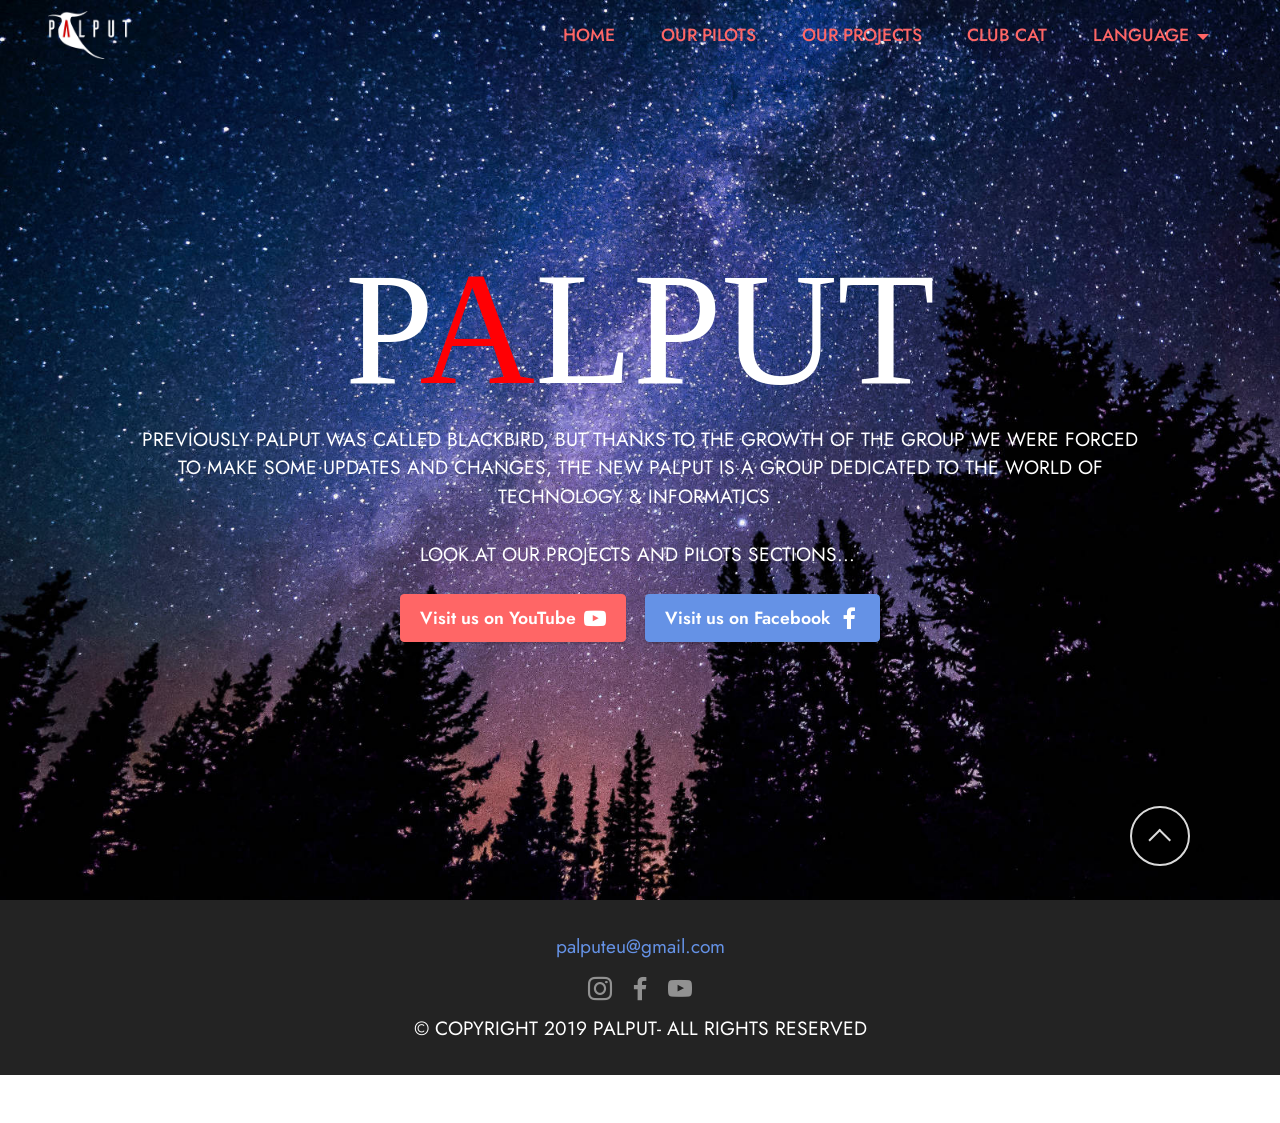
<file: index.html>
<!DOCTYPE html>
<html  >
<head>
  <!-- Site made with Mobirise Website Builder v5.3.10, https://mobirise.com -->
  <meta charset="UTF-8">
  <meta http-equiv="X-UA-Compatible" content="IE=edge">
  <meta name="generator" content="Mobirise v5.3.10, mobirise.com">
  <meta name="twitter:card" content="summary_large_image"/>
  <meta name="twitter:image:src" content="assets/images/index-meta.png">
  <meta property="og:image" content="assets/images/index-meta.png">
  <meta name="twitter:title" content="Home Page">
  <meta name="viewport" content="width=device-width, initial-scale=1, minimum-scale=1">
  <link rel="shortcut icon" href="assets/images/logo-192x163-128x109.png" type="image/x-icon">
  <meta name="description" content="Palput team home/mainpage Previously PALPUT was called BlackBird, but thanks to the growth of the group we were forced to make some updates and changes ... Email: palput@palput.ga
">
  
  
  <title>Home Page</title>
  <link rel="stylesheet" href="assets/tether/tether.min.css">
  <link rel="stylesheet" href="assets/bootstrap/css/bootstrap.min.css">
  <link rel="stylesheet" href="assets/bootstrap/css/bootstrap-grid.min.css">
  <link rel="stylesheet" href="assets/bootstrap/css/bootstrap-reboot.min.css">
  <link rel="stylesheet" href="assets/animatecss/animate.css">
  <link rel="stylesheet" href="assets/dropdown/css/style.css">
  <link rel="stylesheet" href="assets/socicon/css/styles.css">
  <link rel="stylesheet" href="assets/theme/css/style.css">
  <link rel="preload" href="https://fonts.googleapis.com/css?family=Jost:100,200,300,400,500,600,700,800,900,100i,200i,300i,400i,500i,600i,700i,800i,900i&display=swap" as="style" onload="this.onload=null;this.rel='stylesheet'">
  <noscript><link rel="stylesheet" href="https://fonts.googleapis.com/css?family=Jost:100,200,300,400,500,600,700,800,900,100i,200i,300i,400i,500i,600i,700i,800i,900i&display=swap"></noscript>
  <link rel="preload" as="style" href="assets/mobirise/css/mbr-additional.css"><link rel="stylesheet" href="assets/mobirise/css/mbr-additional.css" type="text/css">
  
  
  
  
</head>
<body>
  
  <section class="menu menu2 cid-sFNOXb0Ywc" once="menu" id="menu2-26">
    
    <nav class="navbar navbar-dropdown navbar-fixed-top navbar-expand-lg">
        <div class="container-fluid">
            <div class="navbar-brand">
                <span class="navbar-logo">
                    
                        <img src="assets/images/path44-96x56.png" alt="PAP" style="height: 3rem;">
                    
                </span>
                
            </div>
            <button class="navbar-toggler" type="button" data-toggle="collapse" data-target="#navbarSupportedContent" aria-controls="navbarNavAltMarkup" aria-expanded="false" aria-label="Toggle navigation">
                <div class="hamburger">
                    <span></span>
                    <span></span>
                    <span></span>
                    <span></span>
                </div>
            </button>
            <div class="collapse navbar-collapse" id="navbarSupportedContent">
                <ul class="navbar-nav nav-dropdown nav-right" data-app-modern-menu="true"><li class="nav-item"><a class="nav-link link text-secondary text-primary display-4" href="http://palput.ga">HOME</a></li>
                    <li class="nav-item"><a class="nav-link link text-secondary text-primary display-4" href="http://palput.ga/ourpilots">OUR PILOTS</a></li><li class="nav-item"><a class="nav-link link text-secondary text-primary display-4" href="http://palput.ga/ourprojects">OUR PROJECTS</a></li>
                    <li class="nav-item"><a class="nav-link link text-secondary text-primary display-4" href="http://palput.ga/cat">CLUB CAT</a>
                    </li><li class="nav-item dropdown"><a class="nav-link link text-secondary dropdown-toggle display-4" href="#" data-toggle="dropdown-submenu" aria-expanded="false">LANGUAGE</a><div class="dropdown-menu"><a class="text-secondary dropdown-item text-primary display-4" href="http://palput.ga/inicio">Español</a><a class="text-secondary dropdown-item text-primary display-4" href="http://palput.ga/">English</a></div></li></ul>
                
                
            </div>
        </div>
    </nav>
</section>

<link rel="import" href="Ailerons-Typeface.otf" class="cid-sEPGDJ7H18" id="header6-x" data-rv-view="1089"><section class="header6 cid-sEPGDJ7H18 mbr-fullscreen mbr-parallax-background" id="header6-x">

    

    <div class="mbr-overlay" style="opacity: 0; background-color: rgb(0, 0, 0);"></div>

    <div class="align-center container-fluid">
        <div class="row justify-content-center">
            <div class="col-12 col-lg-10">
                <h1 class="mbr-section-title mbr-fonts-style mbr-white mb-3 display-1"><strong><span class="aca" style="font-family: Ailerons; ">P</span><span class="aca" style="color: #FF0004; font-family: Ailerons;">A</span><span class="aca" style="font-family: Ailerons;">LPUT</span></strong></h1>
                
                <p class="mbr-text mbr-white mbr-fonts-style display-7">PREVIOUSLY PALPUT WAS CALLED BLACKBIRD, BUT THANKS TO THE GROWTH OF THE GROUP WE WERE FORCED TO MAKE SOME UPDATES AND CHANGES, THE NEW PALPUT IS A GROUP DEDICATED TO THE WORLD OF TECHNOLOGY &amp; INFORMATICS .
<br>
<br>LOOK AT OUR PROJECTS AND PILOTS SECTIONS...&nbsp;</p>
                <div class="mbr-section-btn mt-3"><a class="btn btn-secondary display-4" href="https://www.youtube.com/channel/UCWTOqolziVhyv3XW1Wxsvtg" target="_blank"><span class="socicon socicon-youtube mbr-iconfont mbr-iconfont-btn"></span>Visit us on YouTube</a> <a class="btn btn-primary display-4" href="https://www.facebook.com/palput.eu.3/" target="_blank"><span class="socicon socicon-facebook mbr-iconfont mbr-iconfont-btn"></span>Visit us on Facebook</a></div>
            </div>
        </div>
    </div>
</section>

<section class="footer3 cid-s48P1Icc8J" once="footers" id="footer3-i">

    

    

    <div class="container">
        <div class="media-container-row align-center mbr-white">
            <div class="row row-links">
                <ul class="foot-menu">
                    
                    
                    
                    
                    
                <li class="foot-menu-item mbr-fonts-style display-7"><a href="mailto:palputeu@gmail.com" class="text-primary">palputeu@gmail.com</a></li></ul>
            </div>
            <div class="row social-row">
                <div class="social-list align-right pb-2">
                    
                    
                    
                    
                    
                    
                <div class="soc-item">
                        <a href="https://www.instagram.com/palput_eu/" target="_blank">
                            <span class="mbr-iconfont mbr-iconfont-social socicon-instagram socicon"></span>
                        </a>
                    </div><div class="soc-item">
                        <a href="https://www.facebook.com/palput.eu.3/" target="_blank">
                            <span class="mbr-iconfont mbr-iconfont-social socicon-facebook socicon"></span>
                        </a>
                    </div><div class="soc-item">
                        <a href="https://www.youtube.com/channel/UCWTOqolziVhyv3XW1Wxsvtg">
                            <span class="mbr-iconfont mbr-iconfont-social socicon-youtube socicon"></span>
                        </a>
                    </div></div>
            </div>
            <div class="row row-copirayt">
                <p class="mbr-text mb-0 mbr-fonts-style mbr-white align-center display-7">© COPYRIGHT 2019 PALPUT- ALL RIGHTS RESERVED</p>
            </div>
        </div>
    </div>
</section><section style="background-color: #fff; font-family: -apple-system, BlinkMacSystemFont, 'Segoe UI', 'Roboto', 'Helvetica Neue', Arial, sans-serif; color:#aaa; font-size:12px; padding: 0; align-items: center; display: flex;"><a href="https://mobirise.site/x" style="flex: 1 1; height: 3rem; padding-left: 1rem;"></a><p style="flex: 0 0 auto; margin:0; padding-right:1rem;"></section><script src="assets/web/assets/jquery/jquery.min.js"></script>  <script src="assets/popper/popper.min.js"></script>  <script src="assets/tether/tether.min.js"></script>  <script src="assets/bootstrap/js/bootstrap.min.js"></script>  <script src="assets/smoothscroll/smooth-scroll.js"></script>  <script src="assets/viewportchecker/jquery.viewportchecker.js"></script>  <script src="assets/dropdown/js/nav-dropdown.js"></script>  <script src="assets/dropdown/js/navbar-dropdown.js"></script>  <script src="assets/touchswipe/jquery.touch-swipe.min.js"></script>  <script src="assets/parallax/jarallax.min.js"></script>  <script src="assets/theme/js/script.js"></script>  
  
  
 <div id="scrollToTop" class="scrollToTop mbr-arrow-up"><a style="text-align: center;"><i class="mbr-arrow-up-icon mbr-arrow-up-icon-cm cm-icon cm-icon-smallarrow-up"></i></a></div>
    <input name="animation" type="hidden">
  </body>
</html>
</file>
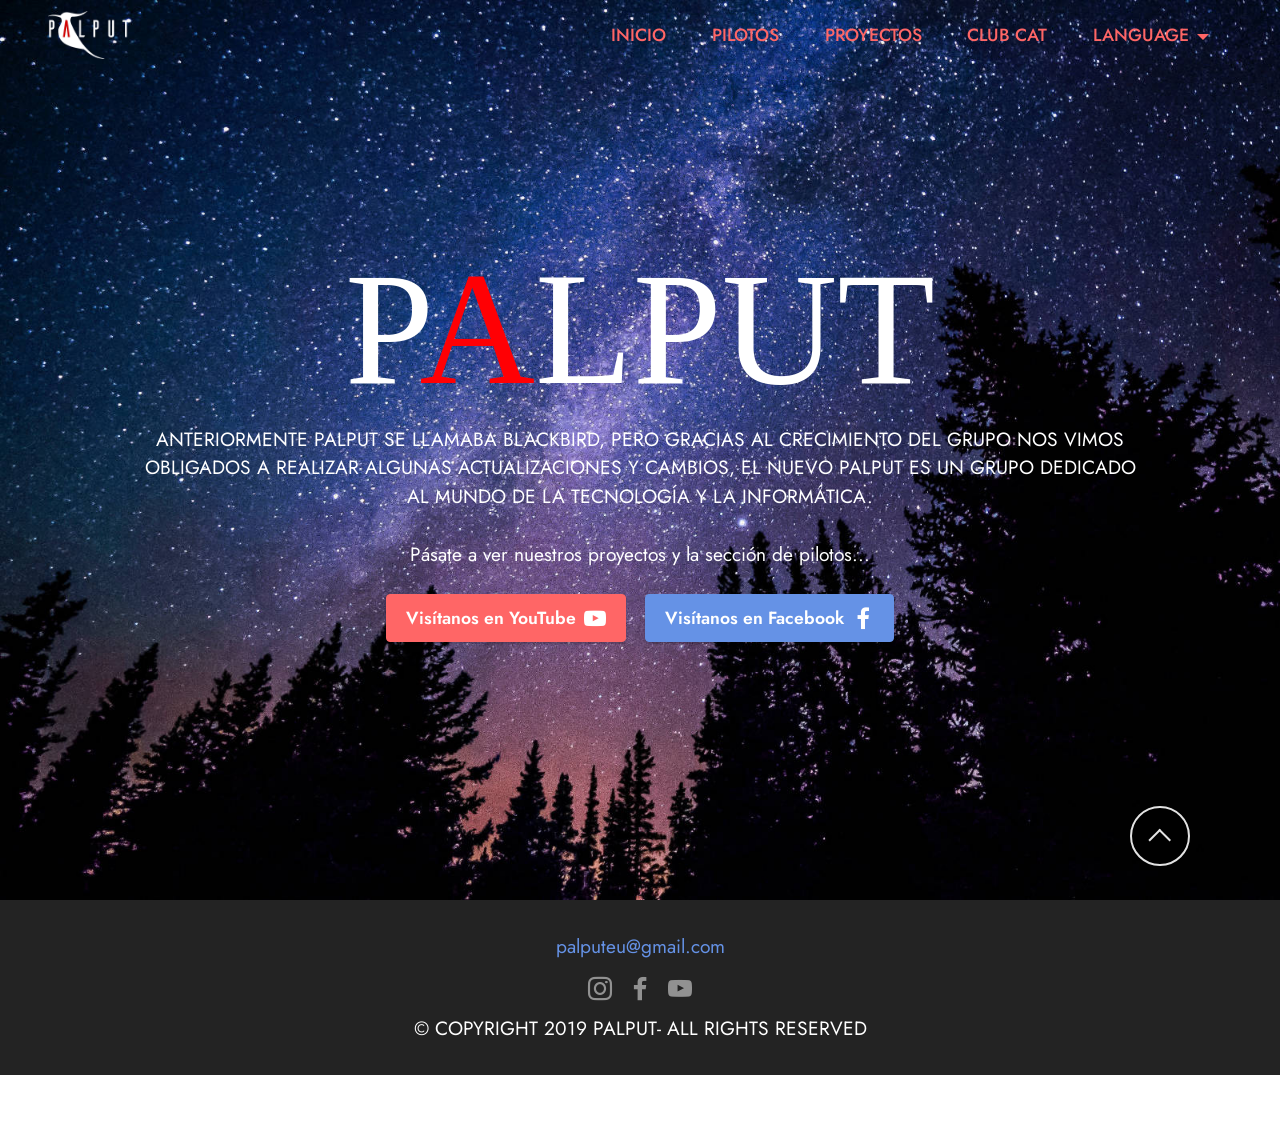
<file: inicio.html>
<!DOCTYPE html>
<html  >
<head>
  <!-- Site made with Mobirise Website Builder v5.3.10, https://mobirise.com -->
  <meta charset="UTF-8">
  <meta http-equiv="X-UA-Compatible" content="IE=edge">
  <meta name="generator" content="Mobirise v5.3.10, mobirise.com">
  <meta name="twitter:card" content="summary_large_image"/>
  <meta name="twitter:image:src" content="assets/images/inicio-meta.png">
  <meta property="og:image" content="assets/images/inicio-meta.png">
  <meta name="twitter:title" content="Página principal ">
  <meta name="viewport" content="width=device-width, initial-scale=1, minimum-scale=1">
  <link rel="shortcut icon" href="assets/images/logo-192x163-128x109.png" type="image/x-icon">
  <meta name="description" content="Palput team home/mainpage Previously PALPUT was called BlackBird, but thanks to the growth of the group we were forced to make some updates and changes ... Email: palput@palput.ga
">
  
  
  <title>Página principal </title>
  <link rel="stylesheet" href="assets/tether/tether.min.css">
  <link rel="stylesheet" href="assets/bootstrap/css/bootstrap.min.css">
  <link rel="stylesheet" href="assets/bootstrap/css/bootstrap-grid.min.css">
  <link rel="stylesheet" href="assets/bootstrap/css/bootstrap-reboot.min.css">
  <link rel="stylesheet" href="assets/animatecss/animate.css">
  <link rel="stylesheet" href="assets/dropdown/css/style.css">
  <link rel="stylesheet" href="assets/socicon/css/styles.css">
  <link rel="stylesheet" href="assets/theme/css/style.css">
  <link rel="preload" href="https://fonts.googleapis.com/css?family=Jost:100,200,300,400,500,600,700,800,900,100i,200i,300i,400i,500i,600i,700i,800i,900i&display=swap" as="style" onload="this.onload=null;this.rel='stylesheet'">
  <noscript><link rel="stylesheet" href="https://fonts.googleapis.com/css?family=Jost:100,200,300,400,500,600,700,800,900,100i,200i,300i,400i,500i,600i,700i,800i,900i&display=swap"></noscript>
  <link rel="preload" as="style" href="assets/mobirise/css/mbr-additional.css"><link rel="stylesheet" href="assets/mobirise/css/mbr-additional.css" type="text/css">
  
  
  
  
</head>
<body>
  
  <section class="menu menu2 cid-sFNPTCpw4z" once="menu" id="menu2-28">
    
    <nav class="navbar navbar-dropdown navbar-fixed-top navbar-expand-lg">
        <div class="container-fluid">
            <div class="navbar-brand">
                <span class="navbar-logo">
                    
                        <img src="assets/images/path44-96x56.png" alt="PAP" style="height: 3rem;">
                    
                </span>
                
            </div>
            <button class="navbar-toggler" type="button" data-toggle="collapse" data-target="#navbarSupportedContent" aria-controls="navbarNavAltMarkup" aria-expanded="false" aria-label="Toggle navigation">
                <div class="hamburger">
                    <span></span>
                    <span></span>
                    <span></span>
                    <span></span>
                </div>
            </button>
            <div class="collapse navbar-collapse" id="navbarSupportedContent">
                <ul class="navbar-nav nav-dropdown nav-right" data-app-modern-menu="true"><li class="nav-item"><a class="nav-link link text-secondary text-primary display-4" href="http://palput.ga/inicio">INICIO</a></li>
                    <li class="nav-item"><a class="nav-link link text-secondary text-primary display-4" href="http://palput.ga/pilotos">PILOTOS</a></li><li class="nav-item"><a class="nav-link link text-secondary text-primary display-4" href="http://palput.ga/proyectos">PROYECTOS</a></li>
                    <li class="nav-item"><a class="nav-link link text-secondary text-primary display-4" href="http://palput.ga/cat">CLUB CAT</a>
                    </li><li class="nav-item dropdown"><a class="nav-link link text-secondary dropdown-toggle display-4" href="#" data-toggle="dropdown-submenu" aria-expanded="false">LANGUAGE</a><div class="dropdown-menu"><a class="text-secondary dropdown-item text-primary display-4" href="http://palput.ga/inicio">Español</a><a class="text-secondary dropdown-item text-primary display-4" href="http://palput.ga/">English</a></div></li></ul>
                
                
            </div>
        </div>
    </nav>
</section>

<link rel="import" href="Ailerons-Typeface.otf" class="cid-sFNIfMppCv" id="header6-1m" data-rv-view="1263"><section class="header6 cid-sFNIfMppCv mbr-fullscreen mbr-parallax-background" id="header6-1m">

    

    <div class="mbr-overlay" style="opacity: 0; background-color: rgb(0, 0, 0);"></div>

    <div class="align-center container-fluid">
        <div class="row justify-content-center">
            <div class="col-12 col-lg-10">
                <h1 class="mbr-section-title mbr-fonts-style mbr-white mb-3 display-1"><strong><span class="aca" style="font-family: Ailerons; ">P</span><span class="aca" style="color: #FF0004; font-family: Ailerons;">A</span><span class="aca" style="font-family: Ailerons;">LPUT</span></strong></h1>
                
                <p class="mbr-text mbr-white mbr-fonts-style display-7">ANTERIORMENTE PALPUT SE LLAMABA BLACKBIRD, PERO GRACIAS AL CRECIMIENTO DEL GRUPO NOS VIMOS OBLIGADOS A REALIZAR ALGUNAS ACTUALIZACIONES Y CAMBIOS, EL NUEVO PALPUT ES UN GRUPO DEDICADO AL MUNDO DE LA TECNOLOGÍA Y LA INFORMÁTICA.<br>
<br>Pásate a ver nuestros proyectos y la sección de pilotos...</p>
                <div class="mbr-section-btn mt-3"><a class="btn btn-secondary display-4" href="https://www.youtube.com/channel/UCWTOqolziVhyv3XW1Wxsvtg" target="_blank"><span class="socicon socicon-youtube mbr-iconfont mbr-iconfont-btn"></span>Visítanos en YouTube</a> <a class="btn btn-primary display-4" href="https://www.facebook.com/palput.eu.3/" target="_blank"><span class="socicon socicon-facebook mbr-iconfont mbr-iconfont-btn"></span>Visítanos en Facebook</a></div>
            </div>
        </div>
    </div>
</section>

<section class="footer3 cid-sFNIfN3dsQ" once="footers" id="footer3-1o">

    

    

    <div class="container">
        <div class="media-container-row align-center mbr-white">
            <div class="row row-links">
                <ul class="foot-menu">
                    
                    
                    
                    
                    
                <li class="foot-menu-item mbr-fonts-style display-7"><a href="mailto:palputeu@gmail.com" class="text-primary">palputeu@gmail.com</a></li></ul>
            </div>
            <div class="row social-row">
                <div class="social-list align-right pb-2">
                    
                    
                    
                    
                    
                    
                <div class="soc-item">
                        <a href="https://www.instagram.com/palput_eu/" target="_blank">
                            <span class="mbr-iconfont mbr-iconfont-social socicon-instagram socicon"></span>
                        </a>
                    </div><div class="soc-item">
                        <a href="https://www.facebook.com/palput.eu.3/" target="_blank">
                            <span class="mbr-iconfont mbr-iconfont-social socicon-facebook socicon"></span>
                        </a>
                    </div><div class="soc-item">
                        <a href="https://www.youtube.com/channel/UCWTOqolziVhyv3XW1Wxsvtg">
                            <span class="mbr-iconfont mbr-iconfont-social socicon-youtube socicon"></span>
                        </a>
                    </div></div>
            </div>
            <div class="row row-copirayt">
                <p class="mbr-text mb-0 mbr-fonts-style mbr-white align-center display-7">© COPYRIGHT 2019 PALPUT- ALL RIGHTS RESERVED</p>
            </div>
        </div>
    </div>
</section><section style="background-color: #fff; font-family: -apple-system, BlinkMacSystemFont, 'Segoe UI', 'Roboto', 'Helvetica Neue', Arial, sans-serif; color:#aaa; font-size:12px; padding: 0; align-items: center; display: flex;"><a href="https://mobirise.site/b" style="flex: 1 1; height: 3rem; padding-left: 1rem;"></a><p style="flex: 0 0 auto; margin:0; padding-right:1rem;"></p></section><script src="assets/web/assets/jquery/jquery.min.js"></script>  <script src="assets/popper/popper.min.js"></script>  <script src="assets/tether/tether.min.js"></script>  <script src="assets/bootstrap/js/bootstrap.min.js"></script>  <script src="assets/smoothscroll/smooth-scroll.js"></script>  <script src="assets/viewportchecker/jquery.viewportchecker.js"></script>  <script src="assets/dropdown/js/nav-dropdown.js"></script>  <script src="assets/dropdown/js/navbar-dropdown.js"></script>  <script src="assets/touchswipe/jquery.touch-swipe.min.js"></script>  <script src="assets/parallax/jarallax.min.js"></script>  <script src="assets/theme/js/script.js"></script>  
  
  
 <div id="scrollToTop" class="scrollToTop mbr-arrow-up"><a style="text-align: center;"><i class="mbr-arrow-up-icon mbr-arrow-up-icon-cm cm-icon cm-icon-smallarrow-up"></i></a></div>
    <input name="animation" type="hidden">
  </body>
</html>
</file>
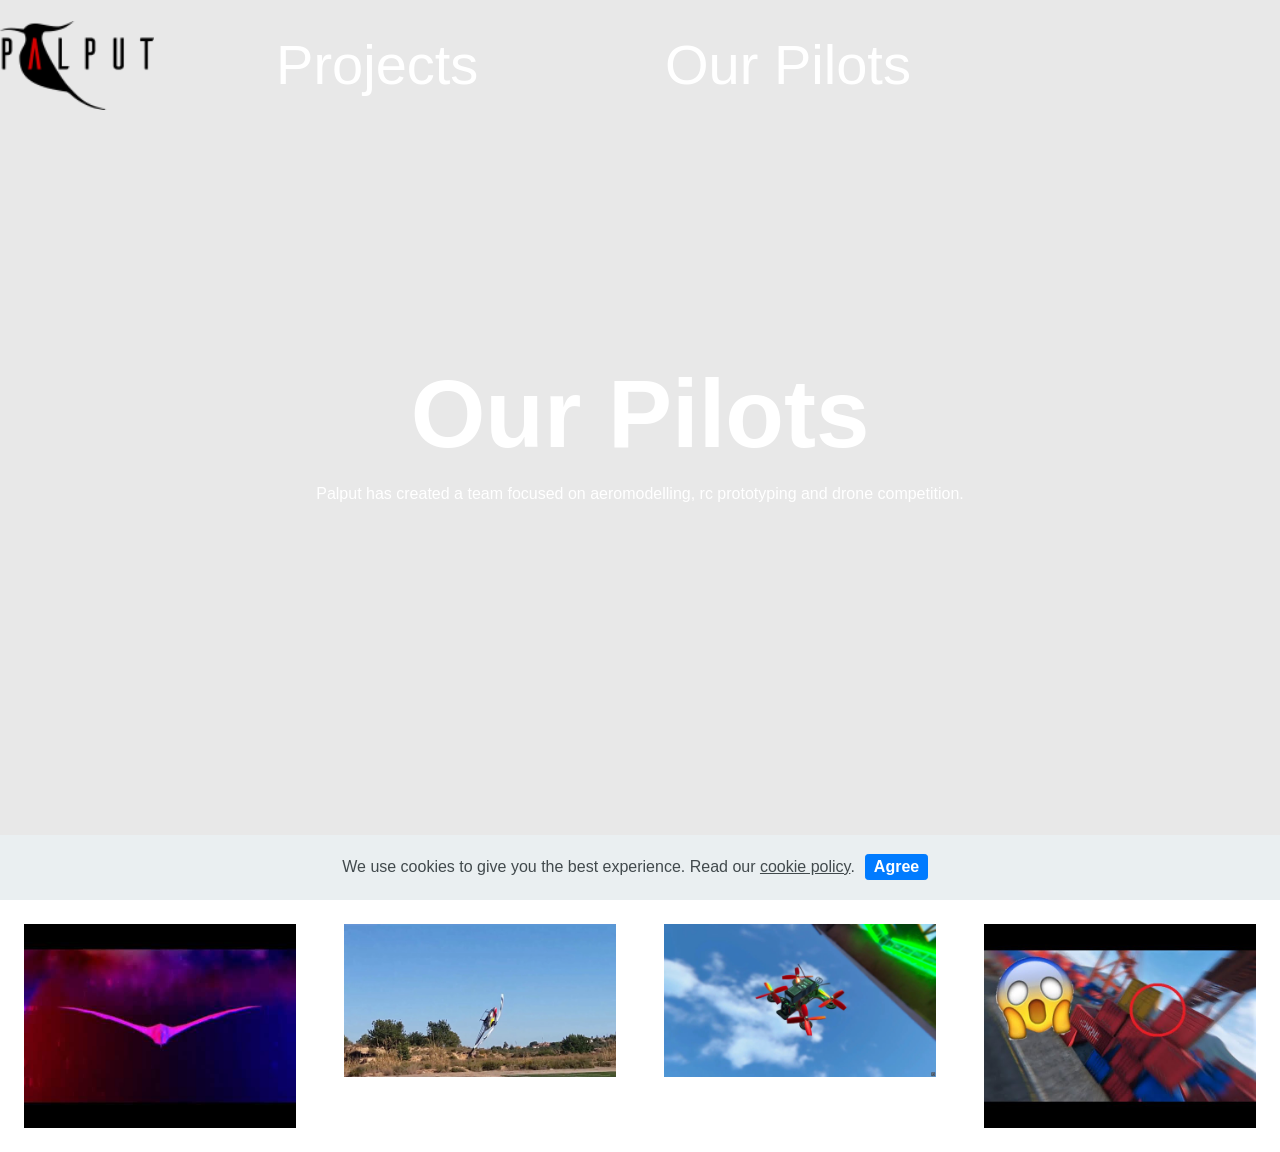
<file: Our Pilots.html>
<!DOCTYPE html>
<html  >
<head>
  <!-- Site made with Mobirise Website Builder v4.12.3, https://mobirise.com -->
  <meta charset="UTF-8">
  <meta http-equiv="X-UA-Compatible" content="IE=edge">
  <meta name="generator" content="Mobirise v4.12.3, mobirise.com">
  <meta name="viewport" content="width=device-width, initial-scale=1, minimum-scale=1">
  <link rel="shortcut icon" href="assets/images/path44-122x71.png" type="image/x-icon">
  <meta name="description" content="Palput has created a team focused on aeromodelling, rc prototyping and drone competition.">
  
  
  <title>Racing team</title>
  <link rel="stylesheet" href="assets/web/assets/mobirise-icons/mobirise-icons.css">
  <link rel="stylesheet" href="assets/bootstrap/css/bootstrap.min.css">
  <link rel="stylesheet" href="assets/bootstrap/css/bootstrap-grid.min.css">
  <link rel="stylesheet" href="assets/bootstrap/css/bootstrap-reboot.min.css">
  <link rel="stylesheet" href="assets/dropdown/css/style.css">
  <link rel="stylesheet" href="assets/tether/tether.min.css">
  <link rel="stylesheet" href="assets/theme/css/style.css">
  <link rel="stylesheet" href="assets/gallery/style.css">
  <link rel="preload" as="style" href="assets/mobirise/css/mbr-additional.css"><link rel="stylesheet" href="assets/mobirise/css/mbr-additional.css" type="text/css">
  
  
  
</head>
<body>

<!-- Analytics -->
<!-- Global site tag (gtag.js) - Google Analytics -->
<script async src="https://www.googletagmanager.com/gtag/js?id=UA-169266574-1"></script>
<script>
  window.dataLayer = window.dataLayer || [];
  function gtag(){dataLayer.push(arguments);}
  gtag('js', new Date());

  gtag('config', 'UA-169266574-1');
</script>

<!-- /Analytics -->


  <section class="menu cid-qTkzRZLJNu" once="menu" id="menu1-6">

    

    <nav class="navbar navbar-expand beta-menu navbar-dropdown align-items-center navbar-toggleable-sm bg-color transparent">
        <button class="navbar-toggler navbar-toggler-right" type="button" data-toggle="collapse" data-target="#navbarSupportedContent" aria-controls="navbarSupportedContent" aria-expanded="false" aria-label="Toggle navigation">
            <div class="hamburger">
                <span></span>
                <span></span>
                <span></span>
                <span></span>
            </div>
        </button>
        <div class="menu-logo">
            <div class="navbar-brand">
                <span class="navbar-logo">
                    <a href="https://mobirise.com">
                         <img src="assets/images/path44-122x71.png" alt="Mobirise" title="" style="height: 5.6rem;">
                    </a>
                </span>
                
            </div>
        </div>
        <div class="collapse navbar-collapse" id="navbarSupportedContent">
            <ul class="navbar-nav nav-dropdown nav-right" data-app-modern-menu="true"><li class="nav-item">
                    <a class="nav-link link text-white display-4" href="https://mobirise.com">
                      
                        Projects
                    </a>
                </li>
                <li class="nav-item">
                    <a class="nav-link link text-white display-4" href="https://mobirise.com">
                        
                        Our Pilots
                    </a>
                </li></ul>
            
        </div>
    </nav>
</section>

<section class="engine"><a href="https://mobirise.info/r">bootstrap templates</a></section><section class="cid-s50uBtAzAX mbr-fullscreen mbr-parallax-background" id="header2-7">

    

    <div class="mbr-overlay" style="opacity: 0.1; background-color: rgb(35, 35, 35);"></div>

    <div class="container align-center">
        <div class="row justify-content-md-center">
            <div class="mbr-white col-md-10">
                <h1 class="mbr-section-title mbr-bold pb-3 mbr-fonts-style display-1">Our Pilots</h1>
                
                <p class="mbr-text pb-3 mbr-fonts-style display-5">
                    Palput has created a team focused on aeromodelling, rc prototyping and drone competition.
                </p>
                
            </div>
        </div>
    </div>
    
</section>

<section class="mbr-gallery mbr-slider-carousel cid-s50HqM4VVS" id="gallery3-k">

    

    <div>
        <div><!-- Filter --><!-- Gallery --><div class="mbr-gallery-row"><div class="mbr-gallery-layout-default"><div><div><div class="mbr-gallery-item mbr-gallery-item--p3 video-slide" data-video-url="https://www.youtube.com/watch?v=fC6B-oSG1fU" data-tags="Increíble"><div href="#lb-gallery3-k" data-slide-to="0" data-toggle="modal"><div></div><img alt="" src="assets/images/mobirise2020617-1633152020-6-5-16-56-40.jpg"><span class="icon-video"></span></div></div><div class="mbr-gallery-item mbr-gallery-item--p3 video-slide" data-video-url="https://www.youtube.com/watch?v=qEi9YDNqGY0" data-tags="Increíble"><div href="#lb-gallery3-k" data-slide-to="1" data-toggle="modal"><div></div><img alt="" src="assets/images/mobirise2020617-1633152020-6-5-17-12-19.jpg"><span class="icon-video"></span></div></div><div class="mbr-gallery-item mbr-gallery-item--p3 video-slide" data-video-url="https://www.youtube.com/watch?v=uOvJ1medNSc" data-tags="Increíble"><div href="#lb-gallery3-k" data-slide-to="2" data-toggle="modal"><div></div><img alt="" src="assets/images/mobirise2020617-1633152020-6-5-17-13-32.jpg"><span class="icon-video"></span></div></div><div class="mbr-gallery-item mbr-gallery-item--p3 video-slide" data-video-url="https://www.youtube.com/watch?v=6Iqb93nvgiA" data-tags="Increíble"><div href="#lb-gallery3-k" data-slide-to="3" data-toggle="modal"><div></div><img alt="" src="assets/images/mobirise2020617-1633152020-6-5-17-13-13.jpg"><span class="icon-video"></span></div></div></div></div><div class="clearfix"></div></div></div><!-- Lightbox --><div data-app-prevent-settings="" class="mbr-slider modal fade carousel slide" tabindex="-1" data-keyboard="true" data-interval="false" id="lb-gallery3-k"><div class="modal-dialog"><div class="modal-content"><div class="modal-body"><div class="carousel-inner"><div class="carousel-item video-container"><img src="assets/images/background1.jpg" alt="" title=""></div><div class="carousel-item video-container"><img src="assets/images/logo-192x163.png" alt="" title=""></div><div class="carousel-item active video-container"><img src="assets/images/logo-192x163-192x163.png" alt="" title=""></div><div class="carousel-item video-container"><img src="assets/images/logo-192x163-192x163.png" alt="" title=""></div></div><a class="carousel-control carousel-control-prev" role="button" data-slide="prev" href="#lb-gallery3-k"><span class="mbri-left mbr-iconfont" aria-hidden="true"></span><span class="sr-only">Previous</span></a><a class="carousel-control carousel-control-next" role="button" data-slide="next" href="#lb-gallery3-k"><span class="mbri-right mbr-iconfont" aria-hidden="true"></span><span class="sr-only">Next</span></a><a class="close" href="#" role="button" data-dismiss="modal"><span class="sr-only">Close</span></a></div></div></div></div></div>
    </div>

</section>


  <script src="assets/web/assets/jquery/jquery.min.js"></script>
  <script src="assets/popper/popper.min.js"></script>
  <script src="assets/bootstrap/js/bootstrap.min.js"></script>
  <script src="assets/touchswipe/jquery.touch-swipe.min.js"></script>
  <script src="assets/vimeoplayer/jquery.mb.vimeo_player.js"></script>
  <script src="assets/smoothscroll/smooth-scroll.js"></script>
  <script src="assets/dropdown/js/nav-dropdown.js"></script>
  <script src="assets/dropdown/js/navbar-dropdown.js"></script>
  <script src="assets/web/assets/cookies-alert-plugin/cookies-alert-core.js"></script>
  <script src="assets/web/assets/cookies-alert-plugin/cookies-alert-script.js"></script>
  <script src="assets/tether/tether.min.js"></script>
  <script src="assets/masonry/masonry.pkgd.min.js"></script>
  <script src="assets/imagesloaded/imagesloaded.pkgd.min.js"></script>
  <script src="assets/bootstrapcarouselswipe/bootstrap-carousel-swipe.js"></script>
  <script src="assets/parallax/jarallax.min.js"></script>
  <script src="assets/theme/js/script.js"></script>
  <script src="assets/gallery/player.min.js"></script>
  <script src="assets/gallery/script.js"></script>
  <script src="assets/slidervideo/script.js"></script>
  
  
<input name="cookieData" type="hidden" data-cookie-customDialogSelector='null' data-cookie-colorText='#424a4d' data-cookie-colorBg='rgba(234, 239, 241, 0.99)' data-cookie-textButton='Agree' data-cookie-colorButton='' data-cookie-colorLink='#424a4d' data-cookie-underlineLink='true' data-cookie-text="We use cookies to give you the best experience. Read our <a href='privacy.html'>cookie policy</a>.">
  </body>
</html>
</file>
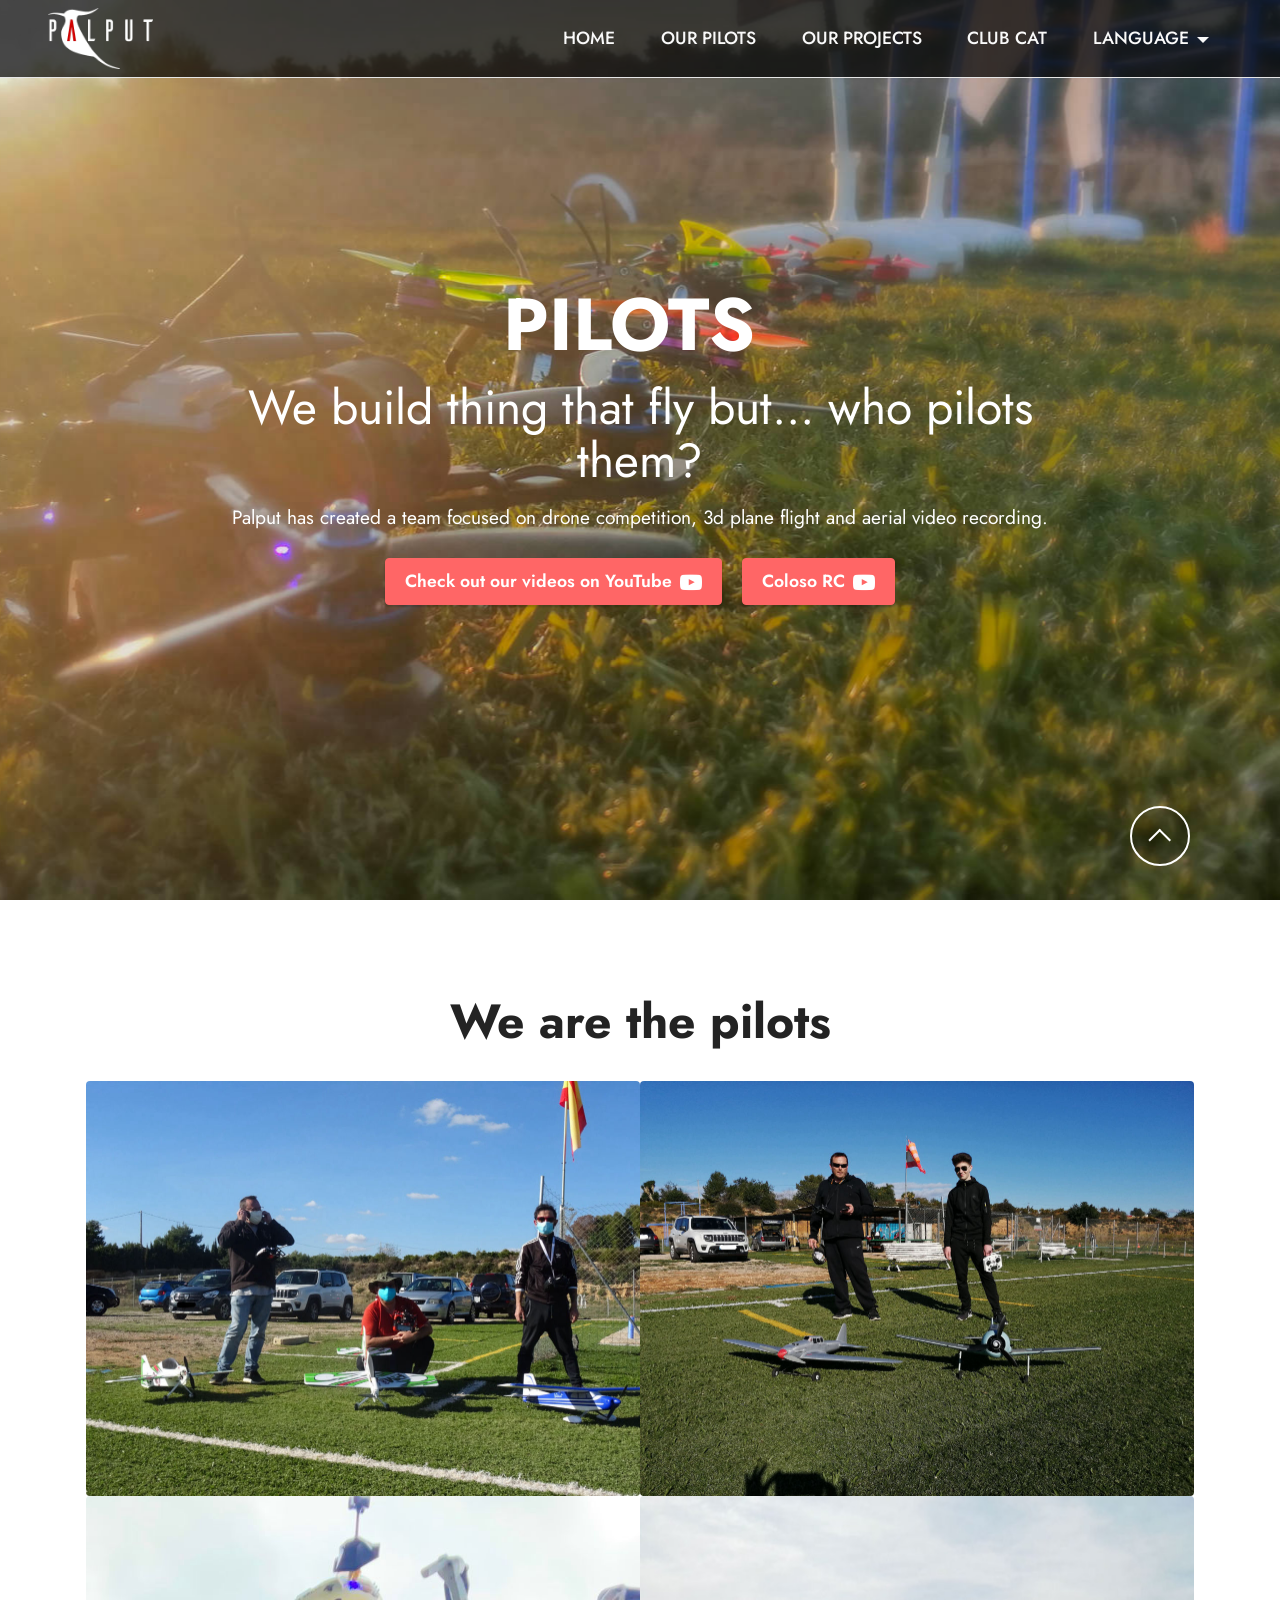
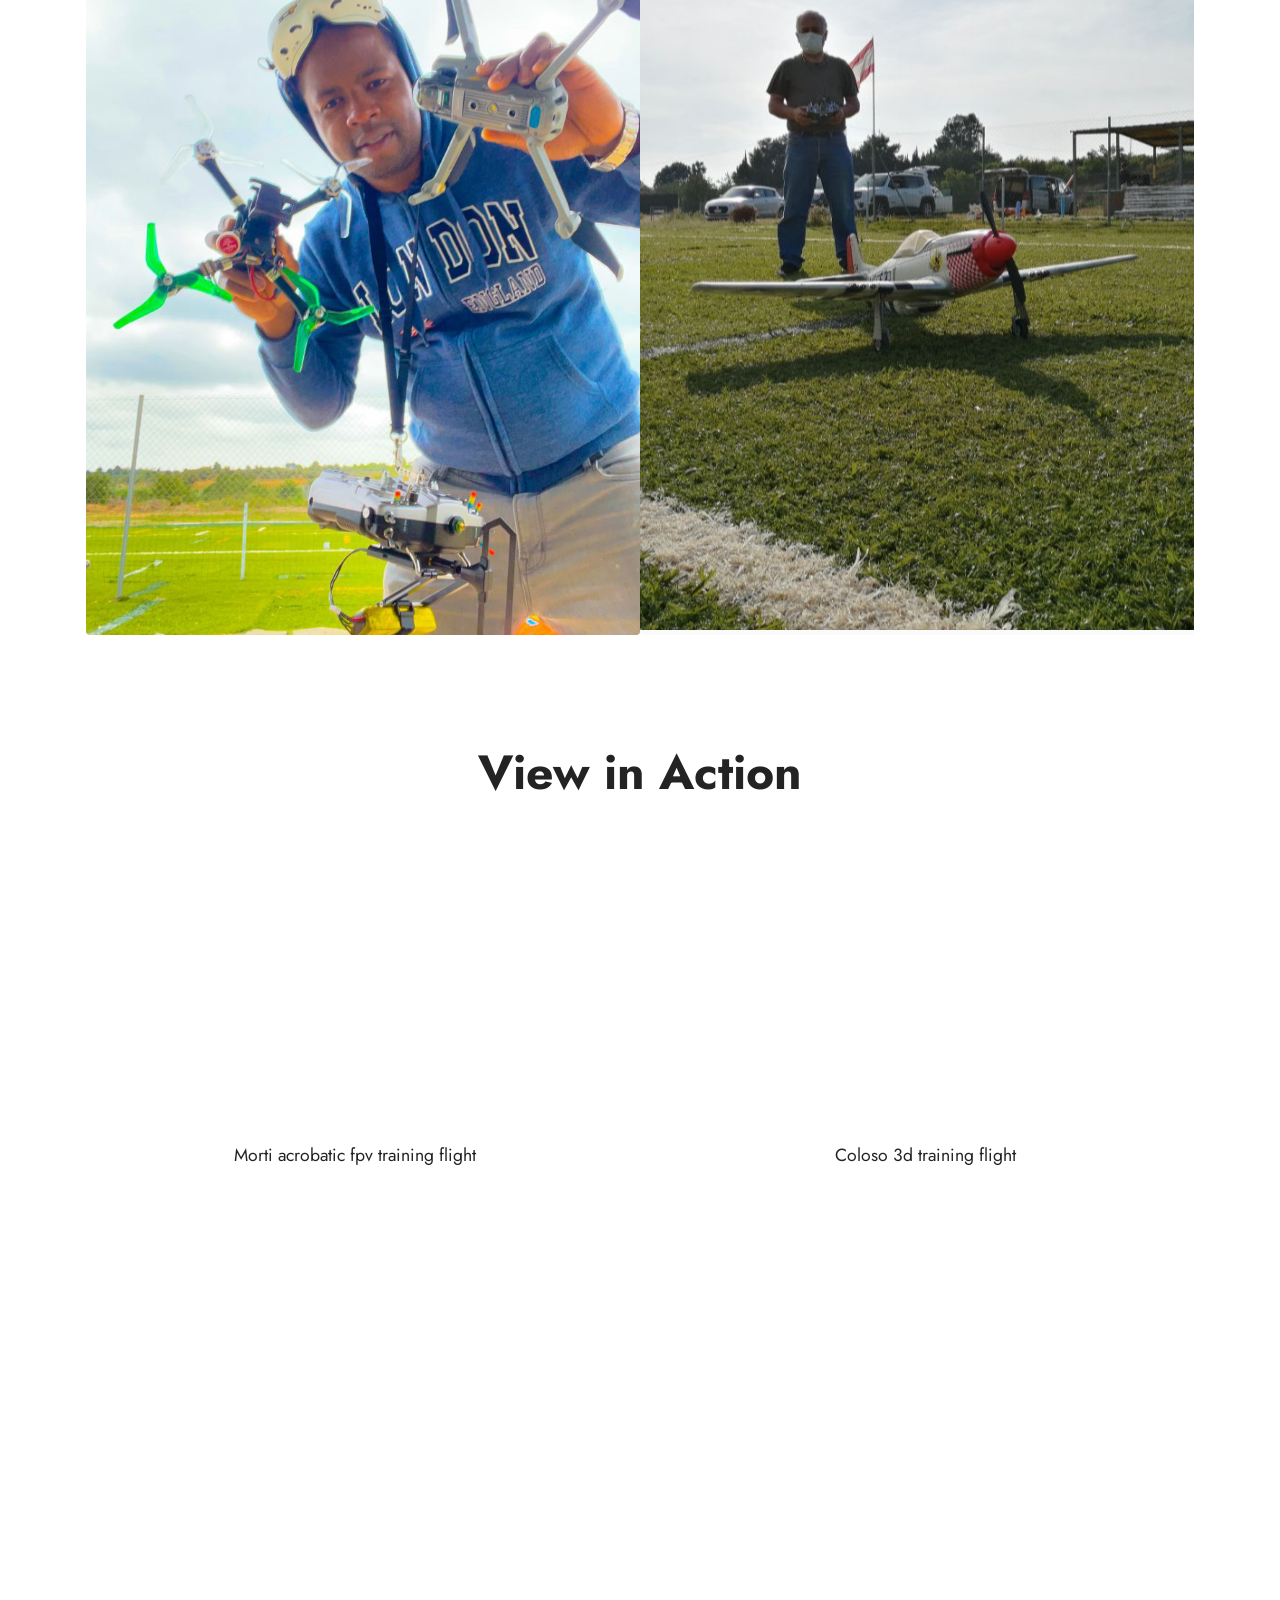
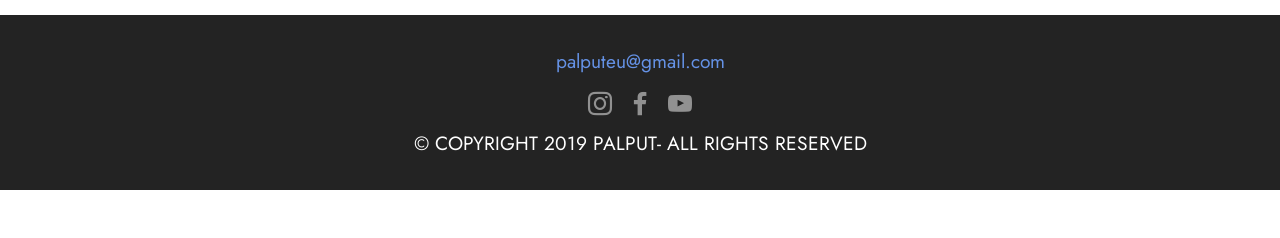
<file: ourpilots.html>
<!DOCTYPE html>
<html  >
<head>
  <!-- Site made with Mobirise Website Builder v5.3.10, https://mobirise.com -->
  <meta charset="UTF-8">
  <meta http-equiv="X-UA-Compatible" content="IE=edge">
  <meta name="generator" content="Mobirise v5.3.10, mobirise.com">
  <meta name="viewport" content="width=device-width, initial-scale=1, minimum-scale=1">
  <link rel="shortcut icon" href="assets/images/logo-192x163-128x109.png" type="image/x-icon">
  <meta name="description" content="Palput pilot team page">
  
  
  <title>Our Pilots</title>
  <link rel="stylesheet" href="assets/tether/tether.min.css">
  <link rel="stylesheet" href="assets/bootstrap/css/bootstrap.min.css">
  <link rel="stylesheet" href="assets/bootstrap/css/bootstrap-grid.min.css">
  <link rel="stylesheet" href="assets/bootstrap/css/bootstrap-reboot.min.css">
  <link rel="stylesheet" href="assets/animatecss/animate.css">
  <link rel="stylesheet" href="assets/dropdown/css/style.css">
  <link rel="stylesheet" href="assets/socicon/css/styles.css">
  <link rel="stylesheet" href="assets/theme/css/style.css">
  <link rel="preload" href="https://fonts.googleapis.com/css?family=Jost:100,200,300,400,500,600,700,800,900,100i,200i,300i,400i,500i,600i,700i,800i,900i&display=swap" as="style" onload="this.onload=null;this.rel='stylesheet'">
  <noscript><link rel="stylesheet" href="https://fonts.googleapis.com/css?family=Jost:100,200,300,400,500,600,700,800,900,100i,200i,300i,400i,500i,600i,700i,800i,900i&display=swap"></noscript>
  <link rel="preload" as="style" href="assets/mobirise/css/mbr-additional.css"><link rel="stylesheet" href="assets/mobirise/css/mbr-additional.css" type="text/css">
  
  
  
  
</head>
<body>
  
  <section class="menu cid-s48OLK6784" once="menu" id="menu1-1d">
    
    <nav class="navbar navbar-dropdown navbar-fixed-top navbar-expand-lg">
        <div class="container-fluid">
            <div class="navbar-brand">
                <span class="navbar-logo">
                    
                        <img src="assets/images/path44-121x70.png" alt="" style="height: 3.8rem;">
                    
                </span>
                
            </div>
            <button class="navbar-toggler" type="button" data-toggle="collapse" data-target="#navbarSupportedContent" aria-controls="navbarNavAltMarkup" aria-expanded="false" aria-label="Toggle navigation">
                <div class="hamburger">
                    <span></span>
                    <span></span>
                    <span></span>
                    <span></span>
                </div>
            </button>
            <div class="collapse navbar-collapse" id="navbarSupportedContent">
                <ul class="navbar-nav nav-dropdown nav-right" data-app-modern-menu="true"><li class="nav-item"><a class="nav-link link text-white text-primary display-4" href="http://palput.ga/index">HOME</a></li>
                    <li class="nav-item"><a class="nav-link link text-white text-primary display-4" href="http://palput.ga/ourpilots">OUR PILOTS</a></li><li class="nav-item"><a class="nav-link link text-white text-primary display-4" href="http://palput.ga/ourprojects">OUR PROJECTS</a></li><li class="nav-item"><a class="nav-link link text-white text-primary display-4" href="http://palput.ga/cat">CLUB CAT</a></li><li class="nav-item dropdown"><a class="nav-link link text-white text-primary dropdown-toggle display-4" href="#" data-toggle="dropdown-submenu" aria-expanded="false">LANGUAGE</a><div class="dropdown-menu"><a class="text-white text-primary dropdown-item display-4" href="http://palput.ga">English</a><a class="text-white text-primary dropdown-item display-4" href="http://palput.ga/inicio">Español</a></div></li></ul>
                
                
            </div>
        </div>
    </nav>

</section>

<section class="header6 cid-sEPVDb5b8E mbr-fullscreen mbr-parallax-background" id="header6-1f">

    

    

    <div class="align-center container">
        <div class="row justify-content-center">
            <div class="col-12 col-lg-10">
                <h1 class="mbr-section-title mbr-fonts-style mbr-white mb-3 display-1"><strong>PILOTS&nbsp;</strong></h1>
                <h2 class="mbr-section-subtitle mbr-fonts-style mbr-white mb-3 display-2">We build thing that fly but... who pilots them?</h2>
                <p class="mbr-text mbr-white mbr-fonts-style display-7">
                    Palput has created a team focused on drone competition, 3d plane flight and aerial video recording.</p>
                <div class="mbr-section-btn mt-3"><a class="btn btn-secondary display-4" href="https://www.youtube.com/channel/UCWTOqolziVhyv3XW1Wxsvtg"><span class="socicon socicon-youtube mbr-iconfont mbr-iconfont-btn"></span>Check out our videos on YouTube</a> <a class="btn btn-secondary display-4" href="https://www.youtube.com/channel/UCWTOqolziVhyv3XW1Wxsvtg"><span class="socicon socicon-youtube mbr-iconfont mbr-iconfont-btn"></span>Coloso RC</a></div>
            </div>
        </div>
    </div>
</section>

<section class="gallery1 cid-sF1803Ygxp" id="gallery1-1j">
    
    
    <div class="container">
        <div class="mbr-section-head">
            <h4 class="mbr-section-title mbr-fonts-style align-center mb-0 display-2">
                <strong>We are the pilots</strong></h4>
            
        </div>
        <div class="row mt-4">
            <div class="item features-image сol-12 col-md-6 col-lg-6 active">
                <div class="item-wrapper">
                    <div class="item-img">
                        <img src="assets/images/dsc03692-1-1108x831.jpg" alt="" data-slide-to="0">
                    </div>
                    
                    
                </div>
            </div>
            
            <div class="item features-image сol-12 col-md-6 col-lg-6">
                <div class="item-wrapper">
                    <div class="item-img">
                        <img src="assets/images/img-20200126-120127-1108x831.jpg" alt="" data-slide-to="1">
                    </div>
                    
                    
                </div>
            </div><div class="item features-image сol-12 col-md-6 col-lg-6">
                <div class="item-wrapper">
                    <div class="item-img">
                        <img src="assets/images/whatsapp-image-202asdfa1-08-02-at-12.46.22-768x1024.jpg" alt="" title="" data-slide-to="2">
                    </div>
                    
                    
                </div>
            </div><div class="item features-image сol-12 col-md-6 col-lg-6">
                <div class="item-wrapper">
                    <div class="item-img">
                        <img src="assets/images/img-20210508-180729-1108x831.jpeg" alt="" data-slide-to="3">
                    </div>
                    
                    
                </div>
            </div>
            
        </div>
    </div>
</section>

<section class="video3 cid-sF18RgkHt1" id="video3-1k">
    
    
    <div class="container">
        <div class="mbr-section-head">
            <h4 class="mbr-section-title mbr-fonts-style mb-0 display-2">
                <strong>View in Action</strong></h4>
            
        </div>
        <div class="row mt-4">
            <div class="col-12 col-md-6 video-block">
                <div class="video-wrapper"><iframe class="mbr-embedded-video" src="https://www.youtube.com/embed/fC6B-oSG1fU?rel=0&amp;amp;showinfo=0&amp;autoplay=0&amp;loop=0" width="1280" height="720" frameborder="0" allowfullscreen></iframe></div>
                <p class="mbr-text pt-2 mbr-fonts-style display-4">
                    Morti acrobatic fpv training flight</p>
            </div>
            <div class="col-12 col-md-6 video-block">
                <div class="video-wrapper"><iframe class="mbr-embedded-video" src="https://www.youtube.com/embed/AovTeukSIuk?rel=0&amp;amp;showinfo=0&amp;autoplay=0&amp;loop=0" width="1280" height="720" frameborder="0" allowfullscreen></iframe></div>
                <p class="mbr-text pt-2 mbr-fonts-style display-4">
                    Coloso 3d training flight</p>
            </div>
        </div>
    </div>
</section>

<section class="video3 cid-sFNGIq60pz" id="video3-1l">
    
    
    <div class="container">
        
        <div class="row mt-4">
            <div class="col-12 col-md-6 video-block">
                <div class="video-wrapper"><iframe class="mbr-embedded-video" src="https://www.youtube.com/embed/2qU_LE9a1zE?rel=0&amp;amp;showinfo=0&amp;autoplay=0&amp;loop=0" width="1280" height="720" frameborder="0" allowfullscreen></iframe></div>
                
            </div>
            <div class="col-12 col-md-6 video-block">
                <div class="video-wrapper"><iframe class="mbr-embedded-video" src="https://www.youtube.com/embed/zDN2RA-6SKU?rel=0&amp;amp;showinfo=0&amp;autoplay=0&amp;loop=0" width="1280" height="720" frameborder="0" allowfullscreen></iframe></div>
                
            </div>
        </div>
    </div>
</section>

<section class="footer3 cid-s48P1Icc8J" once="footers" id="footer3-1e">

    

    

    <div class="container">
        <div class="media-container-row align-center mbr-white">
            <div class="row row-links">
                <ul class="foot-menu">
                    
                    
                    
                    
                    
                <li class="foot-menu-item mbr-fonts-style display-7"><a href="mailto:palputeu@gmail.com" class="text-primary">palputeu@gmail.com</a></li></ul>
            </div>
            <div class="row social-row">
                <div class="social-list align-right pb-2">
                    
                    
                    
                    
                    
                    
                <div class="soc-item">
                        <a href="https://www.instagram.com/palput_eu/" target="_blank">
                            <span class="mbr-iconfont mbr-iconfont-social socicon-instagram socicon"></span>
                        </a>
                    </div><div class="soc-item">
                        <a href="https://www.facebook.com/palput.eu.3/" target="_blank">
                            <span class="mbr-iconfont mbr-iconfont-social socicon-facebook socicon"></span>
                        </a>
                    </div><div class="soc-item">
                        <a href="https://www.youtube.com/channel/UCWTOqolziVhyv3XW1Wxsvtg">
                            <span class="mbr-iconfont mbr-iconfont-social socicon-youtube socicon"></span>
                        </a>
                    </div></div>
            </div>
            <div class="row row-copirayt">
                <p class="mbr-text mb-0 mbr-fonts-style mbr-white align-center display-7">© COPYRIGHT 2019 PALPUT- ALL RIGHTS RESERVED</p>
            </div>
        </div>
    </div>
</section><section style="background-color: #fff; font-family: -apple-system, BlinkMacSystemFont, 'Segoe UI', 'Roboto', 'Helvetica Neue', Arial, sans-serif; color:#aaa; font-size:12px; padding: 0; align-items: center; display: flex;"><a href="https://mobirise.site/s" style="flex: 1 1; height: 3rem; padding-left: 1rem;"></a><p style="flex: 0 0 auto; margin:0; padding-right:1rem;">Mobirise web creator - <a href="https://mobirise.site/n" style="color:#aaa;">Find more</a></p></section><script src="assets/web/assets/jquery/jquery.min.js"></script>  <script src="assets/popper/popper.min.js"></script>  <script src="assets/tether/tether.min.js"></script>  <script src="assets/bootstrap/js/bootstrap.min.js"></script>  <script src="assets/smoothscroll/smooth-scroll.js"></script>  <script src="assets/viewportchecker/jquery.viewportchecker.js"></script>  <script src="assets/dropdown/js/nav-dropdown.js"></script>  <script src="assets/dropdown/js/navbar-dropdown.js"></script>  <script src="assets/touchswipe/jquery.touch-swipe.min.js"></script>  <script src="assets/parallax/jarallax.min.js"></script>  <script src="assets/playervimeo/vimeo_player.js"></script>  <script src="assets/theme/js/script.js"></script>  
  
  
 <div id="scrollToTop" class="scrollToTop mbr-arrow-up"><a style="text-align: center;"><i class="mbr-arrow-up-icon mbr-arrow-up-icon-cm cm-icon cm-icon-smallarrow-up"></i></a></div>
    <input name="animation" type="hidden">
  </body>
</html>
</file>
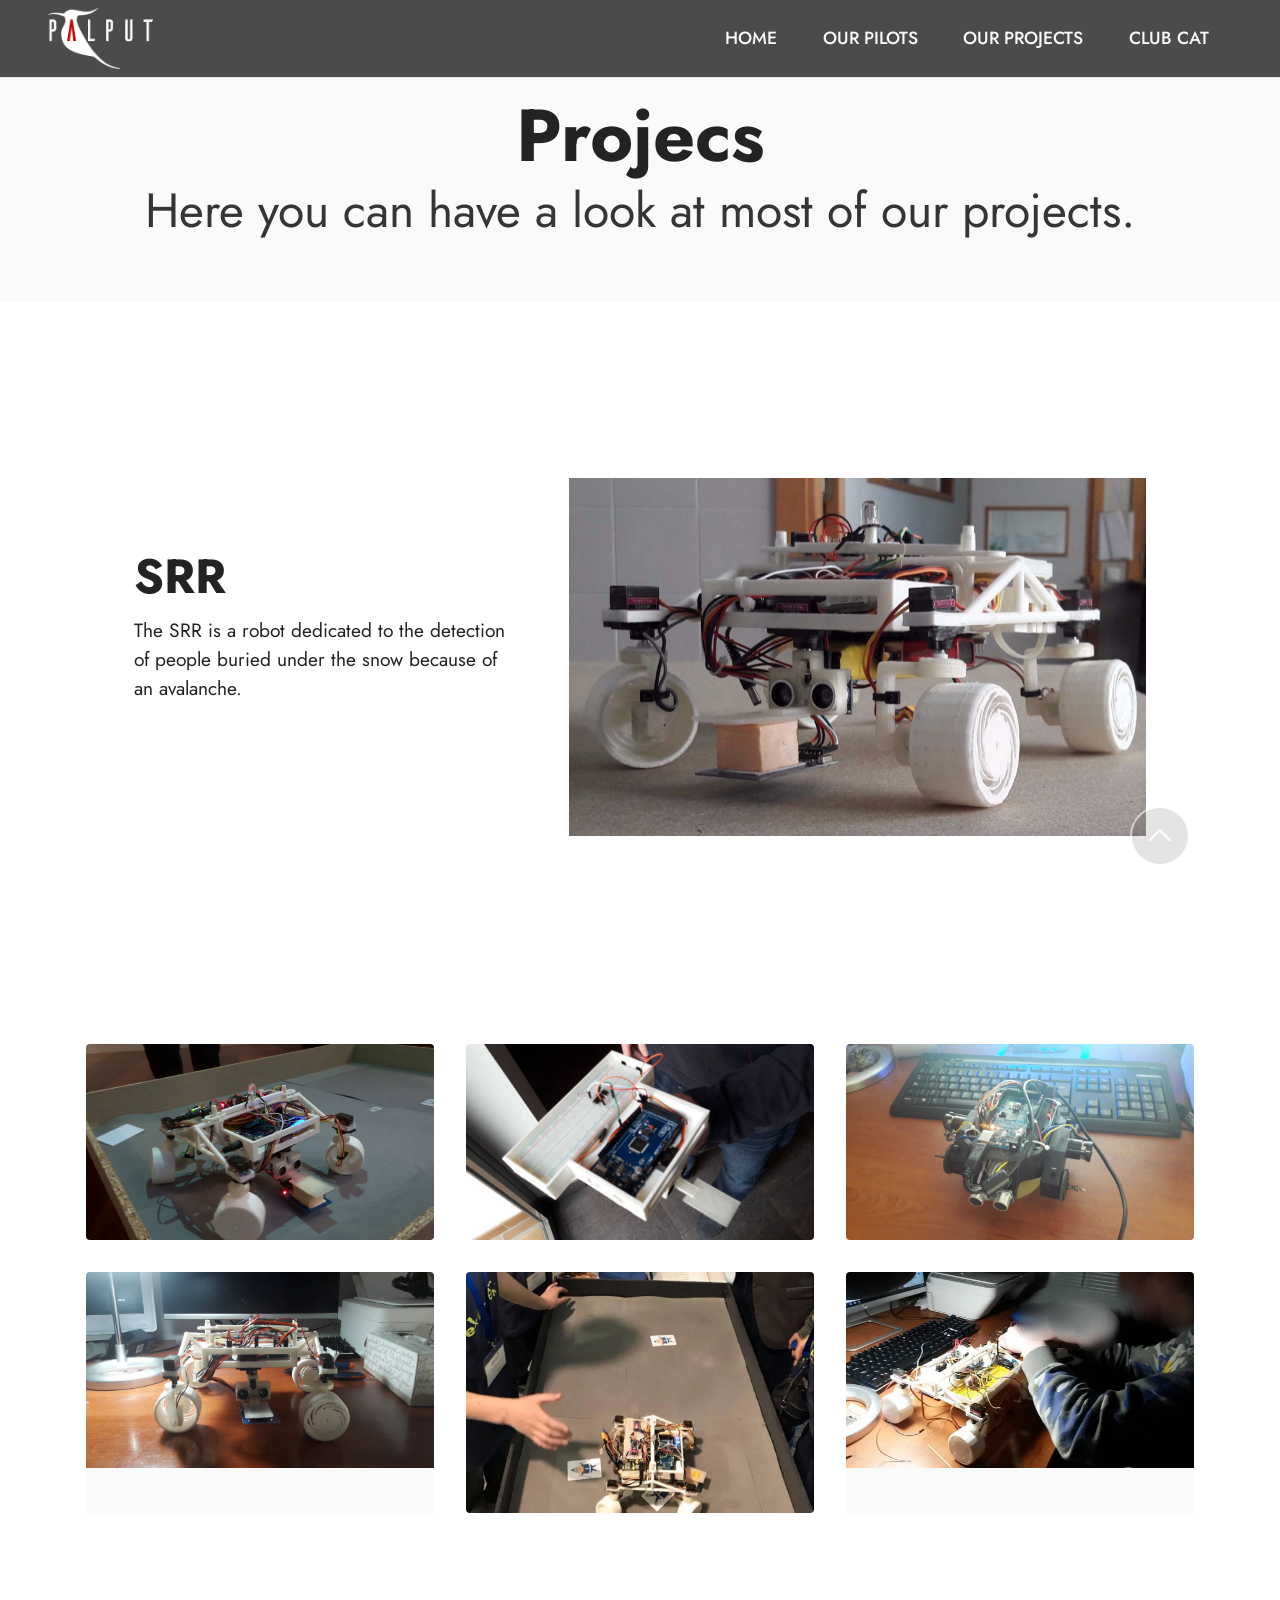
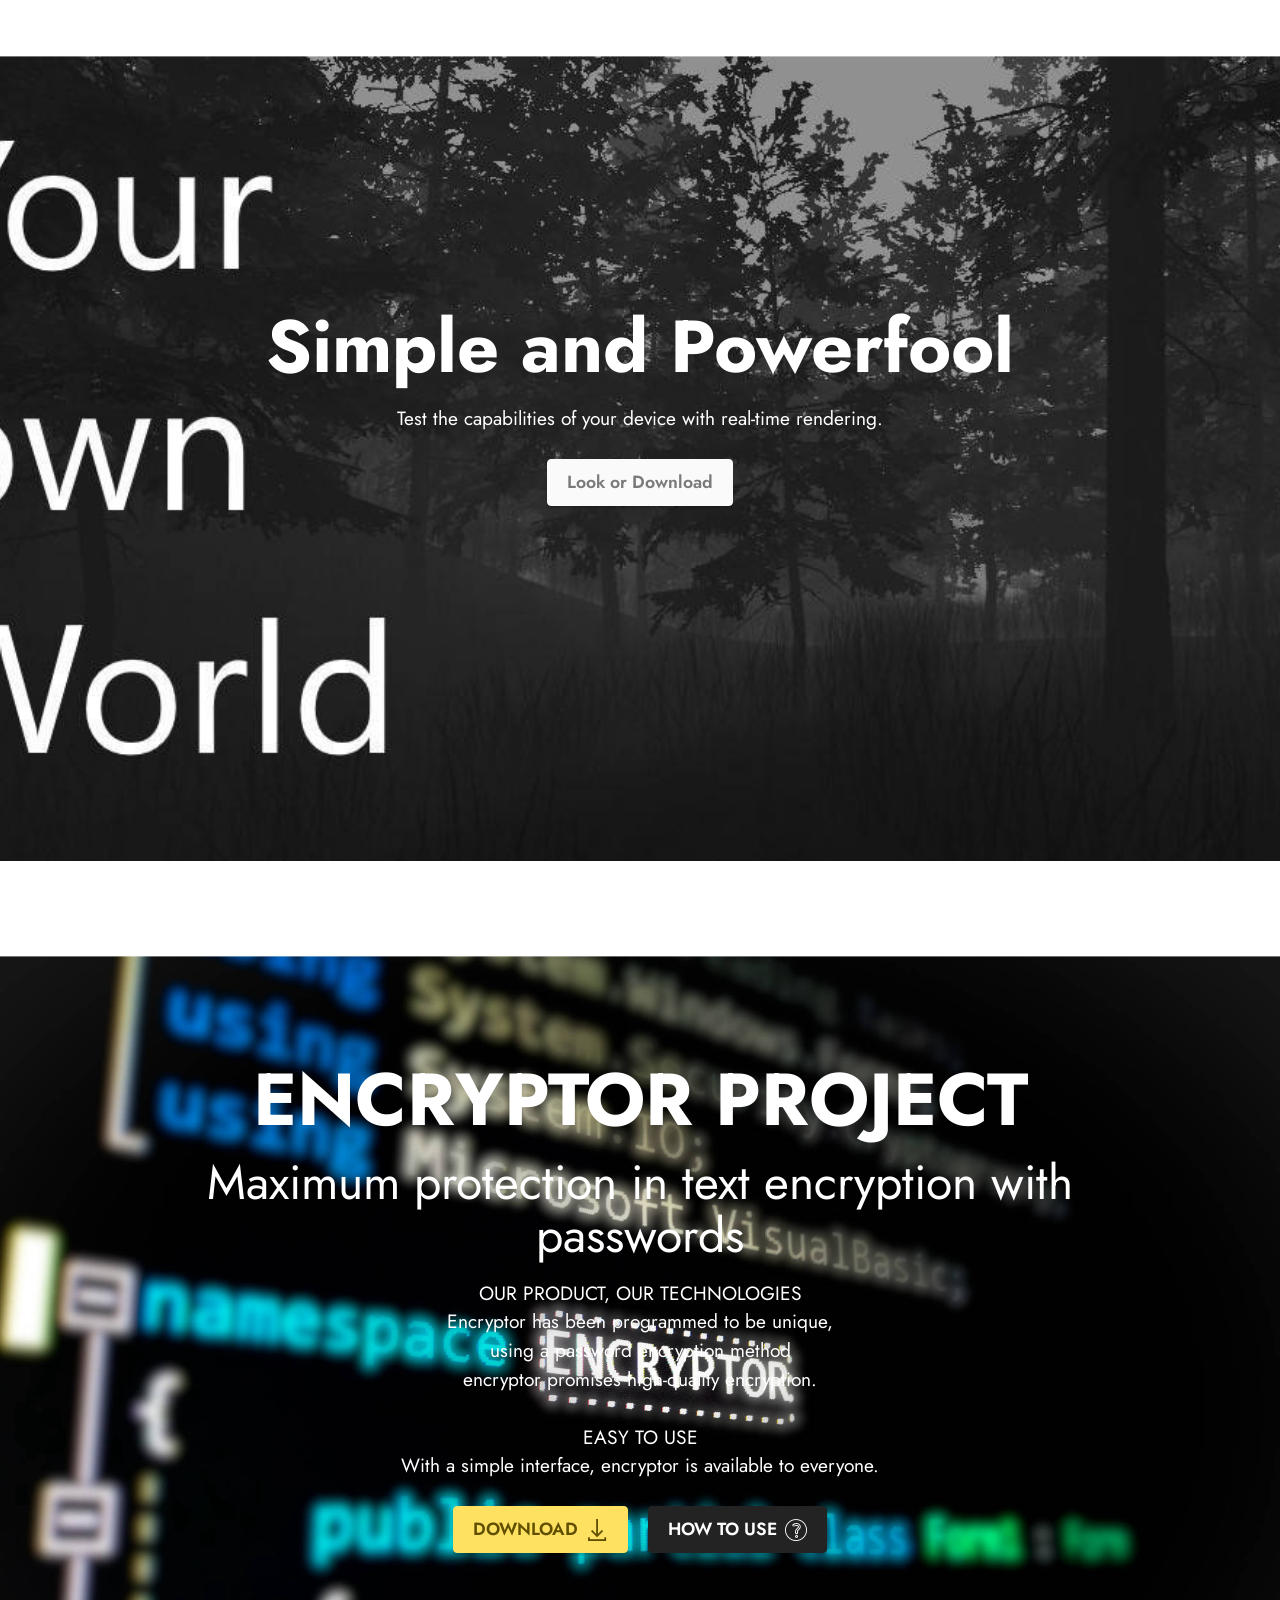
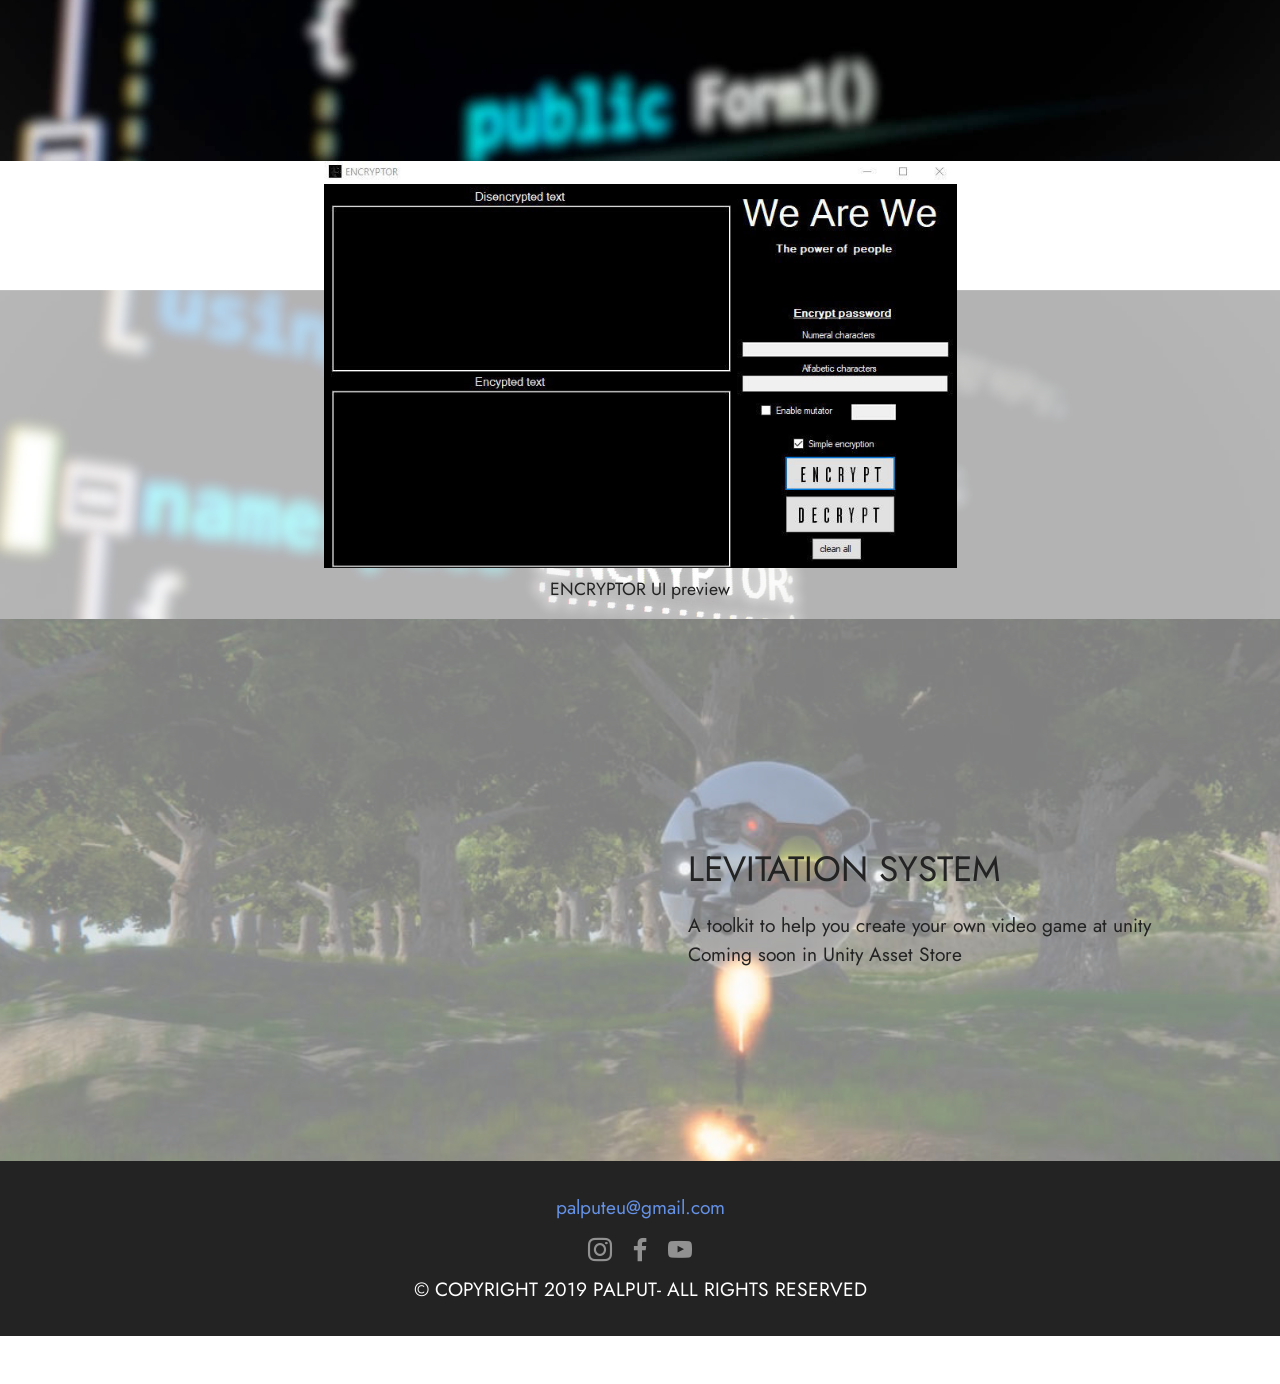
<file: ourprojects.html>
<!DOCTYPE html>
<html  >
<head>
  <!-- Site made with Mobirise Website Builder v5.3.10, https://mobirise.com -->
  <meta charset="UTF-8">
  <meta http-equiv="X-UA-Compatible" content="IE=edge">
  <meta name="generator" content="Mobirise v5.3.10, mobirise.com">
  <meta name="viewport" content="width=device-width, initial-scale=1, minimum-scale=1">
  <link rel="shortcut icon" href="assets/images/logo-192x163-128x109.png" type="image/x-icon">
  <meta name="description" content="Palput Projects page">
  
  
  <title>Our Projects</title>
  <link rel="stylesheet" href="assets/web/assets/mobirise-icons2/mobirise2.css">
  <link rel="stylesheet" href="assets/web/assets/mobirise-icons/mobirise-icons.css">
  <link rel="stylesheet" href="assets/tether/tether.min.css">
  <link rel="stylesheet" href="assets/bootstrap/css/bootstrap.min.css">
  <link rel="stylesheet" href="assets/bootstrap/css/bootstrap-grid.min.css">
  <link rel="stylesheet" href="assets/bootstrap/css/bootstrap-reboot.min.css">
  <link rel="stylesheet" href="assets/animatecss/animate.css">
  <link rel="stylesheet" href="assets/dropdown/css/style.css">
  <link rel="stylesheet" href="assets/socicon/css/styles.css">
  <link rel="stylesheet" href="assets/theme/css/style.css">
  <link rel="preload" href="https://fonts.googleapis.com/css?family=Jost:100,200,300,400,500,600,700,800,900,100i,200i,300i,400i,500i,600i,700i,800i,900i&display=swap" as="style" onload="this.onload=null;this.rel='stylesheet'">
  <noscript><link rel="stylesheet" href="https://fonts.googleapis.com/css?family=Jost:100,200,300,400,500,600,700,800,900,100i,200i,300i,400i,500i,600i,700i,800i,900i&display=swap"></noscript>
  <link rel="preload" as="style" href="assets/mobirise/css/mbr-additional.css"><link rel="stylesheet" href="assets/mobirise/css/mbr-additional.css" type="text/css">
  
  
  
  
</head>
<body>
  
  <section class="menu cid-s48OLK6784" once="menu" id="menu1-11">
    
    <nav class="navbar navbar-dropdown navbar-fixed-top navbar-expand-lg">
        <div class="container-fluid">
            <div class="navbar-brand">
                <span class="navbar-logo">
                    <a>
                        <img src="assets/images/path44-121x70.png" style="height: 3.8rem;">
                    </a>
                </span>
                
            </div>
            <button class="navbar-toggler" type="button" data-toggle="collapse" data-target="#navbarSupportedContent" aria-controls="navbarNavAltMarkup" aria-expanded="false" aria-label="Toggle navigation">
                <div class="hamburger">
                    <span></span>
                    <span></span>
                    <span></span>
                    <span></span>
                </div>
            </button>
            <div class="collapse navbar-collapse" id="navbarSupportedContent">
                <ul class="navbar-nav nav-dropdown nav-right" data-app-modern-menu="true"><li class="nav-item"><a class="nav-link link text-white text-primary display-4" href="http://palput.ga/index.html">HOME</a></li>
                    <li class="nav-item"><a class="nav-link link text-white text-primary display-4" href="http://palput.ga/ourpilots.html">OUR PILOTS</a></li><li class="nav-item"><a class="nav-link link text-white text-primary display-4" href="http://palput.ga/ourprojects.html">OUR PROJECTS</a></li><li class="nav-item"><a class="nav-link link text-white text-primary display-4" href="http://palput.ga/cat.html">CLUB CAT</a></li></ul>
                
                
            </div>
        </div>
    </nav>

</section>

<section class="info4 cid-sEPP8h3Px9" id="info4-14">
    
    
    <div class="container">
        <div class="row justify-content-center">
            <div class="col-12">
                <h3 class="mbr-section-title mbr-fonts-style display-1"><strong>Projecs</strong></h3>
                <p class="mbr-text mbr-fonts-style mb-4 display-2">Here you can have a look at most of our projects.</p>
            </div>
        </div>
    </div>
</section>

<section class="features15 cid-sEPPQUZTvH" data-bg-video="https://www.youtube.com/embed/2pmgu6Yfbb8?start=7" id="features16-15">

    

    <div class="mbr-overlay" style="opacity: 0.3; background-color: rgb(255, 255, 255);">
    </div>
    <div class="container">
        <div class="content-wrapper">
            <div class="row align-items-center">
                <div class="col-12 col-lg">
                    <div class="text-wrapper">
                        <h6 class="card-title mbr-fonts-style display-2">
                            <strong>SRR</strong></h6>
                        <p class="mbr-text mbr-fonts-style mb-4 display-7">
                            The SRR is a robot dedicated to the detection of people buried under the snow because of an avalanche.<br><br></p>
                        
                    </div>
                </div>
                <div class="col-12 col-lg-7">
                    <div class="image-wrapper">
                        <img src="assets/images/20180418-1645331512-978x608.jpg" alt="SRR">
                    </div>
                </div>
            </div>
        </div>
    </div>
</section>

<section class="gallery1 cid-sEPR3508OU" id="gallery1-16">
    
    
    <div class="container">
        
        <div class="row mt-4">
            
            
            
            <div class="item features-image сol-12 col-md-6 col-lg-4 active">
                <div class="item-wrapper">
                    <div class="item-img">
                        <a href="https://youtu.be/UDMssM8UAts"><img src="assets/images/mobirise2020619-13142020-6-0-13-27-34-1280x720.jpg" alt="VIDEO" title="" data-slide-to="6"></a>
                    </div>
                    
                    
                </div>
            </div><div class="item features-image сol-12 col-md-6 col-lg-4">
                <div class="item-wrapper">
                    <div class="item-img">
                        <img src="assets/images/20180323-1450341511-506x285.jpg" alt="" title="" data-slide-to="0">
                    </div>
                    
                    
                </div>
            </div><div class="item features-image сol-12 col-md-6 col-lg-4">
                <div class="item-wrapper">
                    <div class="item-img">
                        <img src="assets/images/img-20171206-wa00051518-2000x1125.jpg" alt="" title="" data-slide-to="1">
                    </div>
                    
                    
                </div>
            </div><div class="item features-image сol-12 col-md-6 col-lg-4">
                <div class="item-wrapper">
                    <div class="item-img">
                        <img src="assets/images/img-20180329-wa00041513-2000x1125.jpg" alt="" title="" data-slide-to="2">
                    </div>
                    
                    
                </div>
            </div><div class="item features-image сol-12 col-md-6 col-lg-4">
                <div class="item-wrapper">
                    <div class="item-img">
                        <img src="assets/images/img-20180422-wa00041515-963x667.jpg" alt="" title="" data-slide-to="3">
                    </div>
                    
                    
                </div>
            </div><div class="item features-image сol-12 col-md-6 col-lg-4">
                <div class="item-wrapper">
                    <div class="item-img">
                        <img src="assets/images/img-20180727-wa00001517-1280x720.jpg" alt="" title="" data-slide-to="4">
                    </div>
                    
                    
                </div>
            </div>
        </div>
    </div>
</section>

<section class="header13 cid-sEPSnj0krx mbr-fullscreen mbr-parallax-background" id="header13-18">

    

    

    <div class="align-center container">
        <div class="row justify-content-center">
            <div class="col-12 col-lg-10">
                <h1 class="mbr-section-title mbr-fonts-style mb-3 display-1"><strong>Simple and Powerfool</strong></h1>
                
                <p class="mbr-text mbr-fonts-style mb-3 display-7">
                    Test the capabilities of your device with real-time rendering.
                </p>
                <div class="mbr-section-btn mt-3"><a class="btn btn-white display-4" href="https://palput.itch.io/su-propio-mundo-beta-01">Look or Download</a></div>
                
            </div>
        </div>
    </div>
</section>

<section class="header6 cid-sEPT3om7JW mbr-fullscreen mbr-parallax-background" id="header6-19">

    

    

    <div class="align-center container">
        <div class="row justify-content-center">
            <div class="col-12 col-lg-10">
                <h1 class="mbr-section-title mbr-fonts-style mbr-white mb-3 display-1"><strong>ENCRYPTOR PROJECT</strong></h1>
                <h2 class="mbr-section-subtitle mbr-fonts-style mbr-white mb-3 display-2">Maximum protection in text encryption with passwords</h2>
                <p class="mbr-text mbr-white mbr-fonts-style display-7">OUR PRODUCT,  OUR TECHNOLOGIES
<br>Encryptor has been programmed to be unique,
<br>using a password encryption method
<br>encryptor promises high-quality encryption.
<br>
<br>EASY TO USE
<br>With a simple interface, encryptor is available to everyone.</p>
                <div class="mbr-section-btn mt-3"><a class="btn btn-warning display-4" href="https://drive.google.com/file/d/1c2GPPsLF0UwqHXavGTbkDd7VyxyIIHIT/view"><span class="mobi-mbri mobi-mbri-download mbr-iconfont mbr-iconfont-btn"></span>DOWNLOAD</a> <a class="btn btn-black display-4" href="https://www.youtube.com/watch?v=z0gUBScAvsA"><span class="mbri-question mbr-iconfont mbr-iconfont-btn"></span>HOW TO USE</a></div>
            </div>
        </div>
    </div>
</section>

<section class="image3 cid-sEPU1pLyNj mbr-parallax-background" id="image3-1a">
    

    <div class="mbr-overlay" style="opacity: 0.7; background-color: rgb(255, 255, 255);">
    </div>

    <div class="container">
        <div class="row justify-content-center">
            <div class="col-12 col-lg-7">
                <div class="image-wrapper">
                    <img src="assets/images/encrypto-797x512.jpg" alt="">
                    <p class="mbr-description mbr-fonts-style mt-2 align-center display-4">ENCRYPTOR UI preview</p>
                </div>
            </div>
        </div>
    </div>
</section>

<section class="video4 cid-sEPUrnVCD1 mbr-parallax-background" id="video4-1b">
    
    <div class="mbr-overlay" style="opacity: 0.5; background-color: rgb(255, 255, 255);"></div>
    <div class="container">
        <div class="title-wrapper mb-5">
            
        </div>
        <div class="row align-items-center">
            <div class="col-12 col-lg-6 video-block">
                <div class="video-wrapper"><iframe class="mbr-embedded-video" src="https://www.youtube.com/embed/QY4Et2ADe2M?rel=0&amp;amp;showinfo=0&amp;autoplay=0&amp;loop=0" width="1280" height="720" frameborder="0" allowfullscreen></iframe></div>
                
            </div>
            <div class="col-12 col-lg">
                <div class="text-wrapper">
                    <h5 class="mbr-section-subtitle mbr-fonts-style mb-3 display-5">LEVITATION SYSTEM</h5>
                    <p class="mbr-text mbr-fonts-style display-7">A toolkit to help you create your own video game at unity
<br>Coming soon in Unity Asset Store</p>
                </div>
            </div>
        </div>
    </div>
</section>

<section class="footer3 cid-s48P1Icc8J" once="footers" id="footer3-12">

    

    

    <div class="container">
        <div class="media-container-row align-center mbr-white">
            <div class="row row-links">
                <ul class="foot-menu">
                    
                    
                    
                    
                    
                <li class="foot-menu-item mbr-fonts-style display-7"><a href="mailto:palputeu@gmail.com" class="text-primary">palputeu@gmail.com</a></li></ul>
            </div>
            <div class="row social-row">
                <div class="social-list align-right pb-2">
                    
                    
                    
                    
                    
                    
                <div class="soc-item">
                        <a href="https://www.instagram.com/palput_eu/" target="_blank">
                            <span class="mbr-iconfont mbr-iconfont-social socicon-instagram socicon"></span>
                        </a>
                    </div><div class="soc-item">
                        <a href="https://www.facebook.com/palput.eu.3/" target="_blank">
                            <span class="mbr-iconfont mbr-iconfont-social socicon-facebook socicon"></span>
                        </a>
                    </div><div class="soc-item">
                        <a href="https://www.youtube.com/channel/UCWTOqolziVhyv3XW1Wxsvtg">
                            <span class="mbr-iconfont mbr-iconfont-social socicon-youtube socicon"></span>
                        </a>
                    </div></div>
            </div>
            <div class="row row-copirayt">
                <p class="mbr-text mb-0 mbr-fonts-style mbr-white align-center display-7">© COPYRIGHT 2019 PALPUT- ALL RIGHTS RESERVED</p>
            </div>
        </div>
    </div>
</section><section style="background-color: #fff; font-family: -apple-system, BlinkMacSystemFont, 'Segoe UI', 'Roboto', 'Helvetica Neue', Arial, sans-serif; color:#aaa; font-size:12px; padding: 0; align-items: center; display: flex;"><a href="https://mobirise.site/v" style="flex: 1 1; height: 3rem; padding-left: 1rem;"></a><p style="flex: 0 0 auto; margin:0; padding-right:1rem;"></p></section><script src="assets/web/assets/jquery/jquery.min.js"></script>  <script src="assets/popper/popper.min.js"></script>  <script src="assets/tether/tether.min.js"></script>  <script src="assets/bootstrap/js/bootstrap.min.js"></script>  <script src="assets/smoothscroll/smooth-scroll.js"></script>  <script src="assets/viewportchecker/jquery.viewportchecker.js"></script>  <script src="assets/dropdown/js/nav-dropdown.js"></script>  <script src="assets/dropdown/js/navbar-dropdown.js"></script>  <script src="assets/touchswipe/jquery.touch-swipe.min.js"></script>  <script src="assets/ytplayer/jquery.mb.ytplayer.min.js"></script>  <script src="assets/vimeoplayer/jquery.mb.vimeo_player.js"></script>  <script src="assets/parallax/jarallax.min.js"></script>  <script src="assets/playervimeo/vimeo_player.js"></script>  <script src="assets/theme/js/script.js"></script>  
  
  
 <div id="scrollToTop" class="scrollToTop mbr-arrow-up"><a style="text-align: center;"><i class="mbr-arrow-up-icon mbr-arrow-up-icon-cm cm-icon cm-icon-smallarrow-up"></i></a></div>
    <input name="animation" type="hidden">
  </body>
</html>
</file>
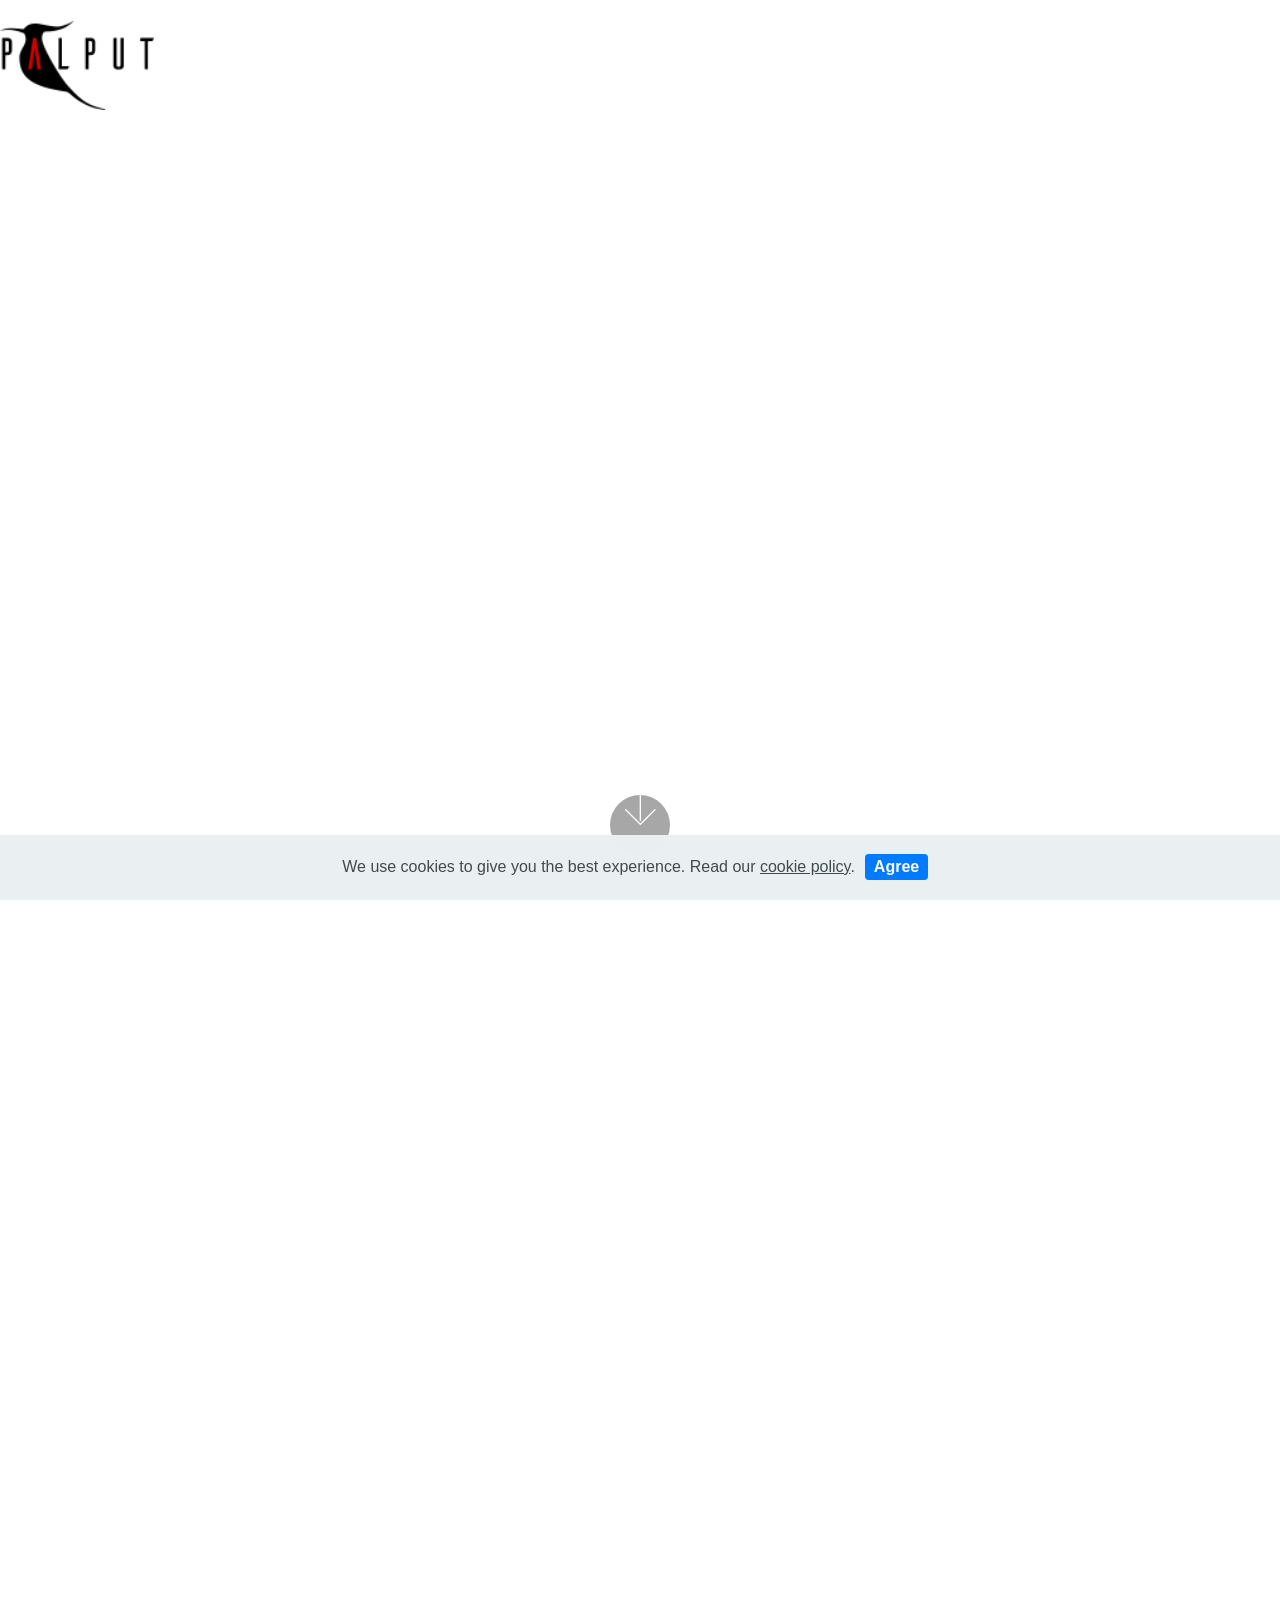
<file: Palput Home.html>
<!DOCTYPE html>
<html  >
<head>
  <!-- Site made with Mobirise Website Builder v4.12.3, https://mobirise.com -->
  <meta charset="UTF-8">
  <meta http-equiv="X-UA-Compatible" content="IE=edge">
  <meta name="generator" content="Mobirise v4.12.3, mobirise.com">
  <meta name="twitter:card" content="summary_large_image"/>
  <meta name="twitter:image:src" content="assets/images/Palput Home-meta.png">
  <meta property="og:image" content="assets/images/Palput Home-meta.png">
  <meta name="twitter:title" content="Palput Home">
  <meta name="viewport" content="width=device-width, initial-scale=1, minimum-scale=1">
  <link rel="shortcut icon" href="assets/images/path44-122x71.png" type="image/x-icon">
  <meta name="description" content="Palput home page. Dedicated to the world of technology ,informatics, racing drones, cinematography, 3d animation...
Previously PALPUT was called BlackBird">
  
  
  <title>Palput Home</title>
  <link rel="stylesheet" href="assets/web/assets/mobirise-icons/mobirise-icons.css">
  <link rel="stylesheet" href="assets/bootstrap/css/bootstrap.min.css">
  <link rel="stylesheet" href="assets/bootstrap/css/bootstrap-grid.min.css">
  <link rel="stylesheet" href="assets/bootstrap/css/bootstrap-reboot.min.css">
  <link rel="stylesheet" href="assets/tether/tether.min.css">
  <link rel="stylesheet" href="assets/dropdown/css/style.css">
  <link rel="stylesheet" href="assets/socicon/css/styles.css">
  <link rel="stylesheet" href="assets/theme/css/style.css">
  <link rel="preload" as="style" href="assets/mobirise/css/mbr-additional.css"><link rel="stylesheet" href="assets/mobirise/css/mbr-additional.css" type="text/css">
  
  
  
</head>
<body>

<!-- Analytics -->
<!-- Global site tag (gtag.js) - Google Analytics -->
<script async src="https://www.googletagmanager.com/gtag/js?id=UA-169266574-1"></script>
<script>
  window.dataLayer = window.dataLayer || [];
  function gtag(){dataLayer.push(arguments);}
  gtag('js', new Date());

  gtag('config', 'UA-169266574-1');
</script>

<!-- /Analytics -->


  <section class="menu cid-qTkzRZLJNu" once="menu" id="menu1-0">

    

    <nav class="navbar navbar-expand beta-menu navbar-dropdown align-items-center navbar-toggleable-sm bg-color transparent">
        <button class="navbar-toggler navbar-toggler-right" type="button" data-toggle="collapse" data-target="#navbarSupportedContent" aria-controls="navbarSupportedContent" aria-expanded="false" aria-label="Toggle navigation">
            <div class="hamburger">
                <span></span>
                <span></span>
                <span></span>
                <span></span>
            </div>
        </button>
        <div class="menu-logo">
            <div class="navbar-brand">
                <span class="navbar-logo">
                    <a href="https://mobirise.com">
                         <img src="assets/images/path44-122x71.png" alt="Mobirise" title="" style="height: 5.6rem;">
                    </a>
                </span>
                
            </div>
        </div>
        <div class="collapse navbar-collapse" id="navbarSupportedContent">
            <ul class="navbar-nav nav-dropdown nav-right" data-app-modern-menu="true"><li class="nav-item">
                    <a class="nav-link link text-white display-4" href="https://mobirise.com">
                        
                        Projects
                    </a>
                </li>
                <li class="nav-item">
                    <a class="nav-link link text-white display-4" href="https://mobirise.com">
                        
                        Our Pilots
                    </a>
                </li></ul>
            
        </div>
    </nav>
</section>

<section class="engine"><a href="https://mobirise.info/h">how to create your own web page</a></section><section class="cid-qTkA127IK8 mbr-fullscreen" id="header2-1">

    

    

    <div class="container align-center">
        <div class="row justify-content-md-center">
            <div class="mbr-white col-md-10">
                <h1 class="mbr-section-title mbr-bold pb-3 mbr-fonts-style display-1">PALPUT</h1>
                
                <p class="mbr-text pb-3 mbr-fonts-style display-5">Previously PALPUT was called BlackBird, but thanks to the growth of the group we were forced to make some updates and changes the new PALPUT is a group dedicated to the world of technology &amp; informatics.<br>Look at our projects..</p>
                
            </div>
        </div>
    </div>
    <div class="mbr-arrow hidden-sm-down" aria-hidden="true">
        <a href="#next">
            <i class="mbri-down mbr-iconfont"></i>
        </a>
    </div>
</section>

<section class="cid-s1CYqCxGsq" id="video2-4">

    
    
    <figure class="mbr-figure align-center">
        <div class="video-block" style="width: 100%;">
            <div><iframe class="mbr-embedded-video" src="https://www.youtube.com/embed/E3CSzBCvagA?rel=0&amp;amp;showinfo=0&amp;autoplay=0&amp;loop=0" width="1280" height="720" frameborder="0" allowfullscreen></iframe></div>
        </div>
    </figure>
</section>

<section class="cid-qTkAaeaxX5 mbr-reveal" id="footer1-2">

    

    

    <div class="container">
        <div class="media-container-row content text-white">
            <div class="col-12 col-md-3">
                <div class="media-wrap">
                    <a href="https://mobirise.com/">
                        <img src="assets/images/logo-192x163.png" alt="Mobirise" title="">
                    </a>
                </div>
            </div>
            <div class="col-12 col-md-3 mbr-fonts-style display-7">
                <h5 class="pb-3"></h5>
                <p class="mbr-text"></p>
            </div>
            <div class="col-12 col-md-3 mbr-fonts-style display-7">
                <h5 class="pb-3">
                    Contacts
                </h5>
                <p class="mbr-text">
                    Email: palput@palput.tk&nbsp;<br>&nbsp; &nbsp; &nbsp; &nbsp; &nbsp; &nbsp; palputeu@gmail.com<br><br></p>
            </div>
            <div class="col-12 col-md-3 mbr-fonts-style display-7">
                <h5 class="pb-3"></h5>
                <p class="mbr-text"></p>
            </div>
        </div>
        <div class="footer-lower">
            <div class="media-container-row">
                <div class="col-sm-12">
                    <hr>
                </div>
            </div>
            <div class="media-container-row mbr-white">
                <div class="col-sm-6 copyright">
                    <p class="mbr-text mbr-fonts-style display-7">
                        © Copyright 2019 palput- All Rights Reserved
                    </p>
                </div>
                <div class="col-md-6">
                    <div class="social-list align-right">
                        <div class="soc-item">
                            <a href="https://twitter.com/mobirise" target="_blank">
                                <span class="socicon-twitter socicon mbr-iconfont mbr-iconfont-social"></span>
                            </a>
                        </div>
                        
                        
                        
                        
                        
                    </div>
                </div>
            </div>
        </div>
    </div>
</section>


  <script src="assets/web/assets/jquery/jquery.min.js"></script>
  <script src="assets/popper/popper.min.js"></script>
  <script src="assets/bootstrap/js/bootstrap.min.js"></script>
  <script src="assets/tether/tether.min.js"></script>
  <script src="assets/web/assets/cookies-alert-plugin/cookies-alert-core.js"></script>
  <script src="assets/web/assets/cookies-alert-plugin/cookies-alert-script.js"></script>
  <script src="assets/smoothscroll/smooth-scroll.js"></script>
  <script src="assets/dropdown/js/nav-dropdown.js"></script>
  <script src="assets/dropdown/js/navbar-dropdown.js"></script>
  <script src="assets/touchswipe/jquery.touch-swipe.min.js"></script>
  <script src="assets/theme/js/script.js"></script>
  
  
<input name="cookieData" type="hidden" data-cookie-customDialogSelector='null' data-cookie-colorText='#424a4d' data-cookie-colorBg='rgba(234, 239, 241, 0.99)' data-cookie-textButton='Agree' data-cookie-colorButton='' data-cookie-colorLink='#424a4d' data-cookie-underlineLink='true' data-cookie-text="We use cookies to give you the best experience. Read our <a href='privacy.html'>cookie policy</a>.">
  </body>
</html>
</file>
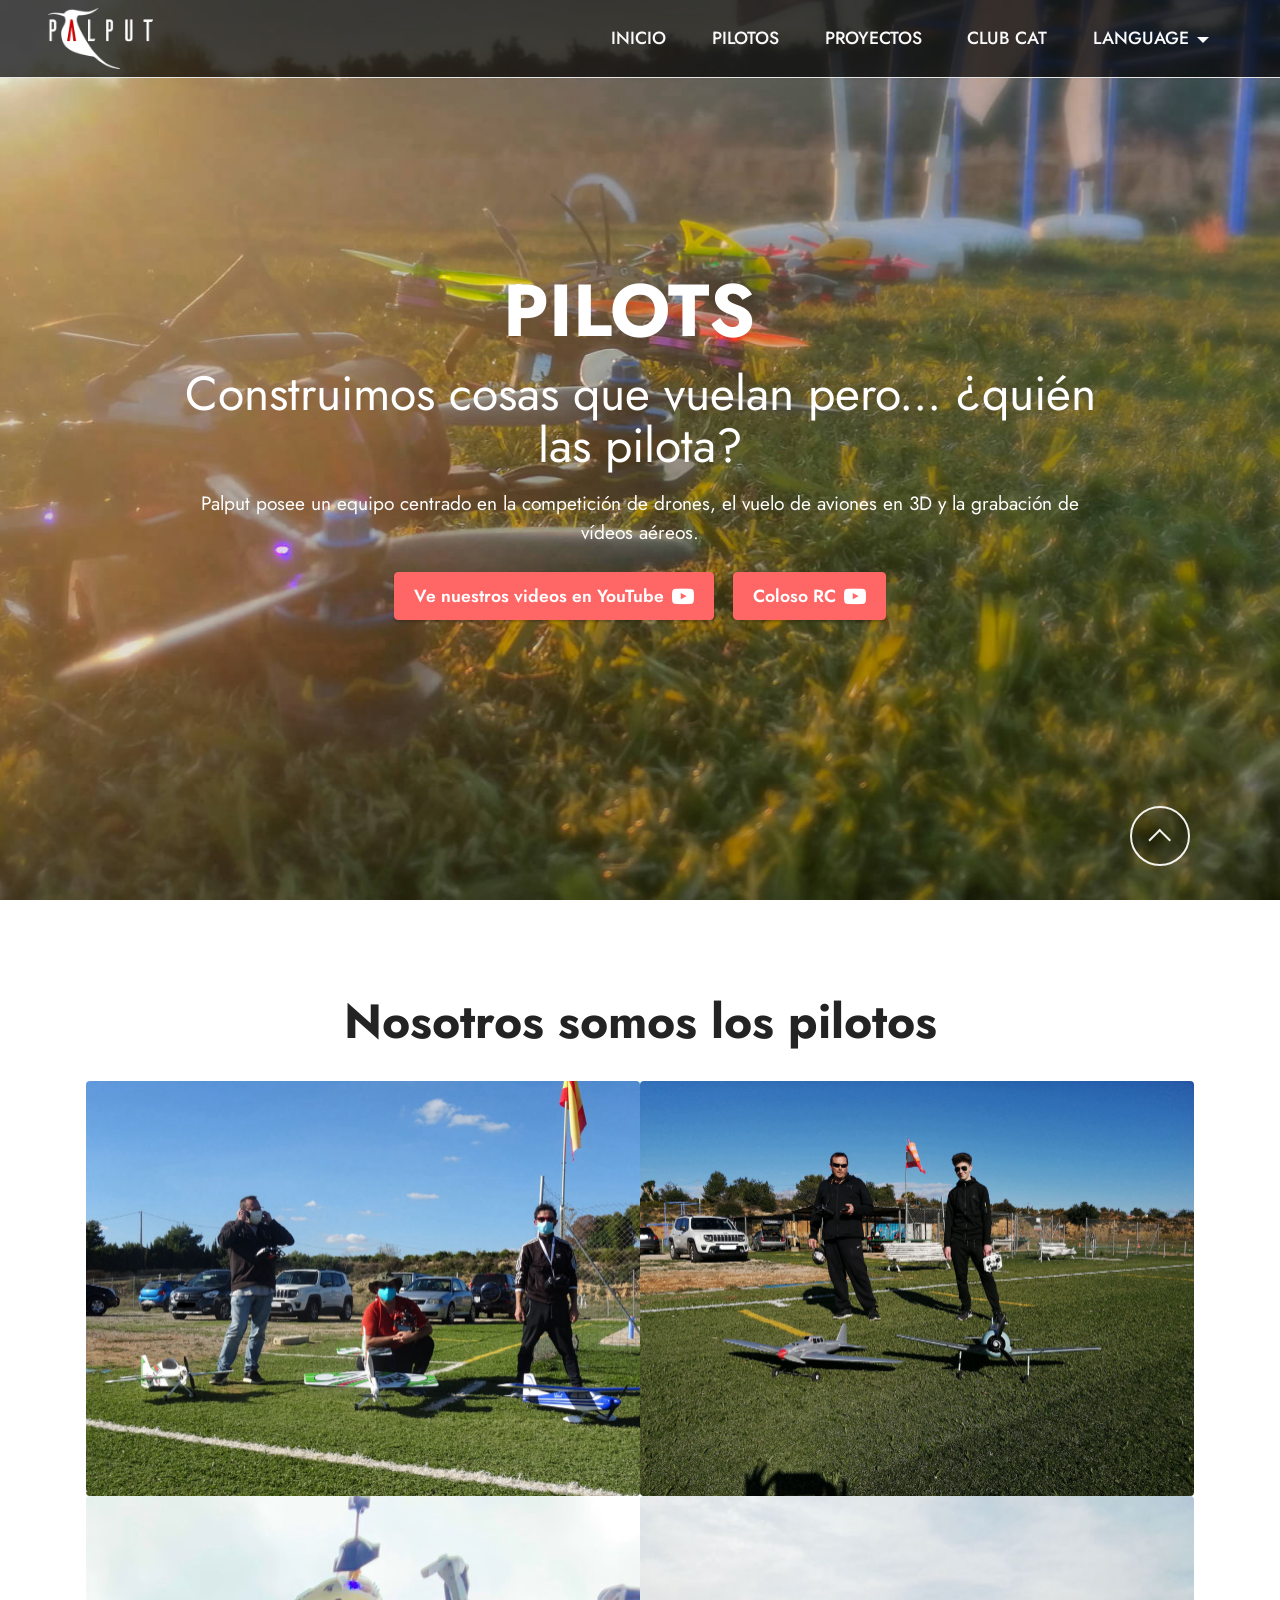
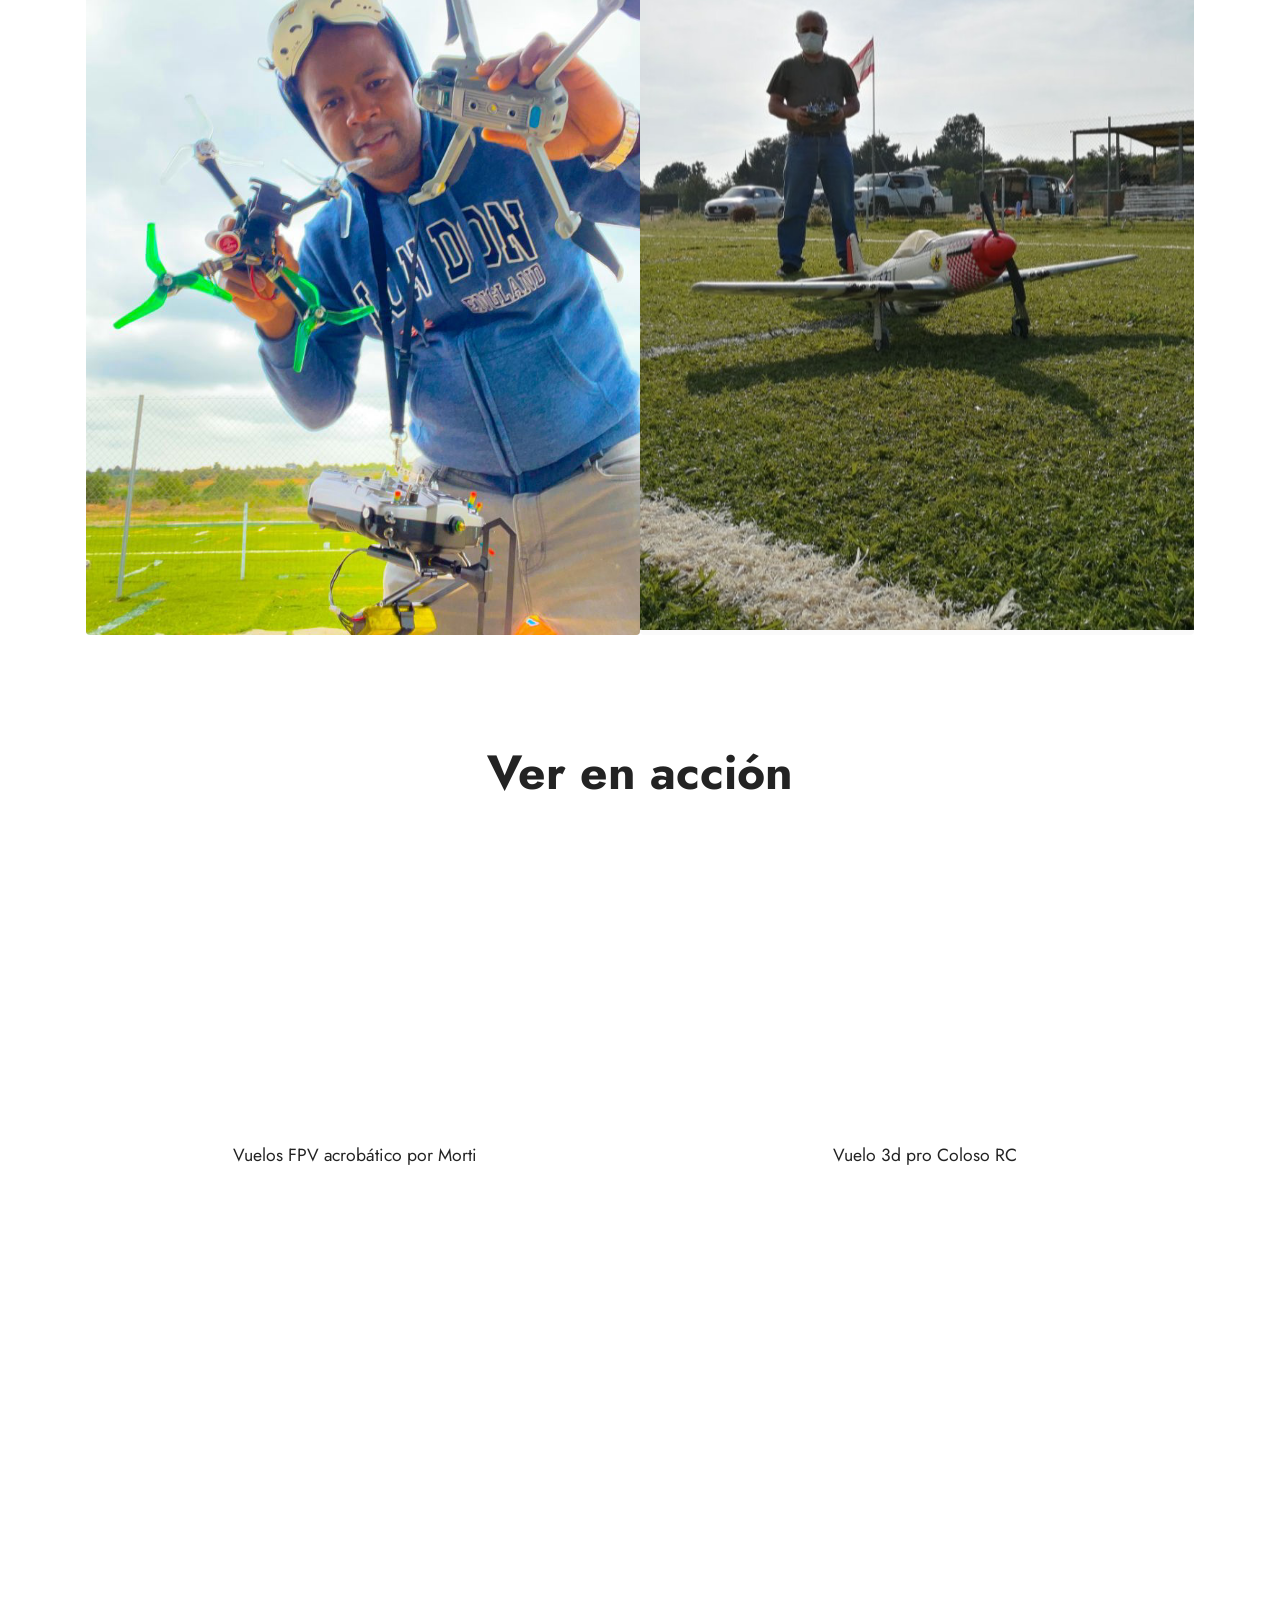
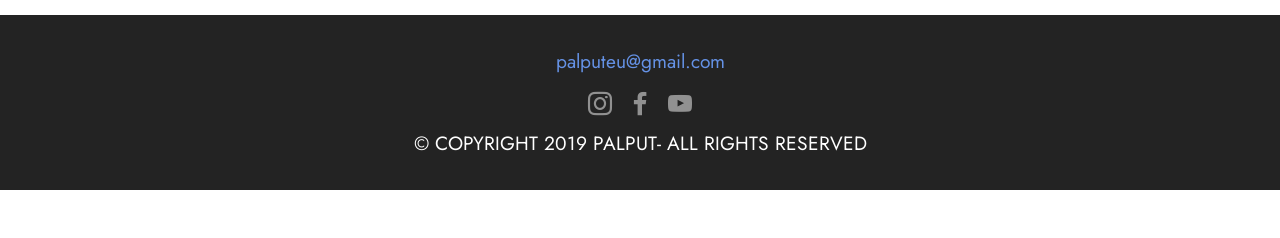
<file: pilotos.html>
<!DOCTYPE html>
<html  >
<head>
  <!-- Site made with Mobirise Website Builder v5.3.10, https://mobirise.com -->
  <meta charset="UTF-8">
  <meta http-equiv="X-UA-Compatible" content="IE=edge">
  <meta name="generator" content="Mobirise v5.3.10, mobirise.com">
  <meta name="viewport" content="width=device-width, initial-scale=1, minimum-scale=1">
  <link rel="shortcut icon" href="assets/images/logo-192x163-128x109.png" type="image/x-icon">
  <meta name="description" content="Palput pilot team page">
  
  
  <title>Pilotos</title>
  <link rel="stylesheet" href="assets/tether/tether.min.css">
  <link rel="stylesheet" href="assets/bootstrap/css/bootstrap.min.css">
  <link rel="stylesheet" href="assets/bootstrap/css/bootstrap-grid.min.css">
  <link rel="stylesheet" href="assets/bootstrap/css/bootstrap-reboot.min.css">
  <link rel="stylesheet" href="assets/animatecss/animate.css">
  <link rel="stylesheet" href="assets/dropdown/css/style.css">
  <link rel="stylesheet" href="assets/socicon/css/styles.css">
  <link rel="stylesheet" href="assets/theme/css/style.css">
  <link rel="preload" href="https://fonts.googleapis.com/css?family=Jost:100,200,300,400,500,600,700,800,900,100i,200i,300i,400i,500i,600i,700i,800i,900i&display=swap" as="style" onload="this.onload=null;this.rel='stylesheet'">
  <noscript><link rel="stylesheet" href="https://fonts.googleapis.com/css?family=Jost:100,200,300,400,500,600,700,800,900,100i,200i,300i,400i,500i,600i,700i,800i,900i&display=swap"></noscript>
  <link rel="preload" as="style" href="assets/mobirise/css/mbr-additional.css"><link rel="stylesheet" href="assets/mobirise/css/mbr-additional.css" type="text/css">
  
  
  
  
</head>
<body>
  
  <section class="menu cid-sFNQUaf0oX" once="menu" id="menu1-29">
    
    <nav class="navbar navbar-dropdown navbar-fixed-top navbar-expand-lg">
        <div class="container-fluid">
            <div class="navbar-brand">
                <span class="navbar-logo">
                    
                        <img src="assets/images/path44-121x70.png" alt="" style="height: 3.8rem;">
                    
                </span>
                
            </div>
            <button class="navbar-toggler" type="button" data-toggle="collapse" data-target="#navbarSupportedContent" aria-controls="navbarNavAltMarkup" aria-expanded="false" aria-label="Toggle navigation">
                <div class="hamburger">
                    <span></span>
                    <span></span>
                    <span></span>
                    <span></span>
                </div>
            </button>
            <div class="collapse navbar-collapse" id="navbarSupportedContent">
                <ul class="navbar-nav nav-dropdown nav-right" data-app-modern-menu="true"><li class="nav-item"><a class="nav-link link text-white text-primary display-4" href="http://palput.ga/inicio">INICIO</a></li>
                    <li class="nav-item"><a class="nav-link link text-white text-primary display-4" href="http://palput.ga/pilotos">PILOTOS</a></li><li class="nav-item"><a class="nav-link link text-white text-primary display-4" href="http://palput.ga/proyectos">PROYECTOS</a></li><li class="nav-item"><a class="nav-link link text-white text-primary display-4" href="http://palput.ga/cat">CLUB CAT</a></li><li class="nav-item dropdown"><a class="nav-link link text-white text-primary dropdown-toggle display-4" href="#" data-toggle="dropdown-submenu" aria-expanded="false">LANGUAGE</a><div class="dropdown-menu"><a class="text-white text-primary dropdown-item display-4" href="http://palput.ga">English</a><a class="text-white text-primary dropdown-item display-4" href="http://palput.ga/inicio">Español</a></div></li></ul>
                
                
            </div>
        </div>
    </nav>

</section>

<section class="header6 cid-sFNIoqFB73 mbr-fullscreen mbr-parallax-background" id="header6-1q">

    

    

    <div class="align-center container">
        <div class="row justify-content-center">
            <div class="col-12 col-lg-10">
                <h1 class="mbr-section-title mbr-fonts-style mbr-white mb-3 display-1"><strong>PILOTS&nbsp;</strong></h1>
                <h2 class="mbr-section-subtitle mbr-fonts-style mbr-white mb-3 display-2">Construimos cosas que vuelan pero... ¿quién las pilota?</h2>
                <p class="mbr-text mbr-white mbr-fonts-style display-7">Palput posee un equipo centrado en la competición de drones, el vuelo de aviones en 3D y la grabación de vídeos aéreos.</p>
                <div class="mbr-section-btn mt-3"><a class="btn btn-secondary display-4" href="https://www.youtube.com/channel/UCWTOqolziVhyv3XW1Wxsvtg"><span class="socicon socicon-youtube mbr-iconfont mbr-iconfont-btn"></span>Ve nuestros videos en  YouTube</a> <a class="btn btn-secondary display-4" href="https://www.youtube.com/channel/UCWTOqolziVhyv3XW1Wxsvtg"><span class="socicon socicon-youtube mbr-iconfont mbr-iconfont-btn"></span>Coloso RC</a></div>
            </div>
        </div>
    </div>
</section>

<section class="gallery1 cid-sFNIoqSIaf" id="gallery1-1r">
    
    
    <div class="container">
        <div class="mbr-section-head">
            <h4 class="mbr-section-title mbr-fonts-style align-center mb-0 display-2">
                <strong>Nosotros somos los pilotos</strong></h4>
            
        </div>
        <div class="row mt-4">
            <div class="item features-image сol-12 col-md-6 col-lg-6 active">
                <div class="item-wrapper">
                    <div class="item-img">
                        <img src="assets/images/dsc03692-1-1108x831.jpg" alt="" data-slide-to="0">
                    </div>
                    
                    
                </div>
            </div>
            
            <div class="item features-image сol-12 col-md-6 col-lg-6">
                <div class="item-wrapper">
                    <div class="item-img">
                        <img src="assets/images/img-20200126-120127-1108x831.jpg" alt="" data-slide-to="1">
                    </div>
                    
                    
                </div>
            </div><div class="item features-image сol-12 col-md-6 col-lg-6">
                <div class="item-wrapper">
                    <div class="item-img">
                        <img src="assets/images/whatsapp-image-202asdfa1-08-02-at-12.46.22-768x1024.jpg" alt="" title="" data-slide-to="2">
                    </div>
                    
                    
                </div>
            </div><div class="item features-image сol-12 col-md-6 col-lg-6">
                <div class="item-wrapper">
                    <div class="item-img">
                        <img src="assets/images/img-20210508-180729-1108x831.jpeg" alt="" data-slide-to="3">
                    </div>
                    
                    
                </div>
            </div>
            
        </div>
    </div>
</section>

<section class="video3 cid-sFNIoriSNb" id="video3-1s">
    
    
    <div class="container">
        <div class="mbr-section-head">
            <h4 class="mbr-section-title mbr-fonts-style mb-0 display-2"><strong>Ver en acción</strong></h4>
            
        </div>
        <div class="row mt-4">
            <div class="col-12 col-md-6 video-block">
                <div class="video-wrapper"><iframe class="mbr-embedded-video" src="https://www.youtube.com/embed/fC6B-oSG1fU?rel=0&amp;amp;showinfo=0&amp;autoplay=0&amp;loop=0" width="1280" height="720" frameborder="0" allowfullscreen></iframe></div>
                <p class="mbr-text pt-2 mbr-fonts-style display-4">
                    Vuelos FPV acrobático por Morti</p>
            </div>
            <div class="col-12 col-md-6 video-block">
                <div class="video-wrapper"><iframe class="mbr-embedded-video" src="https://www.youtube.com/embed/AovTeukSIuk?rel=0&amp;amp;showinfo=0&amp;autoplay=0&amp;loop=0" width="1280" height="720" frameborder="0" allowfullscreen></iframe></div>
                <p class="mbr-text pt-2 mbr-fonts-style display-4">Vuelo 3d pro Coloso RC</p>
            </div>
        </div>
    </div>
</section>

<section class="video3 cid-sFNIorz2VT" id="video3-1t">
    
    
    <div class="container">
        
        <div class="row mt-4">
            <div class="col-12 col-md-6 video-block">
                <div class="video-wrapper"><iframe class="mbr-embedded-video" src="https://www.youtube.com/embed/2qU_LE9a1zE?rel=0&amp;amp;showinfo=0&amp;autoplay=0&amp;loop=0" width="1280" height="720" frameborder="0" allowfullscreen></iframe></div>
                
            </div>
            <div class="col-12 col-md-6 video-block">
                <div class="video-wrapper"><iframe class="mbr-embedded-video" src="https://www.youtube.com/embed/zDN2RA-6SKU?rel=0&amp;amp;showinfo=0&amp;autoplay=0&amp;loop=0" width="1280" height="720" frameborder="0" allowfullscreen></iframe></div>
                
            </div>
        </div>
    </div>
</section>

<section class="footer3 cid-sFNIorOUeR" once="footers" id="footer3-1u">

    

    

    <div class="container">
        <div class="media-container-row align-center mbr-white">
            <div class="row row-links">
                <ul class="foot-menu">
                    
                    
                    
                    
                    
                <li class="foot-menu-item mbr-fonts-style display-7"><a href="mailto:palputeu@gmail.com" class="text-primary">palputeu@gmail.com</a></li></ul>
            </div>
            <div class="row social-row">
                <div class="social-list align-right pb-2">
                    
                    
                    
                    
                    
                    
                <div class="soc-item">
                        <a href="https://www.instagram.com/palput_eu/" target="_blank">
                            <span class="mbr-iconfont mbr-iconfont-social socicon-instagram socicon"></span>
                        </a>
                    </div><div class="soc-item">
                        <a href="https://www.facebook.com/palput.eu.3/" target="_blank">
                            <span class="mbr-iconfont mbr-iconfont-social socicon-facebook socicon"></span>
                        </a>
                    </div><div class="soc-item">
                        <a href="https://www.youtube.com/channel/UCWTOqolziVhyv3XW1Wxsvtg">
                            <span class="mbr-iconfont mbr-iconfont-social socicon-youtube socicon"></span>
                        </a>
                    </div></div>
            </div>
            <div class="row row-copirayt">
                <p class="mbr-text mb-0 mbr-fonts-style mbr-white align-center display-7">© COPYRIGHT 2019 PALPUT- ALL RIGHTS RESERVED</p>
            </div>
        </div>
    </div>
</section><section style="background-color: #fff; font-family: -apple-system, BlinkMacSystemFont, 'Segoe UI', 'Roboto', 'Helvetica Neue', Arial, sans-serif; color:#aaa; font-size:12px; padding: 0; align-items: center; display: flex;"><a href="https://mobirise.site/j" style="flex: 1 1; height: 3rem; padding-left: 1rem;"></a><p style="flex: 0 0 auto; margin:0; padding-right:1rem;">Mobirise web page creator - <a href="https://mobirise.site/n" style="color:#aaa;">More here</a></p></section><script src="assets/web/assets/jquery/jquery.min.js"></script>  <script src="assets/popper/popper.min.js"></script>  <script src="assets/tether/tether.min.js"></script>  <script src="assets/bootstrap/js/bootstrap.min.js"></script>  <script src="assets/smoothscroll/smooth-scroll.js"></script>  <script src="assets/viewportchecker/jquery.viewportchecker.js"></script>  <script src="assets/dropdown/js/nav-dropdown.js"></script>  <script src="assets/dropdown/js/navbar-dropdown.js"></script>  <script src="assets/touchswipe/jquery.touch-swipe.min.js"></script>  <script src="assets/parallax/jarallax.min.js"></script>  <script src="assets/playervimeo/vimeo_player.js"></script>  <script src="assets/theme/js/script.js"></script>  
  
  
 <div id="scrollToTop" class="scrollToTop mbr-arrow-up"><a style="text-align: center;"><i class="mbr-arrow-up-icon mbr-arrow-up-icon-cm cm-icon cm-icon-smallarrow-up"></i></a></div>
    <input name="animation" type="hidden">
  </body>
</html>
</file>
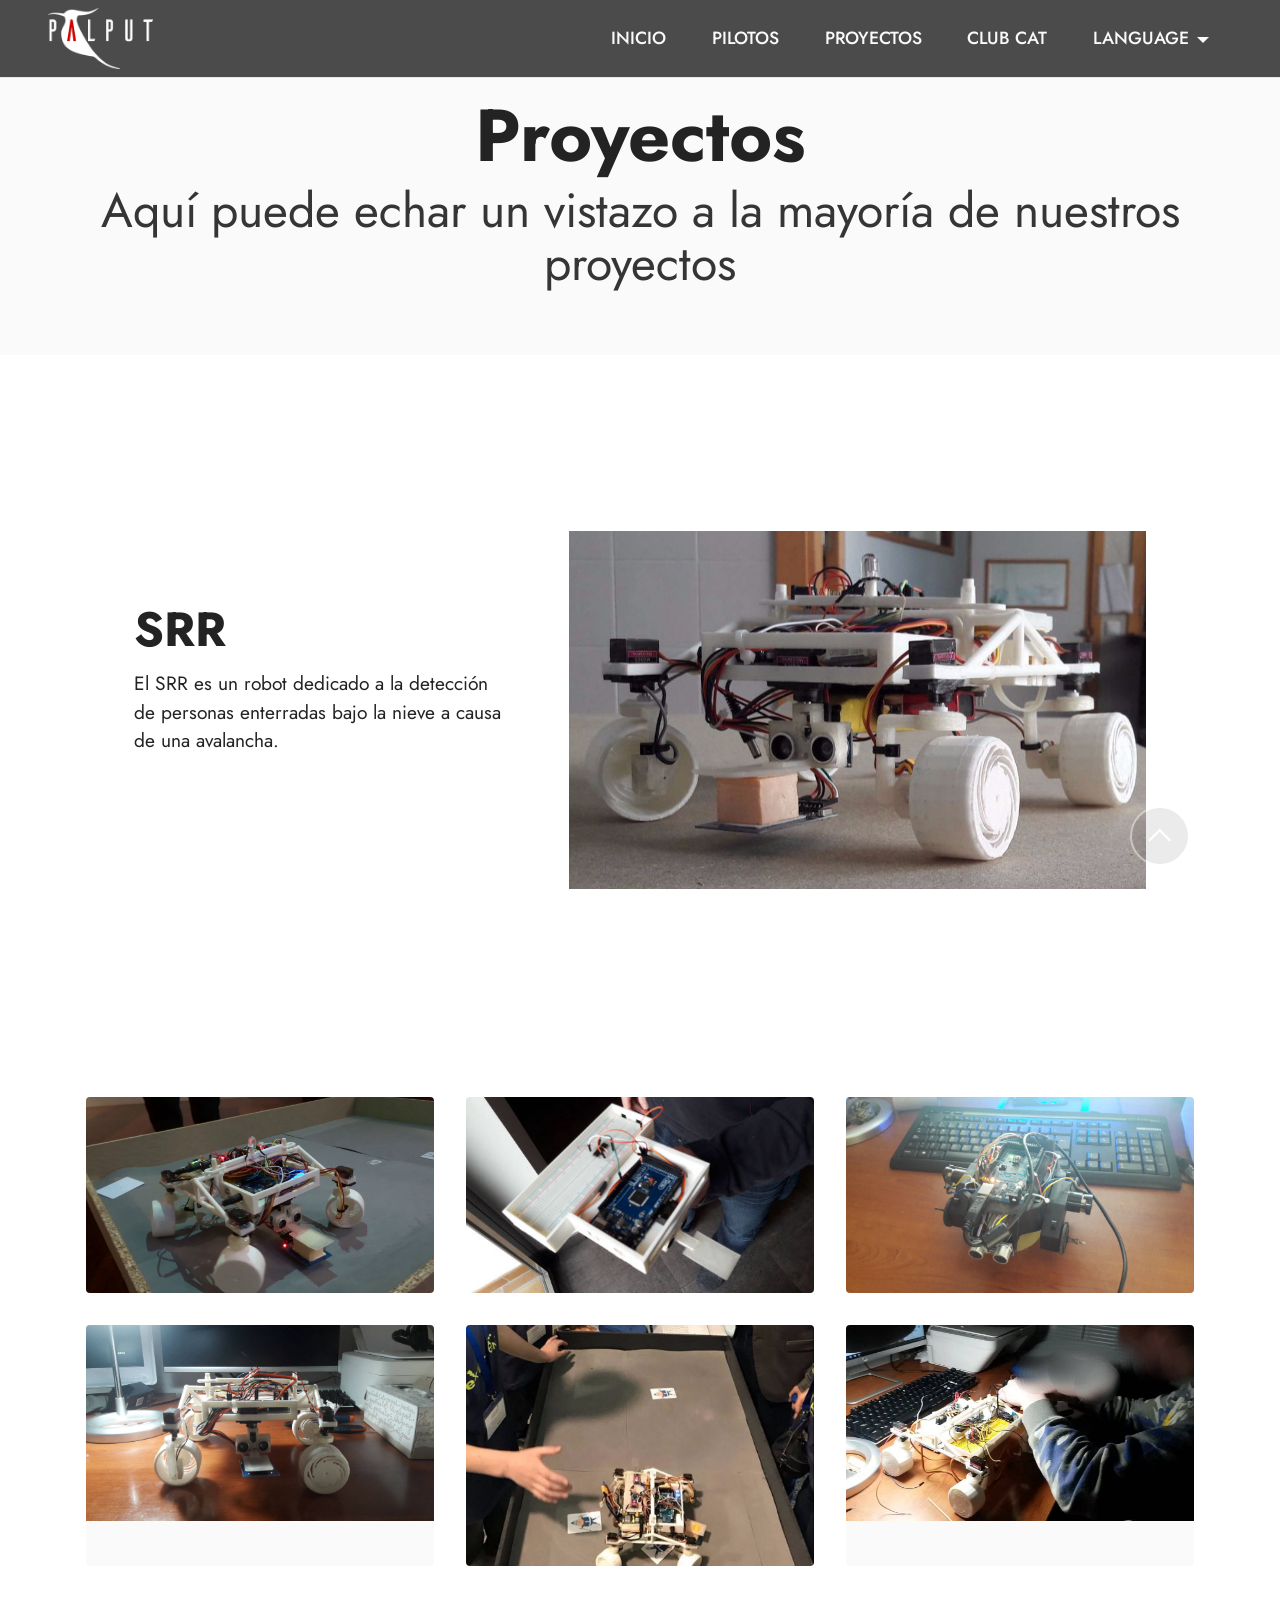
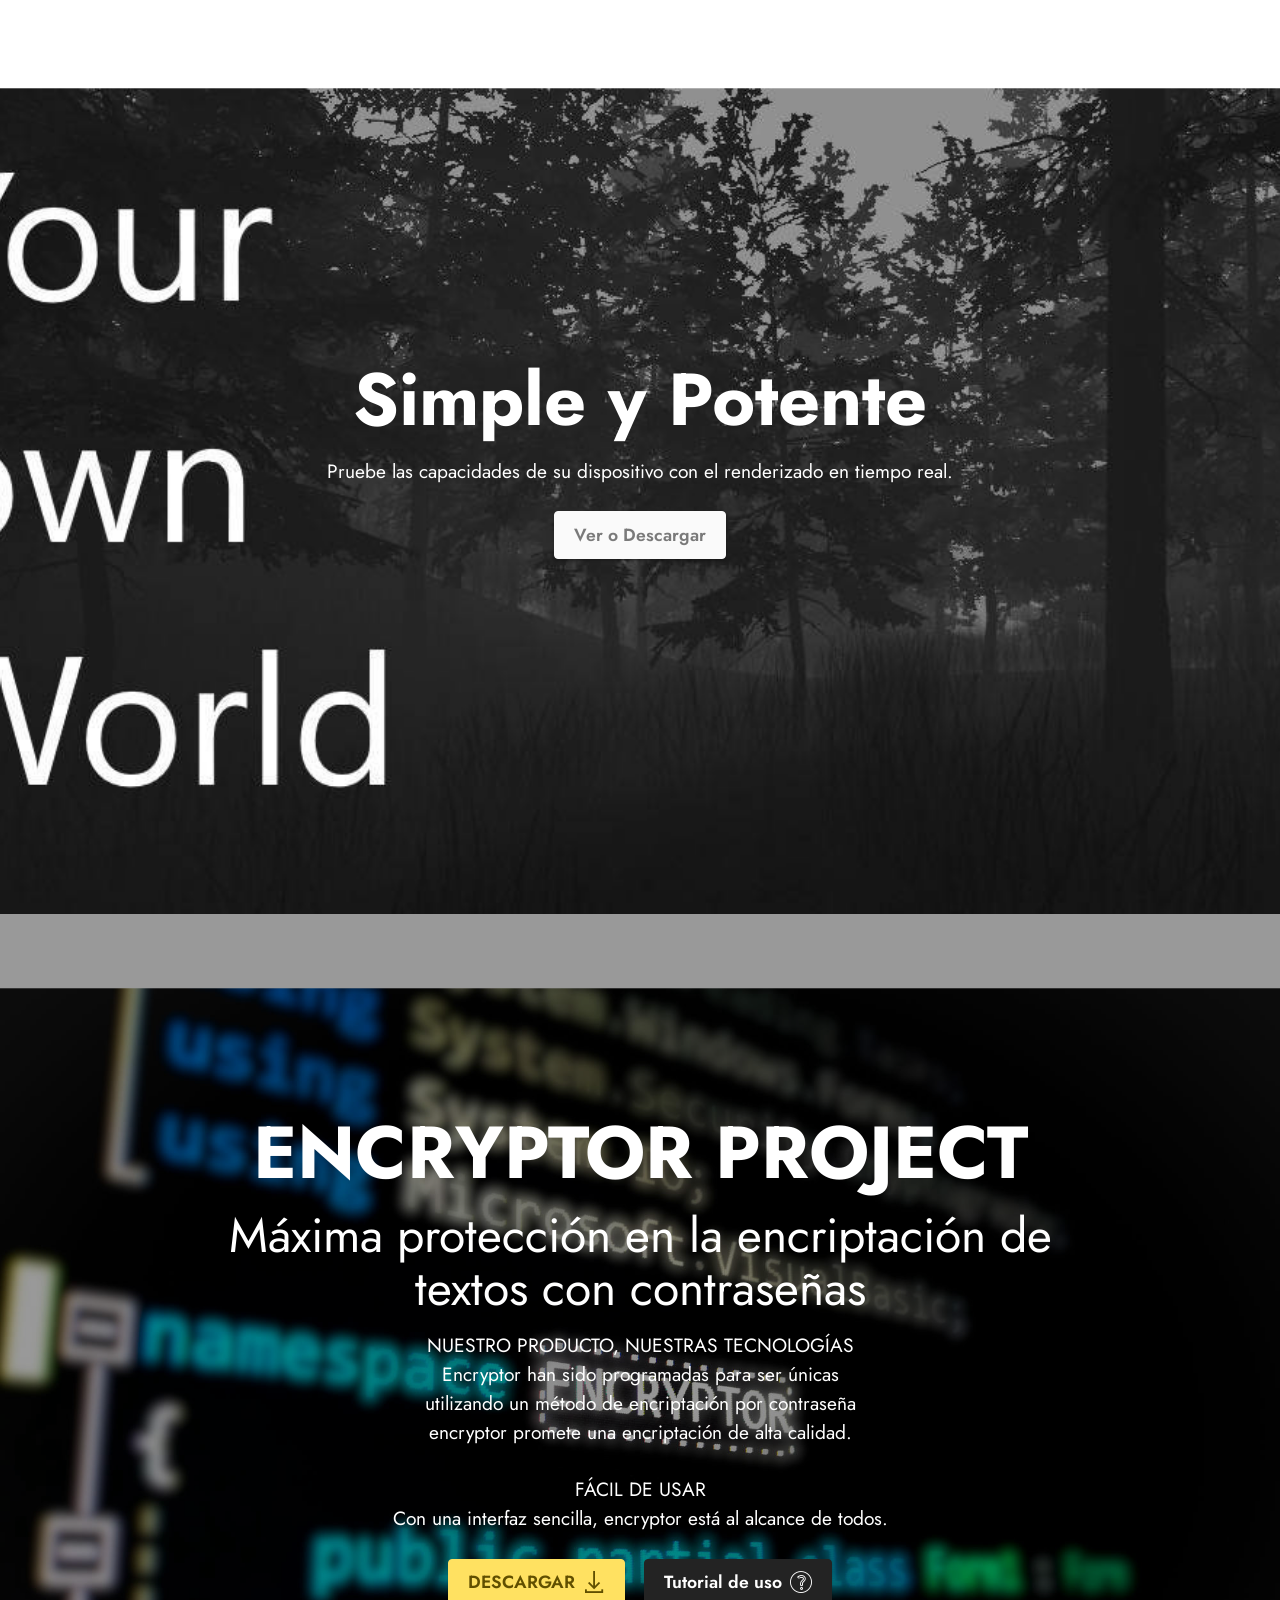
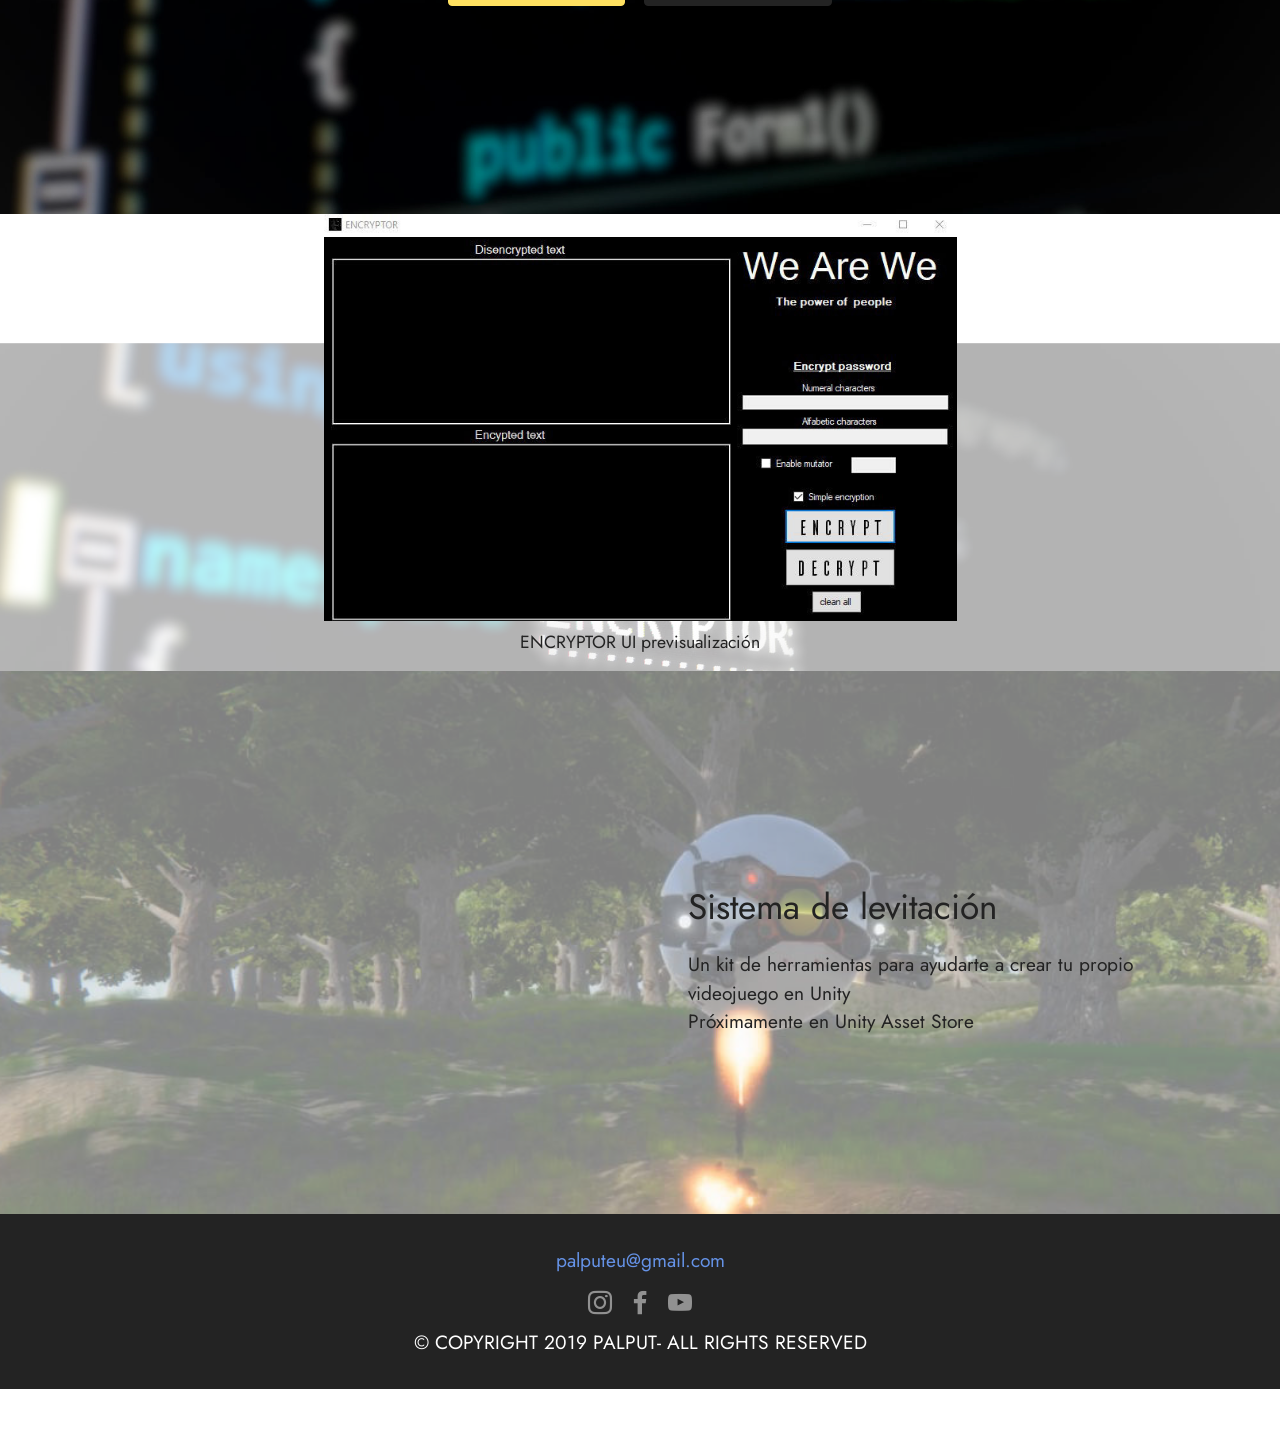
<file: proyectos.html>
<!DOCTYPE html>
<html  >
<head>
  <!-- Site made with Mobirise Website Builder v5.3.10, https://mobirise.com -->
  <meta charset="UTF-8">
  <meta http-equiv="X-UA-Compatible" content="IE=edge">
  <meta name="generator" content="Mobirise v5.3.10, mobirise.com">
  <meta name="viewport" content="width=device-width, initial-scale=1, minimum-scale=1">
  <link rel="shortcut icon" href="assets/images/logo-192x163-128x109.png" type="image/x-icon">
  <meta name="description" content="Palput Projects page">
  
  
  <title>Proyectos</title>
  <link rel="stylesheet" href="assets/web/assets/mobirise-icons2/mobirise2.css">
  <link rel="stylesheet" href="assets/web/assets/mobirise-icons/mobirise-icons.css">
  <link rel="stylesheet" href="assets/tether/tether.min.css">
  <link rel="stylesheet" href="assets/bootstrap/css/bootstrap.min.css">
  <link rel="stylesheet" href="assets/bootstrap/css/bootstrap-grid.min.css">
  <link rel="stylesheet" href="assets/bootstrap/css/bootstrap-reboot.min.css">
  <link rel="stylesheet" href="assets/animatecss/animate.css">
  <link rel="stylesheet" href="assets/dropdown/css/style.css">
  <link rel="stylesheet" href="assets/socicon/css/styles.css">
  <link rel="stylesheet" href="assets/theme/css/style.css">
  <link rel="preload" href="https://fonts.googleapis.com/css?family=Jost:100,200,300,400,500,600,700,800,900,100i,200i,300i,400i,500i,600i,700i,800i,900i&display=swap" as="style" onload="this.onload=null;this.rel='stylesheet'">
  <noscript><link rel="stylesheet" href="https://fonts.googleapis.com/css?family=Jost:100,200,300,400,500,600,700,800,900,100i,200i,300i,400i,500i,600i,700i,800i,900i&display=swap"></noscript>
  <link rel="preload" as="style" href="assets/mobirise/css/mbr-additional.css"><link rel="stylesheet" href="assets/mobirise/css/mbr-additional.css" type="text/css">
  
  
  
  
</head>
<body>
  
  <section class="menu cid-sFNQXr9auB" once="menu" id="menu1-2a">
    
    <nav class="navbar navbar-dropdown navbar-fixed-top navbar-expand-lg">
        <div class="container-fluid">
            <div class="navbar-brand">
                <span class="navbar-logo">
                    
                        <img src="assets/images/path44-121x70.png" alt="" style="height: 3.8rem;">
                    
                </span>
                
            </div>
            <button class="navbar-toggler" type="button" data-toggle="collapse" data-target="#navbarSupportedContent" aria-controls="navbarNavAltMarkup" aria-expanded="false" aria-label="Toggle navigation">
                <div class="hamburger">
                    <span></span>
                    <span></span>
                    <span></span>
                    <span></span>
                </div>
            </button>
            <div class="collapse navbar-collapse" id="navbarSupportedContent">
                <ul class="navbar-nav nav-dropdown nav-right" data-app-modern-menu="true"><li class="nav-item"><a class="nav-link link text-white text-primary display-4" href="http://palput.ga/inicio">INICIO</a></li>
                    <li class="nav-item"><a class="nav-link link text-white text-primary display-4" href="http://palput.ga/pilotos">PILOTOS</a></li><li class="nav-item"><a class="nav-link link text-white text-primary display-4" href="http://palput.ga/proyectos">PROYECTOS</a></li><li class="nav-item"><a class="nav-link link text-white text-primary display-4" href="http://palput.ga/cat">CLUB CAT</a></li><li class="nav-item dropdown"><a class="nav-link link text-white text-primary dropdown-toggle display-4" href="#" data-toggle="dropdown-submenu" aria-expanded="false">LANGUAGE</a><div class="dropdown-menu"><a class="text-white text-primary dropdown-item display-4" href="http://palput.ga">English</a><a class="text-white text-primary dropdown-item display-4" href="http://palput.ga/inicio">Español</a></div></li></ul>
                
                
            </div>
        </div>
    </nav>

</section>

<section class="info4 cid-sFNIsBInrX" id="info4-1w">
    
    
    <div class="container">
        <div class="row justify-content-center">
            <div class="col-12">
                <h3 class="mbr-section-title mbr-fonts-style display-1"><strong>Proyectos</strong></h3>
                <p class="mbr-text mbr-fonts-style mb-4 display-2">Aquí puede echar un vistazo a la mayoría de nuestros proyectos</p>
            </div>
        </div>
    </div>
</section>

<section class="features15 cid-sFNIsBRvhm" data-bg-video="https://www.youtube.com/embed/2pmgu6Yfbb8?start=7" id="features16-1x">

    

    <div class="mbr-overlay" style="opacity: 0.3; background-color: rgb(255, 255, 255);">
    </div>
    <div class="container">
        <div class="content-wrapper">
            <div class="row align-items-center">
                <div class="col-12 col-lg">
                    <div class="text-wrapper">
                        <h6 class="card-title mbr-fonts-style display-2">
                            <strong>SRR</strong></h6>
                        <p class="mbr-text mbr-fonts-style mb-4 display-7">El SRR es un robot dedicado a la detección de personas enterradas bajo la nieve a causa de una avalancha.<br><br></p>
                        
                    </div>
                </div>
                <div class="col-12 col-lg-7">
                    <div class="image-wrapper">
                        <img src="assets/images/20180418-1645331512-978x608.jpg" alt="SRR">
                    </div>
                </div>
            </div>
        </div>
    </div>
</section>

<section class="gallery1 cid-sFNIsC5pnR" id="gallery1-1y">
    
    
    <div class="container">
        
        <div class="row mt-4">
            
            
            
            <div class="item features-image сol-12 col-md-6 col-lg-4 active">
                <div class="item-wrapper">
                    <div class="item-img">
                        <a href="https://youtu.be/UDMssM8UAts"><img src="assets/images/mobirise2020619-13142020-6-0-13-27-34-1280x720.jpg" alt="VIDEO" title="" data-slide-to="6"></a>
                    </div>
                    
                    
                </div>
            </div><div class="item features-image сol-12 col-md-6 col-lg-4">
                <div class="item-wrapper">
                    <div class="item-img">
                        <img src="assets/images/20180323-1450341511-506x285.jpg" alt="" title="" data-slide-to="0">
                    </div>
                    
                    
                </div>
            </div><div class="item features-image сol-12 col-md-6 col-lg-4">
                <div class="item-wrapper">
                    <div class="item-img">
                        <img src="assets/images/img-20171206-wa00051518-2000x1125.jpg" alt="" title="" data-slide-to="1">
                    </div>
                    
                    
                </div>
            </div><div class="item features-image сol-12 col-md-6 col-lg-4">
                <div class="item-wrapper">
                    <div class="item-img">
                        <img src="assets/images/img-20180329-wa00041513-2000x1125.jpg" alt="" title="" data-slide-to="2">
                    </div>
                    
                    
                </div>
            </div><div class="item features-image сol-12 col-md-6 col-lg-4">
                <div class="item-wrapper">
                    <div class="item-img">
                        <img src="assets/images/img-20180422-wa00041515-963x667.jpg" alt="" title="" data-slide-to="3">
                    </div>
                    
                    
                </div>
            </div><div class="item features-image сol-12 col-md-6 col-lg-4">
                <div class="item-wrapper">
                    <div class="item-img">
                        <img src="assets/images/img-20180727-wa00001517-1280x720.jpg" alt="" title="" data-slide-to="4">
                    </div>
                    
                    
                </div>
            </div>
        </div>
    </div>
</section>

<section class="header13 cid-sFNIsCCFoQ mbr-fullscreen mbr-parallax-background" id="header13-1z">

    

    

    <div class="align-center container">
        <div class="row justify-content-center">
            <div class="col-12 col-lg-10">
                <h1 class="mbr-section-title mbr-fonts-style mb-3 display-1"><strong>Simple y Potente</strong></h1>
                
                <p class="mbr-text mbr-fonts-style mb-3 display-7">Pruebe las capacidades de su dispositivo con el renderizado en tiempo real.</p>
                <div class="mbr-section-btn mt-3"><a class="btn btn-white display-4" href="https://palput.itch.io/su-propio-mundo-beta-01">Ver o Descargar</a></div>
                
            </div>
        </div>
    </div>
</section>

<section class="header6 cid-sFNIsCTUD6 mbr-fullscreen mbr-parallax-background" id="header6-20">

    

    <div class="mbr-overlay" style="opacity: 0.4; background-color: rgb(0, 0, 0);"></div>

    <div class="align-center container">
        <div class="row justify-content-center">
            <div class="col-12 col-lg-10">
                <h1 class="mbr-section-title mbr-fonts-style mbr-white mb-3 display-1"><strong>ENCRYPTOR PROJECT</strong></h1>
                <h2 class="mbr-section-subtitle mbr-fonts-style mbr-white mb-3 display-2">Máxima protección en la encriptación de textos con contraseñas</h2>
                <p class="mbr-text mbr-white mbr-fonts-style display-7">NUESTRO PRODUCTO, NUESTRAS TECNOLOGÍAS<br>Encryptor han sido programadas para ser únicas<br>utilizando un método de encriptación por contraseña<br>encryptor promete una encriptación de alta calidad.<br><br>FÁCIL DE USAR<br>Con una interfaz sencilla, encryptor está al alcance de todos.</p>
                <div class="mbr-section-btn mt-3"><a class="btn btn-warning display-4" href="https://drive.google.com/file/d/1c2GPPsLF0UwqHXavGTbkDd7VyxyIIHIT/view"><span class="mobi-mbri mobi-mbri-download mbr-iconfont mbr-iconfont-btn"></span>DESCARGAR</a> <a class="btn btn-black display-4" href="https://www.youtube.com/watch?v=z0gUBScAvsA"><span class="mbri-question mbr-iconfont mbr-iconfont-btn"></span>Tutorial de uso</a></div>
            </div>
        </div>
    </div>
</section>

<section class="image3 cid-sFNIsD5qWJ mbr-parallax-background" id="image3-21">
    

    <div class="mbr-overlay" style="opacity: 0.7; background-color: rgb(255, 255, 255);">
    </div>

    <div class="container">
        <div class="row justify-content-center">
            <div class="col-12 col-lg-7">
                <div class="image-wrapper">
                    <img src="assets/images/encrypto-797x512.jpg" alt="">
                    <p class="mbr-description mbr-fonts-style mt-2 align-center display-4">ENCRYPTOR UI previsualización</p>
                </div>
            </div>
        </div>
    </div>
</section>

<section class="video4 cid-sFNIsDf6xI mbr-parallax-background" id="video4-22">
    
    <div class="mbr-overlay" style="opacity: 0.5; background-color: rgb(255, 255, 255);"></div>
    <div class="container">
        <div class="title-wrapper mb-5">
            
        </div>
        <div class="row align-items-center">
            <div class="col-12 col-lg-6 video-block">
                <div class="video-wrapper"><iframe class="mbr-embedded-video" src="https://www.youtube.com/embed/QY4Et2ADe2M?rel=0&amp;amp;showinfo=0&amp;autoplay=0&amp;loop=0" width="1280" height="720" frameborder="0" allowfullscreen></iframe></div>
                
            </div>
            <div class="col-12 col-lg">
                <div class="text-wrapper">
                    <h5 class="mbr-section-subtitle mbr-fonts-style mb-3 display-5">Sistema de levitación</h5>
                    <p class="mbr-text mbr-fonts-style display-7">Un kit de herramientas para ayudarte a crear tu propio videojuego en Unity<br>Próximamente en Unity Asset Store</p>
                </div>
            </div>
        </div>
    </div>
</section>

<section class="footer3 cid-sFNIsDsyJ2" once="footers" id="footer3-23">

    

    

    <div class="container">
        <div class="media-container-row align-center mbr-white">
            <div class="row row-links">
                <ul class="foot-menu">
                    
                    
                    
                    
                    
                <li class="foot-menu-item mbr-fonts-style display-7"><a href="mailto:palputeu@gmail.com" class="text-primary">palputeu@gmail.com</a></li></ul>
            </div>
            <div class="row social-row">
                <div class="social-list align-right pb-2">
                    
                    
                    
                    
                    
                    
                <div class="soc-item">
                        <a href="https://www.instagram.com/palput_eu/" target="_blank">
                            <span class="mbr-iconfont mbr-iconfont-social socicon-instagram socicon"></span>
                        </a>
                    </div><div class="soc-item">
                        <a href="https://www.facebook.com/palput.eu.3/" target="_blank">
                            <span class="mbr-iconfont mbr-iconfont-social socicon-facebook socicon"></span>
                        </a>
                    </div><div class="soc-item">
                        <a href="https://www.youtube.com/channel/UCWTOqolziVhyv3XW1Wxsvtg">
                            <span class="mbr-iconfont mbr-iconfont-social socicon-youtube socicon"></span>
                        </a>
                    </div></div>
            </div>
            <div class="row row-copirayt">
                <p class="mbr-text mb-0 mbr-fonts-style mbr-white align-center display-7">© COPYRIGHT 2019 PALPUT- ALL RIGHTS RESERVED</p>
            </div>
        </div>
    </div>
</section><section style="background-color: #fff; font-family: -apple-system, BlinkMacSystemFont, 'Segoe UI', 'Roboto', 'Helvetica Neue', Arial, sans-serif; color:#aaa; font-size:12px; padding: 0; align-items: center; display: flex;"><a href="https://mobirise.site/t" style="flex: 1 1; height: 3rem; padding-left: 1rem;"></a><p style="flex: 0 0 auto; margin:0; padding-right:1rem;">Website was <a href="https://mobirise.site/h" style="color:#aaa;">built with</a> Mobirise</p></section><script src="assets/web/assets/jquery/jquery.min.js"></script>  <script src="assets/popper/popper.min.js"></script>  <script src="assets/tether/tether.min.js"></script>  <script src="assets/bootstrap/js/bootstrap.min.js"></script>  <script src="assets/smoothscroll/smooth-scroll.js"></script>  <script src="assets/viewportchecker/jquery.viewportchecker.js"></script>  <script src="assets/dropdown/js/nav-dropdown.js"></script>  <script src="assets/dropdown/js/navbar-dropdown.js"></script>  <script src="assets/touchswipe/jquery.touch-swipe.min.js"></script>  <script src="assets/ytplayer/jquery.mb.ytplayer.min.js"></script>  <script src="assets/vimeoplayer/jquery.mb.vimeo_player.js"></script>  <script src="assets/parallax/jarallax.min.js"></script>  <script src="assets/playervimeo/vimeo_player.js"></script>  <script src="assets/theme/js/script.js"></script>  
  
  
 <div id="scrollToTop" class="scrollToTop mbr-arrow-up"><a style="text-align: center;"><i class="mbr-arrow-up-icon mbr-arrow-up-icon-cm cm-icon cm-icon-smallarrow-up"></i></a></div>
    <input name="animation" type="hidden">
  </body>
</html>
</file>
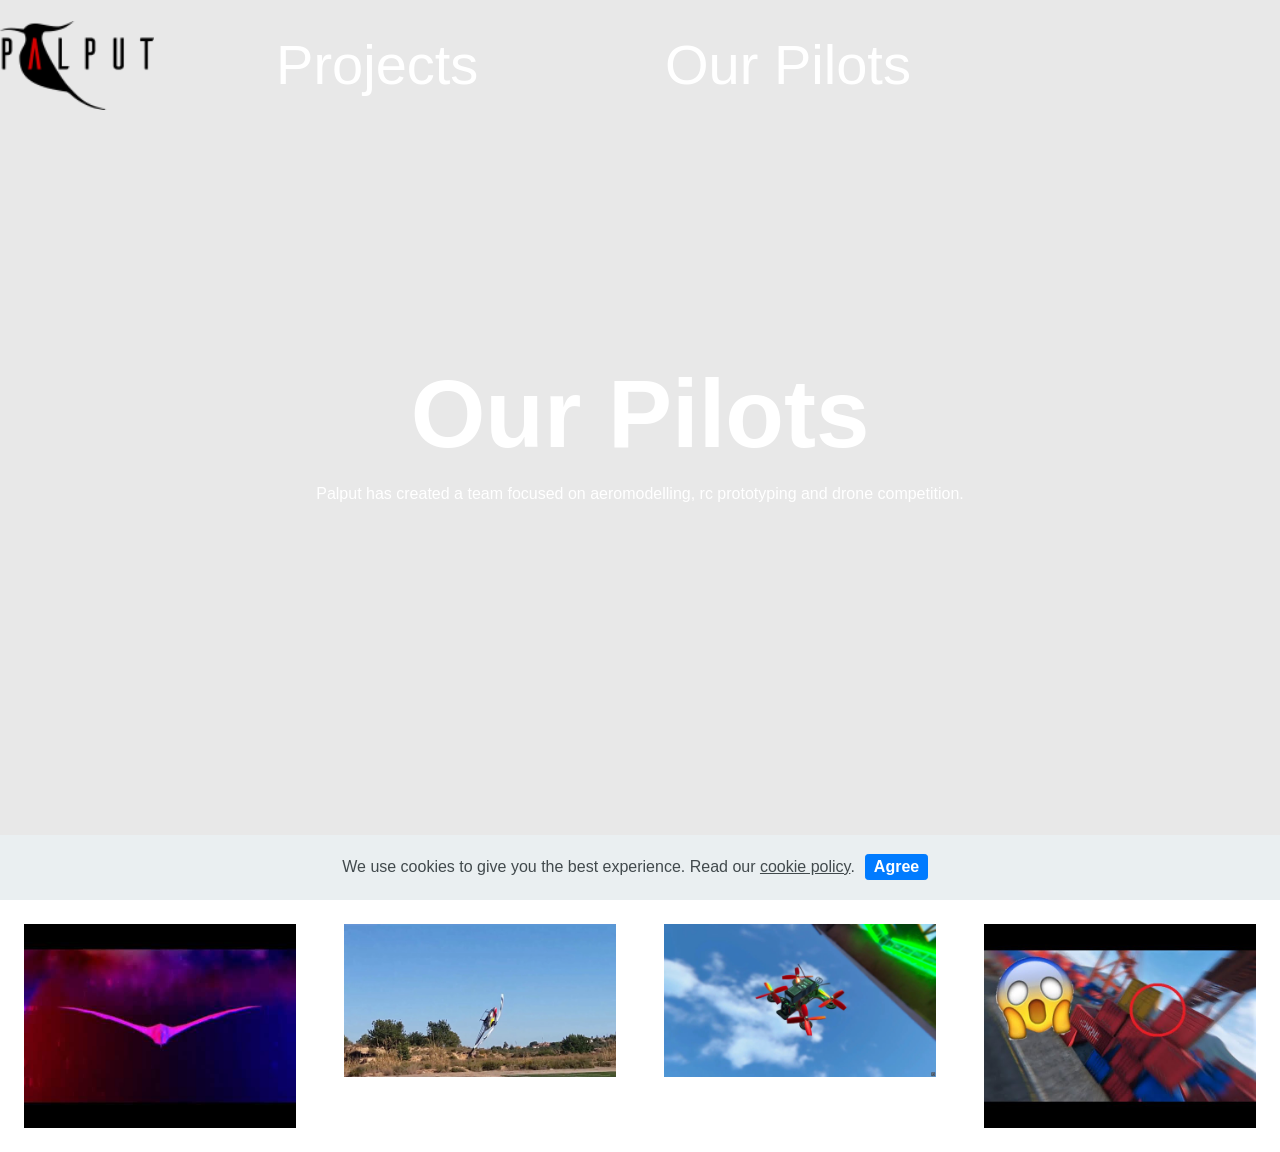
<file: racig team.html>
<!DOCTYPE html>
<html  >
<head>
  <!-- Site made with Mobirise Website Builder v4.12.3, https://mobirise.com -->
  <meta charset="UTF-8">
  <meta http-equiv="X-UA-Compatible" content="IE=edge">
  <meta name="generator" content="Mobirise v4.12.3, mobirise.com">
  <meta name="viewport" content="width=device-width, initial-scale=1, minimum-scale=1">
  <link rel="shortcut icon" href="assets/images/path44-122x71.png" type="image/x-icon">
  <meta name="description" content="Palput has created a team focused on aeromodelling, rc prototyping and drone competition.">
  
  
  <title>Racing team</title>
  <link rel="stylesheet" href="assets/web/assets/mobirise-icons/mobirise-icons.css">
  <link rel="stylesheet" href="assets/bootstrap/css/bootstrap.min.css">
  <link rel="stylesheet" href="assets/bootstrap/css/bootstrap-grid.min.css">
  <link rel="stylesheet" href="assets/bootstrap/css/bootstrap-reboot.min.css">
  <link rel="stylesheet" href="assets/dropdown/css/style.css">
  <link rel="stylesheet" href="assets/tether/tether.min.css">
  <link rel="stylesheet" href="assets/theme/css/style.css">
  <link rel="stylesheet" href="assets/gallery/style.css">
  <link rel="preload" as="style" href="assets/mobirise/css/mbr-additional.css"><link rel="stylesheet" href="assets/mobirise/css/mbr-additional.css" type="text/css">
  
  
  
</head>
<body>

<!-- Analytics -->
<!-- Global site tag (gtag.js) - Google Analytics -->
<script async src="https://www.googletagmanager.com/gtag/js?id=UA-169266574-1"></script>
<script>
  window.dataLayer = window.dataLayer || [];
  function gtag(){dataLayer.push(arguments);}
  gtag('js', new Date());

  gtag('config', 'UA-169266574-1');
</script>

<!-- /Analytics -->


  <section class="menu cid-qTkzRZLJNu" once="menu" id="menu1-6">

    

    <nav class="navbar navbar-expand beta-menu navbar-dropdown align-items-center navbar-toggleable-sm bg-color transparent">
        <button class="navbar-toggler navbar-toggler-right" type="button" data-toggle="collapse" data-target="#navbarSupportedContent" aria-controls="navbarSupportedContent" aria-expanded="false" aria-label="Toggle navigation">
            <div class="hamburger">
                <span></span>
                <span></span>
                <span></span>
                <span></span>
            </div>
        </button>
        <div class="menu-logo">
            <div class="navbar-brand">
                <span class="navbar-logo">
                    <a href="https://mobirise.com">
                         <img src="assets/images/path44-122x71.png" alt="Mobirise" title="" style="height: 5.6rem;">
                    </a>
                </span>
                
            </div>
        </div>
        <div class="collapse navbar-collapse" id="navbarSupportedContent">
            <ul class="navbar-nav nav-dropdown nav-right" data-app-modern-menu="true"><li class="nav-item">
                    <a class="nav-link link text-white display-4" href="https://mobirise.com">
                      
                        Projects
                    </a>
                </li>
                <li class="nav-item">
                    <a class="nav-link link text-white display-4" href="https://mobirise.com">
                        
                        Our Pilots
                    </a>
                </li></ul>
            
        </div>
    </nav>
</section>

<section class="engine"><a href="https://mobirise.info/d">site maker</a></section><section class="cid-s50uBtAzAX mbr-fullscreen mbr-parallax-background" id="header2-7">

    

    <div class="mbr-overlay" style="opacity: 0.1; background-color: rgb(35, 35, 35);"></div>

    <div class="container align-center">
        <div class="row justify-content-md-center">
            <div class="mbr-white col-md-10">
                <h1 class="mbr-section-title mbr-bold pb-3 mbr-fonts-style display-1">Our Pilots</h1>
                
                <p class="mbr-text pb-3 mbr-fonts-style display-5">
                    Palput has created a team focused on aeromodelling, rc prototyping and drone competition.
                </p>
                
            </div>
        </div>
    </div>
    
</section>

<section class="mbr-gallery mbr-slider-carousel cid-s50HqM4VVS" id="gallery3-k">

    

    <div>
        <div><!-- Filter --><!-- Gallery --><div class="mbr-gallery-row"><div class="mbr-gallery-layout-default"><div><div><div class="mbr-gallery-item mbr-gallery-item--p3 video-slide" data-video-url="https://www.youtube.com/watch?v=fC6B-oSG1fU" data-tags="Increíble"><div href="#lb-gallery3-k" data-slide-to="0" data-toggle="modal"><div></div><img alt="" src="assets/images/mobirise2020617-1633152020-6-5-16-56-40.jpg"><span class="icon-video"></span></div></div><div class="mbr-gallery-item mbr-gallery-item--p3 video-slide" data-video-url="https://www.youtube.com/watch?v=qEi9YDNqGY0" data-tags="Increíble"><div href="#lb-gallery3-k" data-slide-to="1" data-toggle="modal"><div></div><img alt="" src="assets/images/mobirise2020617-1633152020-6-5-17-12-19.jpg"><span class="icon-video"></span></div></div><div class="mbr-gallery-item mbr-gallery-item--p3 video-slide" data-video-url="https://www.youtube.com/watch?v=uOvJ1medNSc" data-tags="Increíble"><div href="#lb-gallery3-k" data-slide-to="2" data-toggle="modal"><div></div><img alt="" src="assets/images/mobirise2020617-1633152020-6-5-17-13-32.jpg"><span class="icon-video"></span></div></div><div class="mbr-gallery-item mbr-gallery-item--p3 video-slide" data-video-url="https://www.youtube.com/watch?v=6Iqb93nvgiA" data-tags="Increíble"><div href="#lb-gallery3-k" data-slide-to="3" data-toggle="modal"><div></div><img alt="" src="assets/images/mobirise2020617-1633152020-6-5-17-13-13.jpg"><span class="icon-video"></span></div></div></div></div><div class="clearfix"></div></div></div><!-- Lightbox --><div data-app-prevent-settings="" class="mbr-slider modal fade carousel slide" tabindex="-1" data-keyboard="true" data-interval="false" id="lb-gallery3-k"><div class="modal-dialog"><div class="modal-content"><div class="modal-body"><div class="carousel-inner"><div class="carousel-item video-container"><img src="assets/images/background1.jpg" alt="" title=""></div><div class="carousel-item video-container"><img src="assets/images/logo-192x163.png" alt="" title=""></div><div class="carousel-item active video-container"><img src="assets/images/logo-192x163-192x163.png" alt="" title=""></div><div class="carousel-item video-container"><img src="assets/images/logo-192x163-192x163.png" alt="" title=""></div></div><a class="carousel-control carousel-control-prev" role="button" data-slide="prev" href="#lb-gallery3-k"><span class="mbri-left mbr-iconfont" aria-hidden="true"></span><span class="sr-only">Previous</span></a><a class="carousel-control carousel-control-next" role="button" data-slide="next" href="#lb-gallery3-k"><span class="mbri-right mbr-iconfont" aria-hidden="true"></span><span class="sr-only">Next</span></a><a class="close" href="#" role="button" data-dismiss="modal"><span class="sr-only">Close</span></a></div></div></div></div></div>
    </div>

</section>


  <script src="assets/web/assets/jquery/jquery.min.js"></script>
  <script src="assets/popper/popper.min.js"></script>
  <script src="assets/bootstrap/js/bootstrap.min.js"></script>
  <script src="assets/touchswipe/jquery.touch-swipe.min.js"></script>
  <script src="assets/vimeoplayer/jquery.mb.vimeo_player.js"></script>
  <script src="assets/smoothscroll/smooth-scroll.js"></script>
  <script src="assets/dropdown/js/nav-dropdown.js"></script>
  <script src="assets/dropdown/js/navbar-dropdown.js"></script>
  <script src="assets/web/assets/cookies-alert-plugin/cookies-alert-core.js"></script>
  <script src="assets/web/assets/cookies-alert-plugin/cookies-alert-script.js"></script>
  <script src="assets/tether/tether.min.js"></script>
  <script src="assets/masonry/masonry.pkgd.min.js"></script>
  <script src="assets/imagesloaded/imagesloaded.pkgd.min.js"></script>
  <script src="assets/bootstrapcarouselswipe/bootstrap-carousel-swipe.js"></script>
  <script src="assets/parallax/jarallax.min.js"></script>
  <script src="assets/theme/js/script.js"></script>
  <script src="assets/gallery/player.min.js"></script>
  <script src="assets/gallery/script.js"></script>
  <script src="assets/slidervideo/script.js"></script>
  
  
<input name="cookieData" type="hidden" data-cookie-customDialogSelector='null' data-cookie-colorText='#424a4d' data-cookie-colorBg='rgba(234, 239, 241, 0.99)' data-cookie-textButton='Agree' data-cookie-colorButton='' data-cookie-colorLink='#424a4d' data-cookie-underlineLink='true' data-cookie-text="We use cookies to give you the best experience. Read our <a href='privacy.html'>cookie policy</a>.">
  </body>
</html>
</file>
<file: assets/dropdown/css/style.css>
.navbar-dropdown {
  left: 0;
  padding: 0;
  position: absolute;
  right: 0;
  top: 0;
  transition: all 0.45s ease;
  z-index: 1030;
  background: #282828; }
  .navbar-dropdown .navbar-logo {
    margin-right: 0.8rem;
    transition: margin 0.3s ease-in-out;
    vertical-align: middle; }
    .navbar-dropdown .navbar-logo img {
      height: 3.125rem;
      transition: all 0.3s ease-in-out; }
    .navbar-dropdown .navbar-logo.mbr-iconfont {
      font-size: 3.125rem;
      line-height: 3.125rem; }
  .navbar-dropdown .navbar-caption {
    font-weight: 700;
    white-space: normal;
    vertical-align: -4px;
    line-height: 3.125rem !important; }
    .navbar-dropdown .navbar-caption, .navbar-dropdown .navbar-caption:hover {
      color: inherit;
      text-decoration: none; }
  .navbar-dropdown .mbr-iconfont + .navbar-caption {
    vertical-align: -1px; }
  .navbar-dropdown.navbar-fixed-top {
    position: fixed; }
  .navbar-dropdown .navbar-brand span {
    vertical-align: -4px; }
  .navbar-dropdown.bg-color.transparent {
    background: none; }
  .navbar-dropdown.navbar-short .navbar-brand {
    padding: 0.625rem 0; }
    .navbar-dropdown.navbar-short .navbar-brand span {
      vertical-align: -1px; }
  .navbar-dropdown.navbar-short .navbar-caption {
    line-height: 2.375rem !important;
    vertical-align: -2px; }
  .navbar-dropdown.navbar-short .navbar-logo {
    margin-right: 0.5rem; }
    .navbar-dropdown.navbar-short .navbar-logo img {
      height: 2.375rem; }
    .navbar-dropdown.navbar-short .navbar-logo.mbr-iconfont {
      font-size: 2.375rem;
      line-height: 2.375rem; }
  .navbar-dropdown.navbar-short .mbr-table-cell {
    height: 3.625rem; }
  .navbar-dropdown .navbar-close {
    left: 0.6875rem;
    position: fixed;
    top: 0.75rem;
    z-index: 1000; }
  .navbar-dropdown .hamburger-icon {
    content: "";
    display: inline-block;
    vertical-align: middle;
    width: 16px;
    -webkit-box-shadow: 0 -6px 0 1px #282828,0 0 0 1px #282828,0 6px 0 1px #282828;
    -moz-box-shadow: 0 -6px 0 1px #282828,0 0 0 1px #282828,0 6px 0 1px #282828;
    box-shadow: 0 -6px 0 1px #282828,0 0 0 1px #282828,0 6px 0 1px #282828; }

.dropdown-menu .dropdown-toggle[data-toggle="dropdown-submenu"]::after {
  border-bottom: 0.35em solid transparent;
  border-left: 0.35em solid;
  border-right: 0;
  border-top: 0.35em solid transparent;
  margin-left: 0.3rem; }

.dropdown-menu .dropdown-item:focus {
  outline: 0; }

.nav-dropdown {
  font-size: 0.75rem;
  font-weight: 500;
  height: auto !important; }
  .nav-dropdown .nav-btn {
    padding-left: 1rem; }
  .nav-dropdown .link {
    margin: .667em 1.667em;
    font-weight: 500;
    padding: 0;
    transition: color .2s ease-in-out; }
    .nav-dropdown .link.dropdown-toggle {
      margin-right: 2.583em; }
      .nav-dropdown .link.dropdown-toggle::after {
        margin-left: .25rem;
        border-top: 0.35em solid;
        border-right: 0.35em solid transparent;
        border-left: 0.35em solid transparent;
        border-bottom: 0; }
      .nav-dropdown .link.dropdown-toggle[aria-expanded="true"] {
        margin: 0;
        padding: 0.667em 3.263em  0.667em 1.667em; }
  .nav-dropdown .link::after,
  .nav-dropdown .dropdown-item::after {
    color: inherit; }
  .nav-dropdown .btn {
    font-size: 0.75rem;
    font-weight: 700;
    letter-spacing: 0;
    margin-bottom: 0;
    padding-left: 1.25rem;
    padding-right: 1.25rem; }
  .nav-dropdown .dropdown-menu {
    border-radius: 0;
    border: 0;
    left: 0;
    margin: 0;
    padding-bottom: 1.25rem;
    padding-top: 1.25rem;
    position: relative; }
  .nav-dropdown .dropdown-submenu {
    margin-left: 0.125rem;
    top: 0; }
  .nav-dropdown .dropdown-item {
    font-weight: 500;
    line-height: 2;
    padding: 0.3846em 4.615em 0.3846em 1.5385em;
    position: relative;
    transition: color .2s ease-in-out, background-color .2s ease-in-out; }
    .nav-dropdown .dropdown-item::after {
      margin-top: -0.3077em;
      position: absolute;
      right: 1.1538em;
      top: 50%; }
    .nav-dropdown .dropdown-item:focus, .nav-dropdown .dropdown-item:hover {
      background: none; }

@media (max-width: 767px) {
  .nav-dropdown.navbar-toggleable-sm {
    bottom: 0;
    display: none;
    left: 0;
    overflow-x: hidden;
    position: fixed;
    top: 0;
    transform: translateX(-100%);
    -ms-transform: translateX(-100%);
    -webkit-transform: translateX(-100%);
    width: 18.75rem;
    z-index: 999; } }
.nav-dropdown.navbar-toggleable-xl {
  bottom: 0;
  display: none;
  left: 0;
  overflow-x: hidden;
  position: fixed;
  top: 0;
  transform: translateX(-100%);
  -ms-transform: translateX(-100%);
  -webkit-transform: translateX(-100%);
  width: 18.75rem;
  z-index: 999; }

.nav-dropdown-sm {
  display: block !important;
  overflow-x: hidden;
  overflow: auto;
  padding-top: 3.875rem; }
  .nav-dropdown-sm::after {
    content: "";
    display: block;
    height: 3rem;
    width: 100%; }
  .nav-dropdown-sm.collapse.in ~ .navbar-close {
    display: block !important; }
  .nav-dropdown-sm.collapsing, .nav-dropdown-sm.collapse.in {
    transform: translateX(0);
    -ms-transform: translateX(0);
    -webkit-transform: translateX(0);
    transition: all 0.25s ease-out;
    -webkit-transition: all 0.25s ease-out;
    background: #282828; }
  .nav-dropdown-sm.collapsing[aria-expanded="false"] {
    transform: translateX(-100%);
    -ms-transform: translateX(-100%);
    -webkit-transform: translateX(-100%); }
  .nav-dropdown-sm .nav-item {
    display: block;
    margin-left: 0 !important;
    padding-left: 0; }
  .nav-dropdown-sm .link,
  .nav-dropdown-sm .dropdown-item {
    border-top: 1px dotted rgba(255, 255, 255, 0.1);
    font-size: 0.8125rem;
    line-height: 1.6;
    margin: 0 !important;
    padding: 0.875rem 2.4rem 0.875rem 1.5625rem !important;
    position: relative;
    white-space: normal; }
    .nav-dropdown-sm .link:focus, .nav-dropdown-sm .link:hover,
    .nav-dropdown-sm .dropdown-item:focus,
    .nav-dropdown-sm .dropdown-item:hover {
      background: rgba(0, 0, 0, 0.2) !important;
      color: #c0a375; }
  .nav-dropdown-sm .nav-btn {
    position: relative;
    padding: 1.5625rem 1.5625rem 0 1.5625rem; }
    .nav-dropdown-sm .nav-btn::before {
      border-top: 1px dotted rgba(255, 255, 255, 0.1);
      content: "";
      left: 0;
      position: absolute;
      top: 0;
      width: 100%; }
    .nav-dropdown-sm .nav-btn + .nav-btn {
      padding-top: 0.625rem; }
      .nav-dropdown-sm .nav-btn + .nav-btn::before {
        display: none; }
  .nav-dropdown-sm .btn {
    padding: 0.625rem 0; }
  .nav-dropdown-sm .dropdown-toggle[data-toggle="dropdown-submenu"]::after {
    margin-left: .25rem;
    border-top: 0.35em solid;
    border-right: 0.35em solid transparent;
    border-left: 0.35em solid transparent;
    border-bottom: 0; }
  .nav-dropdown-sm .dropdown-toggle[data-toggle="dropdown-submenu"][aria-expanded="true"]::after {
    border-top: 0;
    border-right: 0.35em solid transparent;
    border-left: 0.35em solid transparent;
    border-bottom: 0.35em solid; }
  .nav-dropdown-sm .dropdown-menu {
    margin: 0;
    padding: 0;
    position: relative;
    top: 0;
    left: 0;
    width: 100%;
    border: 0;
    float: none;
    border-radius: 0;
    background: none; }
  .nav-dropdown-sm .dropdown-submenu {
    left: 100%;
    margin-left: 0.125rem;
    margin-top: -1.25rem;
    top: 0; }

.navbar-toggleable-sm .nav-dropdown .dropdown-menu {
  position: absolute; }

.navbar-toggleable-sm .nav-dropdown .dropdown-submenu {
  left: 100%;
  margin-left: 0.125rem;
  margin-top: -1.25rem;
  top: 0; }

.navbar-toggleable-sm.opened .nav-dropdown .dropdown-menu {
  position: relative; }

.navbar-toggleable-sm.opened .nav-dropdown .dropdown-submenu {
  left: 0;
  margin-left: 00rem;
  margin-top: 0rem;
  top: 0; }

.is-builder .nav-dropdown.collapsing {
  transition: none !important; }

/*# sourceMappingURL=style.css.map */
</file>
<file: assets/socicon/css/styles.css>
@charset "UTF-8";

@font-face {
  font-family: 'Socicon';
  src:  url('../fonts/socicon.eot');
  src:  url('../fonts/socicon.eot?#iefix') format('embedded-opentype'),
    url('../fonts/socicon.woff2') format('woff2'),
    url('../fonts/socicon.ttf') format('truetype'),
    url('../fonts/socicon.woff') format('woff'),
    url('../fonts/socicon.svg#socicon') format('svg');
  font-weight: normal;
  font-style: normal;
  font-display: swap;
}

[data-icon]:before {
  font-family: "socicon" !important;
  content: attr(data-icon);
  font-style: normal !important;
  font-weight: normal !important;
  font-variant: normal !important;
  text-transform: none !important;
  speak: none;
  line-height: 1;
  -webkit-font-smoothing: antialiased;
  -moz-osx-font-smoothing: grayscale;
}

[class^="socicon-"], [class*=" socicon-"] {
  /* use !important to prevent issues with browser extensions that change fonts */
  font-family: 'Socicon' !important;
  speak: none;
  font-style: normal;
  font-weight: normal;
  font-variant: normal;
  text-transform: none;
  line-height: 1;

  /* Better Font Rendering =========== */
  -webkit-font-smoothing: antialiased;
  -moz-osx-font-smoothing: grayscale;
}

.socicon-eitaa:before {
  content: "\e97c";
}
.socicon-soroush:before {
  content: "\e97d";
}
.socicon-bale:before {
  content: "\e97e";
}
.socicon-zazzle:before {
  content: "\e97b";
}
.socicon-society6:before {
  content: "\e97a";
}
.socicon-redbubble:before {
  content: "\e979";
}
.socicon-avvo:before {
  content: "\e978";
}
.socicon-stitcher:before {
  content: "\e977";
}
.socicon-googlehangouts:before {
  content: "\e974";
}
.socicon-dlive:before {
  content: "\e975";
}
.socicon-vsco:before {
  content: "\e976";
}
.socicon-flipboard:before {
  content: "\e973";
}
.socicon-ubuntu:before {
  content: "\e958";
}
.socicon-artstation:before {
  content: "\e959";
}
.socicon-invision:before {
  content: "\e95a";
}
.socicon-torial:before {
  content: "\e95b";
}
.socicon-collectorz:before {
  content: "\e95c";
}
.socicon-seenthis:before {
  content: "\e95d";
}
.socicon-googleplaymusic:before {
  content: "\e95e";
}
.socicon-debian:before {
  content: "\e95f";
}
.socicon-filmfreeway:before {
  content: "\e960";
}
.socicon-gnome:before {
  content: "\e961";
}
.socicon-itchio:before {
  content: "\e962";
}
.socicon-jamendo:before {
  content: "\e963";
}
.socicon-mix:before {
  content: "\e964";
}
.socicon-sharepoint:before {
  content: "\e965";
}
.socicon-tinder:before {
  content: "\e966";
}
.socicon-windguru:before {
  content: "\e967";
}
.socicon-cdbaby:before {
  content: "\e968";
}
.socicon-elementaryos:before {
  content: "\e969";
}
.socicon-stage32:before {
  content: "\e96a";
}
.socicon-tiktok:before {
  content: "\e96b";
}
.socicon-gitter:before {
  content: "\e96c";
}
.socicon-letterboxd:before {
  content: "\e96d";
}
.socicon-threema:before {
  content: "\e96e";
}
.socicon-splice:before {
  content: "\e96f";
}
.socicon-metapop:before {
  content: "\e970";
}
.socicon-naver:before {
  content: "\e971";
}
.socicon-remote:before {
  content: "\e972";
}
.socicon-internet:before {
  content: "\e957";
}
.socicon-moddb:before {
  content: "\e94b";
}
.socicon-indiedb:before {
  content: "\e94c";
}
.socicon-traxsource:before {
  content: "\e94d";
}
.socicon-gamefor:before {
  content: "\e94e";
}
.socicon-pixiv:before {
  content: "\e94f";
}
.socicon-myanimelist:before {
  content: "\e950";
}
.socicon-blackberry:before {
  content: "\e951";
}
.socicon-wickr:before {
  content: "\e952";
}
.socicon-spip:before {
  content: "\e953";
}
.socicon-napster:before {
  content: "\e954";
}
.socicon-beatport:before {
  content: "\e955";
}
.socicon-hackerone:before {
  content: "\e956";
}
.socicon-hackernews:before {
  content: "\e946";
}
.socicon-smashwords:before {
  content: "\e947";
}
.socicon-kobo:before {
  content: "\e948";
}
.socicon-bookbub:before {
  content: "\e949";
}
.socicon-mailru:before {
  content: "\e94a";
}
.socicon-gitlab:before {
  content: "\e945";
}
.socicon-instructables:before {
  content: "\e944";
}
.socicon-portfolio:before {
  content: "\e943";
}
.socicon-codered:before {
  content: "\e940";
}
.socicon-origin:before {
  content: "\e941";
}
.socicon-nextdoor:before {
  content: "\e942";
}
.socicon-udemy:before {
  content: "\e93f";
}
.socicon-livemaster:before {
  content: "\e93e";
}
.socicon-crunchbase:before {
  content: "\e93b";
}
.socicon-homefy:before {
  content: "\e93c";
}
.socicon-calendly:before {
  content: "\e93d";
}
.socicon-realtor:before {
  content: "\e90f";
}
.socicon-tidal:before {
  content: "\e910";
}
.socicon-qobuz:before {
  content: "\e911";
}
.socicon-natgeo:before {
  content: "\e912";
}
.socicon-mastodon:before {
  content: "\e913";
}
.socicon-unsplash:before {
  content: "\e914";
}
.socicon-homeadvisor:before {
  content: "\e915";
}
.socicon-angieslist:before {
  content: "\e916";
}
.socicon-codepen:before {
  content: "\e917";
}
.socicon-slack:before {
  content: "\e918";
}
.socicon-openaigym:before {
  content: "\e919";
}
.socicon-logmein:before {
  content: "\e91a";
}
.socicon-fiverr:before {
  content: "\e91b";
}
.socicon-gotomeeting:before {
  content: "\e91c";
}
.socicon-aliexpress:before {
  content: "\e91d";
}
.socicon-guru:before {
  content: "\e91e";
}
.socicon-appstore:before {
  content: "\e91f";
}
.socicon-homes:before {
  content: "\e920";
}
.socicon-zoom:before {
  content: "\e921";
}
.socicon-alibaba:before {
  content: "\e922";
}
.socicon-craigslist:before {
  content: "\e923";
}
.socicon-wix:before {
  content: "\e924";
}
.socicon-redfin:before {
  content: "\e925";
}
.socicon-googlecalendar:before {
  content: "\e926";
}
.socicon-shopify:before {
  content: "\e927";
}
.socicon-freelancer:before {
  content: "\e928";
}
.socicon-seedrs:before {
  content: "\e929";
}
.socicon-bing:before {
  content: "\e92a";
}
.socicon-doodle:before {
  content: "\e92b";
}
.socicon-bonanza:before {
  content: "\e92c";
}
.socicon-squarespace:before {
  content: "\e92d";
}
.socicon-toptal:before {
  content: "\e92e";
}
.socicon-gust:before {
  content: "\e92f";
}
.socicon-ask:before {
  content: "\e930";
}
.socicon-trulia:before {
  content: "\e931";
}
.socicon-loomly:before {
  content: "\e932";
}
.socicon-ghost:before {
  content: "\e933";
}
.socicon-upwork:before {
  content: "\e934";
}
.socicon-fundable:before {
  content: "\e935";
}
.socicon-booking:before {
  content: "\e936";
}
.socicon-googlemaps:before {
  content: "\e937";
}
.socicon-zillow:before {
  content: "\e938";
}
.socicon-niconico:before {
  content: "\e939";
}
.socicon-toneden:before {
  content: "\e93a";
}
.socicon-augment:before {
  content: "\e908";
}
.socicon-bitbucket:before {
  content: "\e909";
}
.socicon-fyuse:before {
  content: "\e90a";
}
.socicon-yt-gaming:before {
  content: "\e90b";
}
.socicon-sketchfab:before {
  content: "\e90c";
}
.socicon-mobcrush:before {
  content: "\e90d";
}
.socicon-microsoft:before {
  content: "\e90e";
}
.socicon-pandora:before {
  content: "\e907";
}
.socicon-messenger:before {
  content: "\e906";
}
.socicon-gamewisp:before {
  content: "\e905";
}
.socicon-bloglovin:before {
  content: "\e904";
}
.socicon-tunein:before {
  content: "\e903";
}
.socicon-gamejolt:before {
  content: "\e901";
}
.socicon-trello:before {
  content: "\e902";
}
.socicon-spreadshirt:before {
  content: "\e900";
}
.socicon-500px:before {
  content: "\e000";
}
.socicon-8tracks:before {
  content: "\e001";
}
.socicon-airbnb:before {
  content: "\e002";
}
.socicon-alliance:before {
  content: "\e003";
}
.socicon-amazon:before {
  content: "\e004";
}
.socicon-amplement:before {
  content: "\e005";
}
.socicon-android:before {
  content: "\e006";
}
.socicon-angellist:before {
  content: "\e007";
}
.socicon-apple:before {
  content: "\e008";
}
.socicon-appnet:before {
  content: "\e009";
}
.socicon-baidu:before {
  content: "\e00a";
}
.socicon-bandcamp:before {
  content: "\e00b";
}
.socicon-battlenet:before {
  content: "\e00c";
}
.socicon-mixer:before {
  content: "\e00d";
}
.socicon-bebee:before {
  content: "\e00e";
}
.socicon-bebo:before {
  content: "\e00f";
}
.socicon-behance:before {
  content: "\e010";
}
.socicon-blizzard:before {
  content: "\e011";
}
.socicon-blogger:before {
  content: "\e012";
}
.socicon-buffer:before {
  content: "\e013";
}
.socicon-chrome:before {
  content: "\e014";
}
.socicon-coderwall:before {
  content: "\e015";
}
.socicon-curse:before {
  content: "\e016";
}
.socicon-dailymotion:before {
  content: "\e017";
}
.socicon-deezer:before {
  content: "\e018";
}
.socicon-delicious:before {
  content: "\e019";
}
.socicon-deviantart:before {
  content: "\e01a";
}
.socicon-diablo:before {
  content: "\e01b";
}
.socicon-digg:before {
  content: "\e01c";
}
.socicon-discord:before {
  content: "\e01d";
}
.socicon-disqus:before {
  content: "\e01e";
}
.socicon-douban:before {
  content: "\e01f";
}
.socicon-draugiem:before {
  content: "\e020";
}
.socicon-dribbble:before {
  content: "\e021";
}
.socicon-drupal:before {
  content: "\e022";
}
.socicon-ebay:before {
  content: "\e023";
}
.socicon-ello:before {
  content: "\e024";
}
.socicon-endomodo:before {
  content: "\e025";
}
.socicon-envato:before {
  content: "\e026";
}
.socicon-etsy:before {
  content: "\e027";
}
.socicon-facebook:before {
  content: "\e028";
}
.socicon-feedburner:before {
  content: "\e029";
}
.socicon-filmweb:before {
  content: "\e02a";
}
.socicon-firefox:before {
  content: "\e02b";
}
.socicon-flattr:before {
  content: "\e02c";
}
.socicon-flickr:before {
  content: "\e02d";
}
.socicon-formulr:before {
  content: "\e02e";
}
.socicon-forrst:before {
  content: "\e02f";
}
.socicon-foursquare:before {
  content: "\e030";
}
.socicon-friendfeed:before {
  content: "\e031";
}
.socicon-github:before {
  content: "\e032";
}
.socicon-goodreads:before {
  content: "\e033";
}
.socicon-google:before {
  content: "\e034";
}
.socicon-googlescholar:before {
  content: "\e035";
}
.socicon-googlegroups:before {
  content: "\e036";
}
.socicon-googlephotos:before {
  content: "\e037";
}
.socicon-googleplus:before {
  content: "\e038";
}
.socicon-grooveshark:before {
  content: "\e039";
}
.socicon-hackerrank:before {
  content: "\e03a";
}
.socicon-hearthstone:before {
  content: "\e03b";
}
.socicon-hellocoton:before {
  content: "\e03c";
}
.socicon-heroes:before {
  content: "\e03d";
}
.socicon-smashcast:before {
  content: "\e03e";
}
.socicon-horde:before {
  content: "\e03f";
}
.socicon-houzz:before {
  content: "\e040";
}
.socicon-icq:before {
  content: "\e041";
}
.socicon-identica:before {
  content: "\e042";
}
.socicon-imdb:before {
  content: "\e043";
}
.socicon-instagram:before {
  content: "\e044";
}
.socicon-issuu:before {
  content: "\e045";
}
.socicon-istock:before {
  content: "\e046";
}
.socicon-itunes:before {
  content: "\e047";
}
.socicon-keybase:before {
  content: "\e048";
}
.socicon-lanyrd:before {
  content: "\e049";
}
.socicon-lastfm:before {
  content: "\e04a";
}
.socicon-line:before {
  content: "\e04b";
}
.socicon-linkedin:before {
  content: "\e04c";
}
.socicon-livejournal:before {
  content: "\e04d";
}
.socicon-lyft:before {
  content: "\e04e";
}
.socicon-macos:before {
  content: "\e04f";
}
.socicon-mail:before {
  content: "\e050";
}
.socicon-medium:before {
  content: "\e051";
}
.socicon-meetup:before {
  content: "\e052";
}
.socicon-mixcloud:before {
  content: "\e053";
}
.socicon-modelmayhem:before {
  content: "\e054";
}
.socicon-mumble:before {
  content: "\e055";
}
.socicon-myspace:before {
  content: "\e056";
}
.socicon-newsvine:before {
  content: "\e057";
}
.socicon-nintendo:before {
  content: "\e058";
}
.socicon-npm:before {
  content: "\e059";
}
.socicon-odnoklassniki:before {
  content: "\e05a";
}
.socicon-openid:before {
  content: "\e05b";
}
.socicon-opera:before {
  content: "\e05c";
}
.socicon-outlook:before {
  content: "\e05d";
}
.socicon-overwatch:before {
  content: "\e05e";
}
.socicon-patreon:before {
  content: "\e05f";
}
.socicon-paypal:before {
  content: "\e060";
}
.socicon-periscope:before {
  content: "\e061";
}
.socicon-persona:before {
  content: "\e062";
}
.socicon-pinterest:before {
  content: "\e063";
}
.socicon-play:before {
  content: "\e064";
}
.socicon-player:before {
  content: "\e065";
}
.socicon-playstation:before {
  content: "\e066";
}
.socicon-pocket:before {
  content: "\e067";
}
.socicon-qq:before {
  content: "\e068";
}
.socicon-quora:before {
  content: "\e069";
}
.socicon-raidcall:before {
  content: "\e06a";
}
.socicon-ravelry:before {
  content: "\e06b";
}
.socicon-reddit:before {
  content: "\e06c";
}
.socicon-renren:before {
  content: "\e06d";
}
.socicon-researchgate:before {
  content: "\e06e";
}
.socicon-residentadvisor:before {
  content: "\e06f";
}
.socicon-reverbnation:before {
  content: "\e070";
}
.socicon-rss:before {
  content: "\e071";
}
.socicon-sharethis:before {
  content: "\e072";
}
.socicon-skype:before {
  content: "\e073";
}
.socicon-slideshare:before {
  content: "\e074";
}
.socicon-smugmug:before {
  content: "\e075";
}
.socicon-snapchat:before {
  content: "\e076";
}
.socicon-songkick:before {
  content: "\e077";
}
.socicon-soundcloud:before {
  content: "\e078";
}
.socicon-spotify:before {
  content: "\e079";
}
.socicon-stackexchange:before {
  content: "\e07a";
}
.socicon-stackoverflow:before {
  content: "\e07b";
}
.socicon-starcraft:before {
  content: "\e07c";
}
.socicon-stayfriends:before {
  content: "\e07d";
}
.socicon-steam:before {
  content: "\e07e";
}
.socicon-storehouse:before {
  content: "\e07f";
}
.socicon-strava:before {
  content: "\e080";
}
.socicon-streamjar:before {
  content: "\e081";
}
.socicon-stumbleupon:before {
  content: "\e082";
}
.socicon-swarm:before {
  content: "\e083";
}
.socicon-teamspeak:before {
  content: "\e084";
}
.socicon-teamviewer:before {
  content: "\e085";
}
.socicon-technorati:before {
  content: "\e086";
}
.socicon-telegram:before {
  content: "\e087";
}
.socicon-tripadvisor:before {
  content: "\e088";
}
.socicon-tripit:before {
  content: "\e089";
}
.socicon-triplej:before {
  content: "\e08a";
}
.socicon-tumblr:before {
  content: "\e08b";
}
.socicon-twitch:before {
  content: "\e08c";
}
.socicon-twitter:before {
  content: "\e08d";
}
.socicon-uber:before {
  content: "\e08e";
}
.socicon-ventrilo:before {
  content: "\e08f";
}
.socicon-viadeo:before {
  content: "\e090";
}
.socicon-viber:before {
  content: "\e091";
}
.socicon-viewbug:before {
  content: "\e092";
}
.socicon-vimeo:before {
  content: "\e093";
}
.socicon-vine:before {
  content: "\e094";
}
.socicon-vkontakte:before {
  content: "\e095";
}
.socicon-warcraft:before {
  content: "\e096";
}
.socicon-wechat:before {
  content: "\e097";
}
.socicon-weibo:before {
  content: "\e098";
}
.socicon-whatsapp:before {
  content: "\e099";
}
.socicon-wikipedia:before {
  content: "\e09a";
}
.socicon-windows:before {
  content: "\e09b";
}
.socicon-wordpress:before {
  content: "\e09c";
}
.socicon-wykop:before {
  content: "\e09d";
}
.socicon-xbox:before {
  content: "\e09e";
}
.socicon-xing:before {
  content: "\e09f";
}
.socicon-yahoo:before {
  content: "\e0a0";
}
.socicon-yammer:before {
  content: "\e0a1";
}
.socicon-yandex:before {
  content: "\e0a2";
}
.socicon-yelp:before {
  content: "\e0a3";
}
.socicon-younow:before {
  content: "\e0a4";
}
.socicon-youtube:before {
  content: "\e0a5";
}
.socicon-zapier:before {
  content: "\e0a6";
}
.socicon-zerply:before {
  content: "\e0a7";
}
.socicon-zomato:before {
  content: "\e0a8";
}
.socicon-zynga:before {
  content: "\e0a9";
}
</file>
<file: assets/theme/css/style.css>
@charset "UTF-8";
section {
  background-color: #ffffff;
}

body {
  font-style: normal;
  line-height: 1.5;
  font-weight: 400;
  color: #232323;
  position: relative;
}

section,
.container,
.container-fluid {
  position: relative;
  word-wrap: break-word;
}

a.mbr-iconfont:hover {
  text-decoration: none;
}

.article .lead p,
.article .lead ul,
.article .lead ol,
.article .lead pre,
.article .lead blockquote {
  margin-bottom: 0;
}

a {
  font-style: normal;
  font-weight: 400;
  cursor: pointer;
}
a, a:hover {
  text-decoration: none;
}

.mbr-section-title {
  font-style: normal;
  line-height: 1.3;
}

.mbr-section-subtitle {
  line-height: 1.3;
}

.mbr-text {
  font-style: normal;
  line-height: 1.7;
}

h1,
h2,
h3,
h4,
h5,
h6,
.display-1,
.display-2,
.display-4,
.display-5,
.display-7,
span,
p,
a {
  line-height: 1;
  word-break: break-word;
  word-wrap: break-word;
  font-weight: 400;
}

b,
strong {
  font-weight: bold;
}

input:-webkit-autofill, input:-webkit-autofill:hover, input:-webkit-autofill:focus, input:-webkit-autofill:active {
  transition-delay: 9999s;
  -webkit-transition-property: background-color, color;
  transition-property: background-color, color;
}

textarea[type=hidden] {
  display: none;
}

section {
  background-position: 50% 50%;
  background-repeat: no-repeat;
  background-size: cover;
}
section .mbr-background-video,
section .mbr-background-video-preview {
  position: absolute;
  bottom: 0;
  left: 0;
  right: 0;
  top: 0;
}

.hidden {
  visibility: hidden;
}

.mbr-z-index20 {
  z-index: 20;
}

/*! Base colors */
.mbr-white {
  color: #ffffff;
}

.mbr-black {
  color: #111111;
}

.mbr-bg-white {
  background-color: #ffffff;
}

.mbr-bg-black {
  background-color: #000000;
}

/*! Text-aligns */
.align-left {
  text-align: left;
}

.align-center {
  text-align: center;
}

.align-right {
  text-align: right;
}

/*! Font-weight  */
.mbr-light {
  font-weight: 300;
}

.mbr-regular {
  font-weight: 400;
}

.mbr-semibold {
  font-weight: 500;
}

.mbr-bold {
  font-weight: 700;
}

/*! Media  */
.media-content {
  flex-basis: 100%;
}

.media-container-row {
  display: flex;
  flex-direction: row;
  flex-wrap: wrap;
  justify-content: center;
  align-content: center;
  align-items: start;
}
.media-container-row .media-size-item {
  width: 400px;
}

.media-container-column {
  display: flex;
  flex-direction: column;
  flex-wrap: wrap;
  justify-content: center;
  align-content: center;
  align-items: stretch;
}
.media-container-column > * {
  width: 100%;
}

@media (min-width: 992px) {
  .media-container-row {
    flex-wrap: nowrap;
  }
}
figure {
  margin-bottom: 0;
  overflow: hidden;
}

figure[mbr-media-size] {
  transition: width 0.1s;
}

img,
iframe {
  display: block;
  width: 100%;
}

.card {
  background-color: transparent;
  border: none;
}

.card-box {
  width: 100%;
}

.card-img {
  text-align: center;
  flex-shrink: 0;
  -webkit-flex-shrink: 0;
}

.media {
  max-width: 100%;
  margin: 0 auto;
}

.mbr-figure {
  align-self: center;
}

.media-container > div {
  max-width: 100%;
}

.mbr-figure img,
.card-img img {
  width: 100%;
}

@media (max-width: 991px) {
  .media-size-item {
    width: auto !important;
  }

  .media {
    width: auto;
  }

  .mbr-figure {
    width: 100% !important;
  }
}
/*! Buttons */
.mbr-section-btn {
  margin-left: -0.6rem;
  margin-right: -0.6rem;
  font-size: 0;
}

.btn {
  font-weight: 600;
  border-width: 1px;
  font-style: normal;
  margin: 0.6rem 0.6rem;
  white-space: normal;
  transition: all 0.2s ease-in-out;
  display: inline-flex;
  align-items: center;
  justify-content: center;
  word-break: break-word;
}

.btn-sm {
  font-weight: 600;
  letter-spacing: 0px;
  transition: all 0.3s ease-in-out;
}

.btn-md {
  font-weight: 600;
  letter-spacing: 0px;
  transition: all 0.3s ease-in-out;
}

.btn-lg {
  font-weight: 600;
  letter-spacing: 0px;
  transition: all 0.3s ease-in-out;
}

.btn-form {
  margin: 0;
}
.btn-form:hover {
  cursor: pointer;
}

nav .mbr-section-btn {
  margin-left: 0rem;
  margin-right: 0rem;
}

/*! Btn icon margin */
.btn .mbr-iconfont,
.btn.btn-sm .mbr-iconfont {
  order: 1;
  cursor: pointer;
  margin-left: 0.5rem;
  vertical-align: sub;
}

.btn.btn-md .mbr-iconfont,
.btn.btn-md .mbr-iconfont {
  margin-left: 0.8rem;
}

.mbr-regular {
  font-weight: 400;
}

.mbr-semibold {
  font-weight: 500;
}

.mbr-bold {
  font-weight: 700;
}

[type=submit] {
  -webkit-appearance: none;
}

/*! Full-screen */
.mbr-fullscreen .mbr-overlay {
  min-height: 100vh;
}

.mbr-fullscreen {
  display: flex;
  display: -moz-flex;
  display: -ms-flex;
  display: -o-flex;
  align-items: center;
  min-height: 100vh;
  padding-top: 3rem;
  padding-bottom: 3rem;
}

/*! Map */
.map {
  height: 25rem;
  position: relative;
}
.map iframe {
  width: 100%;
  height: 100%;
}

/*! Scroll to top arrow */
.mbr-arrow-up {
  bottom: 25px;
  right: 90px;
  position: fixed;
  text-align: right;
  z-index: 5000;
  color: #ffffff;
  font-size: 22px;
}

.mbr-arrow-up a {
  background: rgba(0, 0, 0, 0.2);
  border-radius: 50%;
  color: #fff;
  display: inline-block;
  height: 60px;
  width: 60px;
  border: 2px solid #fff;
  outline-style: none !important;
  position: relative;
  text-decoration: none;
  transition: all 0.3s ease-in-out;
  cursor: pointer;
  text-align: center;
}
.mbr-arrow-up a:hover {
  background-color: rgba(0, 0, 0, 0.4);
}
.mbr-arrow-up a i {
  line-height: 60px;
}

.mbr-arrow-up-icon {
  display: block;
  color: #fff;
}

.mbr-arrow-up-icon::before {
  content: "›";
  display: inline-block;
  font-family: serif;
  font-size: 22px;
  line-height: 1;
  font-style: normal;
  position: relative;
  top: 6px;
  left: -4px;
  transform: rotate(-90deg);
}

/*! Arrow Down */
.mbr-arrow {
  position: absolute;
  bottom: 45px;
  left: 50%;
  width: 60px;
  height: 60px;
  cursor: pointer;
  background-color: rgba(80, 80, 80, 0.5);
  border-radius: 50%;
  transform: translateX(-50%);
}
@media (max-width: 767px) {
  .mbr-arrow {
    display: none;
  }
}
.mbr-arrow > a {
  display: inline-block;
  text-decoration: none;
  outline-style: none;
  -webkit-animation: arrowdown 1.7s ease-in-out infinite;
          animation: arrowdown 1.7s ease-in-out infinite;
  color: #ffffff;
}
.mbr-arrow > a > i {
  position: absolute;
  top: -2px;
  left: 15px;
  font-size: 2rem;
}

#scrollToTop a i::before {
  content: "";
  position: absolute;
  display: block;
  border-bottom: 2.5px solid #fff;
  border-left: 2.5px solid #fff;
  width: 27.8%;
  height: 27.8%;
  left: 50%;
  top: 51%;
  transform: translateY(-30%) translateX(-50%) rotate(135deg);
}

@keyframes arrowdown {
  0% {
    transform: translateY(0px);
  }
  50% {
    transform: translateY(-5px);
  }
  100% {
    transform: translateY(0px);
  }
}
@-webkit-keyframes arrowdown {
  0% {
    transform: translateY(0px);
  }
  50% {
    transform: translateY(-5px);
  }
  100% {
    transform: translateY(0px);
  }
}
@media (max-width: 500px) {
  .mbr-arrow-up {
    left: 0;
    right: 0;
    text-align: center;
  }
}
/*Gradients animation*/
@keyframes gradient-animation {
  from {
    background-position: 0% 100%;
    -webkit-animation-timing-function: ease-in-out;
            animation-timing-function: ease-in-out;
  }
  to {
    background-position: 100% 0%;
    -webkit-animation-timing-function: ease-in-out;
            animation-timing-function: ease-in-out;
  }
}
@-webkit-keyframes gradient-animation {
  from {
    background-position: 0% 100%;
    -webkit-animation-timing-function: ease-in-out;
            animation-timing-function: ease-in-out;
  }
  to {
    background-position: 100% 0%;
    -webkit-animation-timing-function: ease-in-out;
            animation-timing-function: ease-in-out;
  }
}
.bg-gradient {
  background-size: 200% 200%;
  animation: gradient-animation 5s infinite alternate;
  -webkit-animation: gradient-animation 5s infinite alternate;
}

.menu .navbar-brand {
  display: -webkit-flex;
}
.menu .navbar-brand span {
  display: flex;
  display: -webkit-flex;
}
.menu .navbar-brand .navbar-caption-wrap {
  display: -webkit-flex;
}
.menu .navbar-brand .navbar-logo img {
  display: -webkit-flex;
  width: auto;
}
@media (min-width: 768px) and (max-width: 991px) {
  .menu .navbar-toggleable-sm .navbar-nav {
    display: -ms-flexbox;
  }
}
@media (max-width: 991px) {
  .menu .navbar-collapse {
    max-height: 93.5vh;
  }
  .menu .navbar-collapse.show {
    overflow: auto;
  }
}
@media (min-width: 992px) {
  .menu .navbar-nav.nav-dropdown {
    display: -webkit-flex;
  }
  .menu .navbar-toggleable-sm .navbar-collapse {
    display: -webkit-flex !important;
  }
  .menu .collapsed .navbar-collapse {
    max-height: 93.5vh;
  }
  .menu .collapsed .navbar-collapse.show {
    overflow: auto;
  }
}
@media (max-width: 767px) {
  .menu .navbar-collapse {
    max-height: 80vh;
  }
}

.nav-link .mbr-iconfont {
  margin-right: 0.5rem;
}

.navbar {
  display: -webkit-flex;
  -webkit-flex-wrap: wrap;
  -webkit-align-items: center;
  -webkit-justify-content: space-between;
}

.navbar-collapse {
  -webkit-flex-basis: 100%;
  -webkit-flex-grow: 1;
  -webkit-align-items: center;
}

.nav-dropdown .link {
  padding: 0.667em 1.667em !important;
  margin: 0 !important;
}

.nav {
  display: -webkit-flex;
  -webkit-flex-wrap: wrap;
}

.row {
  display: -webkit-flex;
  -webkit-flex-wrap: wrap;
}

.justify-content-center {
  -webkit-justify-content: center;
}

.form-inline {
  display: -webkit-flex;
}

.card-wrapper {
  -webkit-flex: 1;
}

.carousel-control {
  z-index: 10;
  display: -webkit-flex;
}

.carousel-controls {
  display: -webkit-flex;
}

.media {
  display: -webkit-flex;
}

.form-group:focus {
  outline: none;
}

.jq-selectbox__select {
  padding: 7px 0;
  position: relative;
}

.jq-selectbox__dropdown {
  overflow: hidden;
  border-radius: 10px;
  position: absolute;
  top: 100%;
  left: 0 !important;
  width: 100% !important;
}

.jq-selectbox__trigger-arrow {
  right: 0;
  transform: translateY(-50%);
}

.jq-selectbox li {
  padding: 1.07em 0.5em;
}

input[type=range] {
  padding-left: 0 !important;
  padding-right: 0 !important;
}

.modal-dialog,
.modal-content {
  height: 100%;
}

.modal-dialog .carousel-inner {
  height: calc(100vh - 1.75rem);
}
@media (max-width: 575px) {
  .modal-dialog .carousel-inner {
    height: calc(100vh - 1rem);
  }
}

.carousel-item {
  text-align: center;
}

.carousel-item img {
  margin: auto;
}

.navbar-toggler {
  align-self: flex-start;
  padding: 0.25rem 0.75rem;
  font-size: 1.25rem;
  line-height: 1;
  background: transparent;
  border: 1px solid transparent;
  border-radius: 0.25rem;
}

.navbar-toggler:focus,
.navbar-toggler:hover {
  text-decoration: none;
}

.navbar-toggler-icon {
  display: inline-block;
  width: 1.5em;
  height: 1.5em;
  vertical-align: middle;
  content: "";
  background: no-repeat center center;
  background-size: 100% 100%;
}

.navbar-toggler-left {
  position: absolute;
  left: 1rem;
}

.navbar-toggler-right {
  position: absolute;
  right: 1rem;
}

.card-img {
  width: auto;
}

.menu .navbar.collapsed:not(.beta-menu) {
  flex-direction: column;
}

.carousel-item.active,
.carousel-item-next,
.carousel-item-prev {
  display: flex;
}

.note-air-layout .dropup .dropdown-menu,
.note-air-layout .navbar-fixed-bottom .dropdown .dropdown-menu {
  bottom: initial !important;
}

html,
body {
  height: auto;
  min-height: 100vh;
}

.dropup .dropdown-toggle::after {
  display: none;
}

.form-asterisk {
  font-family: initial;
  position: absolute;
  top: -2px;
  font-weight: normal;
}

.form-control-label {
  position: relative;
  cursor: pointer;
  margin-bottom: 0.357em;
  padding: 0;
}

.alert {
  color: #ffffff;
  border-radius: 0;
  border: 0;
  font-size: 1.1rem;
  line-height: 1.5;
  margin-bottom: 1.875rem;
  padding: 1.25rem;
  position: relative;
  text-align: center;
}
.alert.alert-form::after {
  background-color: inherit;
  bottom: -7px;
  content: "";
  display: block;
  height: 14px;
  left: 50%;
  margin-left: -7px;
  position: absolute;
  transform: rotate(45deg);
  width: 14px;
}

.form-control {
  background-color: #ffffff;
  background-clip: border-box;
  color: #232323;
  line-height: 1rem !important;
  height: auto;
  padding: 0.6rem 1.2rem;
  transition: border-color 0.25s ease 0s;
  border: 1px solid transparent !important;
  border-radius: 4px;
  box-shadow: rgba(0, 0, 0, 0.07) 0px 1px 1px 0px, rgba(0, 0, 0, 0.07) 0px 1px 3px 0px, rgba(0, 0, 0, 0.03) 0px 0px 0px 1px;
}
.form-active .form-control:invalid {
  border-color: red;
}

form .row {
  margin-left: -0.6rem;
  margin-right: -0.6rem;
}
form .row [class*=col] {
  padding-left: 0.6rem;
  padding-right: 0.6rem;
}

form .mbr-section-btn {
  margin: 0;
  padding-left: 0.6rem;
  padding-right: 0.6rem;
}

form .btn {
  display: flex;
  padding: 0.6rem 1.2rem;
  margin: 0;
}

form .form-check-input {
  margin-top: 0.5;
}

textarea.form-control {
  line-height: 1.5rem !important;
}

.form-group {
  margin-bottom: 1.2rem;
}

.form-control,
form .btn {
  min-height: 48px;
}

.gdpr-block label span.textGDPR input[name=gdpr] {
  top: 7px;
}

.form-control:focus {
  box-shadow: none;
}

:focus {
  outline: none;
}

.mbr-overlay {
  background-color: #000;
  bottom: 0;
  left: 0;
  opacity: 0.5;
  position: absolute;
  right: 0;
  top: 0;
  z-index: 0;
  pointer-events: none;
}

blockquote {
  font-style: italic;
  padding: 3rem;
  font-size: 1.09rem;
  position: relative;
  border-left: 3px solid;
}

ul,
ol,
pre,
blockquote {
  margin-bottom: 2.3125rem;
}

.mt-4 {
  margin-top: 2rem !important;
}

.mb-4 {
  margin-bottom: 2rem !important;
}

@media (min-width: 992px) {
  .container {
    padding-left: 16px;
    padding-right: 16px;
  }

  .row {
    margin-left: -16px;
    margin-right: -16px;
  }
  .row > [class*=col] {
    padding-left: 16px;
    padding-right: 16px;
  }
}
@media (min-width: 768px) {
  .container-fluid {
    padding-left: 32px;
    padding-right: 32px;
  }
}
@media (min-width: 768px) and (max-width: 991px) {
  .mbr-container {
    padding-left: 32px;
    padding-right: 32px;
  }
}
@media (max-width: 767px) {
  .mbr-container {
    padding-left: 16px;
    padding-right: 16px;
  }
}
.card-wrapper,
.item-wrapper {
  overflow: hidden;
}

.app-video-wrapper > img {
  opacity: 1;
}.engine {
	position: absolute;
	text-indent: -2400px;
	text-align: center;
	padding: 0;
	top: 0;
	left: -2400px;
}
</file>
<file: assets/mobirise/css/mbr-additional.css>
body {
  font-family: Jost;
}
.display-1 {
  font-family: 'Jost', sans-serif;
  font-size: 4.6rem;
  line-height: 1.1;
}
.display-1 > .mbr-iconfont {
  font-size: 5.75rem;
}
.display-2 {
  font-family: 'Jost', sans-serif;
  font-size: 3rem;
  line-height: 1.1;
}
.display-2 > .mbr-iconfont {
  font-size: 3.75rem;
}
.display-4 {
  font-family: 'Jost', sans-serif;
  font-size: 1.1rem;
  line-height: 1.5;
}
.display-4 > .mbr-iconfont {
  font-size: 1.375rem;
}
.display-5 {
  font-family: 'Jost', sans-serif;
  font-size: 2.2rem;
  line-height: 1.5;
}
.display-5 > .mbr-iconfont {
  font-size: 2.75rem;
}
.display-7 {
  font-family: 'Jost', sans-serif;
  font-size: 1.2rem;
  line-height: 1.5;
}
.display-7 > .mbr-iconfont {
  font-size: 1.5rem;
}
/* ---- Fluid typography for mobile devices ---- */
/* 1.4 - font scale ratio ( bootstrap == 1.42857 ) */
/* 100vw - current viewport width */
/* (48 - 20)  48 == 48rem == 768px, 20 == 20rem == 320px(minimal supported viewport) */
/* 0.65 - min scale variable, may vary */
@media (max-width: 992px) {
  .display-1 {
    font-size: 3.68rem;
  }
}
@media (max-width: 768px) {
  .display-1 {
    font-size: 3.22rem;
    font-size: calc( 2.26rem + (4.6 - 2.26) * ((100vw - 20rem) / (48 - 20)));
    line-height: calc( 1.1 * (2.26rem + (4.6 - 2.26) * ((100vw - 20rem) / (48 - 20))));
  }
  .display-2 {
    font-size: 2.4rem;
    font-size: calc( 1.7rem + (3 - 1.7) * ((100vw - 20rem) / (48 - 20)));
    line-height: calc( 1.3 * (1.7rem + (3 - 1.7) * ((100vw - 20rem) / (48 - 20))));
  }
  .display-4 {
    font-size: 0.88rem;
    font-size: calc( 1.0350000000000001rem + (1.1 - 1.0350000000000001) * ((100vw - 20rem) / (48 - 20)));
    line-height: calc( 1.4 * (1.0350000000000001rem + (1.1 - 1.0350000000000001) * ((100vw - 20rem) / (48 - 20))));
  }
  .display-5 {
    font-size: 1.76rem;
    font-size: calc( 1.42rem + (2.2 - 1.42) * ((100vw - 20rem) / (48 - 20)));
    line-height: calc( 1.4 * (1.42rem + (2.2 - 1.42) * ((100vw - 20rem) / (48 - 20))));
  }
  .display-7 {
    font-size: 0.96rem;
    font-size: calc( 1.07rem + (1.2 - 1.07) * ((100vw - 20rem) / (48 - 20)));
    line-height: calc( 1.4 * (1.07rem + (1.2 - 1.07) * ((100vw - 20rem) / (48 - 20))));
  }
}
/* Buttons */
.btn {
  padding: 0.6rem 1.2rem;
  border-radius: 4px;
}
.btn-sm {
  padding: 0.6rem 1.2rem;
  border-radius: 4px;
}
.btn-md {
  padding: 0.6rem 1.2rem;
  border-radius: 4px;
}
.btn-lg {
  padding: 1rem 2.6rem;
  border-radius: 4px;
}
.bg-primary {
  background-color: #6592e6 !important;
}
.bg-success {
  background-color: #40b0bf !important;
}
.bg-info {
  background-color: #47b5ed !important;
}
.bg-warning {
  background-color: #ffe161 !important;
}
.bg-danger {
  background-color: #ff9966 !important;
}
.btn-primary,
.btn-primary:active {
  background-color: #6592e6 !important;
  border-color: #6592e6 !important;
  color: #ffffff !important;
  box-shadow: 0 2px 2px 0 rgba(0, 0, 0, 0.2);
}
.btn-primary:hover,
.btn-primary:focus,
.btn-primary.focus,
.btn-primary.active {
  color: #ffffff !important;
  background-color: #2260d2 !important;
  border-color: #2260d2 !important;
  box-shadow: 0 2px 5px 0 rgba(0, 0, 0, 0.2);
}
.btn-primary.disabled,
.btn-primary:disabled {
  color: #ffffff !important;
  background-color: #2260d2 !important;
  border-color: #2260d2 !important;
}
.btn-secondary,
.btn-secondary:active {
  background-color: #ff6666 !important;
  border-color: #ff6666 !important;
  color: #ffffff !important;
  box-shadow: 0 2px 2px 0 rgba(0, 0, 0, 0.2);
}
.btn-secondary:hover,
.btn-secondary:focus,
.btn-secondary.focus,
.btn-secondary.active {
  color: #ffffff !important;
  background-color: #ff0f0f !important;
  border-color: #ff0f0f !important;
  box-shadow: 0 2px 5px 0 rgba(0, 0, 0, 0.2);
}
.btn-secondary.disabled,
.btn-secondary:disabled {
  color: #ffffff !important;
  background-color: #ff0f0f !important;
  border-color: #ff0f0f !important;
}
.btn-info,
.btn-info:active {
  background-color: #47b5ed !important;
  border-color: #47b5ed !important;
  color: #ffffff !important;
  box-shadow: 0 2px 2px 0 rgba(0, 0, 0, 0.2);
}
.btn-info:hover,
.btn-info:focus,
.btn-info.focus,
.btn-info.active {
  color: #ffffff !important;
  background-color: #148cca !important;
  border-color: #148cca !important;
  box-shadow: 0 2px 5px 0 rgba(0, 0, 0, 0.2);
}
.btn-info.disabled,
.btn-info:disabled {
  color: #ffffff !important;
  background-color: #148cca !important;
  border-color: #148cca !important;
}
.btn-success,
.btn-success:active {
  background-color: #40b0bf !important;
  border-color: #40b0bf !important;
  color: #ffffff !important;
  box-shadow: 0 2px 2px 0 rgba(0, 0, 0, 0.2);
}
.btn-success:hover,
.btn-success:focus,
.btn-success.focus,
.btn-success.active {
  color: #ffffff !important;
  background-color: #2a747e !important;
  border-color: #2a747e !important;
  box-shadow: 0 2px 5px 0 rgba(0, 0, 0, 0.2);
}
.btn-success.disabled,
.btn-success:disabled {
  color: #ffffff !important;
  background-color: #2a747e !important;
  border-color: #2a747e !important;
}
.btn-warning,
.btn-warning:active {
  background-color: #ffe161 !important;
  border-color: #ffe161 !important;
  color: #614f00 !important;
  box-shadow: 0 2px 2px 0 rgba(0, 0, 0, 0.2);
}
.btn-warning:hover,
.btn-warning:focus,
.btn-warning.focus,
.btn-warning.active {
  color: #0a0800 !important;
  background-color: #ffd10a !important;
  border-color: #ffd10a !important;
  box-shadow: 0 2px 5px 0 rgba(0, 0, 0, 0.2);
}
.btn-warning.disabled,
.btn-warning:disabled {
  color: #614f00 !important;
  background-color: #ffd10a !important;
  border-color: #ffd10a !important;
}
.btn-danger,
.btn-danger:active {
  background-color: #ff9966 !important;
  border-color: #ff9966 !important;
  color: #ffffff !important;
  box-shadow: 0 2px 2px 0 rgba(0, 0, 0, 0.2);
}
.btn-danger:hover,
.btn-danger:focus,
.btn-danger.focus,
.btn-danger.active {
  color: #ffffff !important;
  background-color: #ff5f0f !important;
  border-color: #ff5f0f !important;
  box-shadow: 0 2px 5px 0 rgba(0, 0, 0, 0.2);
}
.btn-danger.disabled,
.btn-danger:disabled {
  color: #ffffff !important;
  background-color: #ff5f0f !important;
  border-color: #ff5f0f !important;
}
.btn-white,
.btn-white:active {
  background-color: #fafafa !important;
  border-color: #fafafa !important;
  color: #7a7a7a !important;
  box-shadow: 0 2px 2px 0 rgba(0, 0, 0, 0.2);
}
.btn-white:hover,
.btn-white:focus,
.btn-white.focus,
.btn-white.active {
  color: #4f4f4f !important;
  background-color: #cfcfcf !important;
  border-color: #cfcfcf !important;
  box-shadow: 0 2px 5px 0 rgba(0, 0, 0, 0.2);
}
.btn-white.disabled,
.btn-white:disabled {
  color: #7a7a7a !important;
  background-color: #cfcfcf !important;
  border-color: #cfcfcf !important;
}
.btn-black,
.btn-black:active {
  background-color: #232323 !important;
  border-color: #232323 !important;
  color: #ffffff !important;
  box-shadow: 0 2px 2px 0 rgba(0, 0, 0, 0.2);
}
.btn-black:hover,
.btn-black:focus,
.btn-black.focus,
.btn-black.active {
  color: #ffffff !important;
  background-color: #000000 !important;
  border-color: #000000 !important;
  box-shadow: 0 2px 5px 0 rgba(0, 0, 0, 0.2);
}
.btn-black.disabled,
.btn-black:disabled {
  color: #ffffff !important;
  background-color: #000000 !important;
  border-color: #000000 !important;
}
.btn-primary-outline,
.btn-primary-outline:active {
  background-color: transparent !important;
  border-color: transparent;
  color: #6592e6;
}
.btn-primary-outline:hover,
.btn-primary-outline:focus,
.btn-primary-outline.focus,
.btn-primary-outline.active {
  color: #2260d2 !important;
  background-color: transparent!important;
  border-color: transparent!important;
  box-shadow: none!important;
}
.btn-primary-outline.disabled,
.btn-primary-outline:disabled {
  color: #ffffff !important;
  background-color: #6592e6 !important;
  border-color: #6592e6 !important;
}
.btn-secondary-outline,
.btn-secondary-outline:active {
  background-color: transparent !important;
  border-color: transparent;
  color: #ff6666;
}
.btn-secondary-outline:hover,
.btn-secondary-outline:focus,
.btn-secondary-outline.focus,
.btn-secondary-outline.active {
  color: #ff0f0f !important;
  background-color: transparent!important;
  border-color: transparent!important;
  box-shadow: none!important;
}
.btn-secondary-outline.disabled,
.btn-secondary-outline:disabled {
  color: #ffffff !important;
  background-color: #ff6666 !important;
  border-color: #ff6666 !important;
}
.btn-info-outline,
.btn-info-outline:active {
  background-color: transparent !important;
  border-color: transparent;
  color: #47b5ed;
}
.btn-info-outline:hover,
.btn-info-outline:focus,
.btn-info-outline.focus,
.btn-info-outline.active {
  color: #148cca !important;
  background-color: transparent!important;
  border-color: transparent!important;
  box-shadow: none!important;
}
.btn-info-outline.disabled,
.btn-info-outline:disabled {
  color: #ffffff !important;
  background-color: #47b5ed !important;
  border-color: #47b5ed !important;
}
.btn-success-outline,
.btn-success-outline:active {
  background-color: transparent !important;
  border-color: transparent;
  color: #40b0bf;
}
.btn-success-outline:hover,
.btn-success-outline:focus,
.btn-success-outline.focus,
.btn-success-outline.active {
  color: #2a747e !important;
  background-color: transparent!important;
  border-color: transparent!important;
  box-shadow: none!important;
}
.btn-success-outline.disabled,
.btn-success-outline:disabled {
  color: #ffffff !important;
  background-color: #40b0bf !important;
  border-color: #40b0bf !important;
}
.btn-warning-outline,
.btn-warning-outline:active {
  background-color: transparent !important;
  border-color: transparent;
  color: #ffe161;
}
.btn-warning-outline:hover,
.btn-warning-outline:focus,
.btn-warning-outline.focus,
.btn-warning-outline.active {
  color: #ffd10a !important;
  background-color: transparent!important;
  border-color: transparent!important;
  box-shadow: none!important;
}
.btn-warning-outline.disabled,
.btn-warning-outline:disabled {
  color: #614f00 !important;
  background-color: #ffe161 !important;
  border-color: #ffe161 !important;
}
.btn-danger-outline,
.btn-danger-outline:active {
  background-color: transparent !important;
  border-color: transparent;
  color: #ff9966;
}
.btn-danger-outline:hover,
.btn-danger-outline:focus,
.btn-danger-outline.focus,
.btn-danger-outline.active {
  color: #ff5f0f !important;
  background-color: transparent!important;
  border-color: transparent!important;
  box-shadow: none!important;
}
.btn-danger-outline.disabled,
.btn-danger-outline:disabled {
  color: #ffffff !important;
  background-color: #ff9966 !important;
  border-color: #ff9966 !important;
}
.btn-black-outline,
.btn-black-outline:active {
  background-color: transparent !important;
  border-color: transparent;
  color: #232323;
}
.btn-black-outline:hover,
.btn-black-outline:focus,
.btn-black-outline.focus,
.btn-black-outline.active {
  color: #000000 !important;
  background-color: transparent!important;
  border-color: transparent!important;
  box-shadow: none!important;
}
.btn-black-outline.disabled,
.btn-black-outline:disabled {
  color: #ffffff !important;
  background-color: #232323 !important;
  border-color: #232323 !important;
}
.btn-white-outline,
.btn-white-outline:active {
  background-color: transparent !important;
  border-color: transparent;
  color: #fafafa;
}
.btn-white-outline:hover,
.btn-white-outline:focus,
.btn-white-outline.focus,
.btn-white-outline.active {
  color: #cfcfcf !important;
  background-color: transparent!important;
  border-color: transparent!important;
  box-shadow: none!important;
}
.btn-white-outline.disabled,
.btn-white-outline:disabled {
  color: #7a7a7a !important;
  background-color: #fafafa !important;
  border-color: #fafafa !important;
}
.text-primary {
  color: #6592e6 !important;
}
.text-secondary {
  color: #ff6666 !important;
}
.text-success {
  color: #40b0bf !important;
}
.text-info {
  color: #47b5ed !important;
}
.text-warning {
  color: #ffe161 !important;
}
.text-danger {
  color: #ff9966 !important;
}
.text-white {
  color: #fafafa !important;
}
.text-black {
  color: #232323 !important;
}
a.text-primary:hover,
a.text-primary:focus,
a.text-primary.active {
  color: #205ac5 !important;
}
a.text-secondary:hover,
a.text-secondary:focus,
a.text-secondary.active {
  color: #ff0000 !important;
}
a.text-success:hover,
a.text-success:focus,
a.text-success.active {
  color: #266a73 !important;
}
a.text-info:hover,
a.text-info:focus,
a.text-info.active {
  color: #1283bc !important;
}
a.text-warning:hover,
a.text-warning:focus,
a.text-warning.active {
  color: #facb00 !important;
}
a.text-danger:hover,
a.text-danger:focus,
a.text-danger.active {
  color: #ff5500 !important;
}
a.text-white:hover,
a.text-white:focus,
a.text-white.active {
  color: #c7c7c7 !important;
}
a.text-black:hover,
a.text-black:focus,
a.text-black.active {
  color: #000000 !important;
}
a[class*="text-"]:not(.nav-link):not(.dropdown-item):not([role]):not(.navbar-caption) {
  position: relative;
  background-image: transparent;
  background-size: 10000px 2px;
  background-repeat: no-repeat;
  background-position: 0px 1.2em;
  background-position: -10000px 1.2em;
}
a[class*="text-"]:not(.nav-link):not(.dropdown-item):not([role]):not(.navbar-caption):hover {
  transition: background-position 2s ease-in-out;
  background-image: linear-gradient(currentColor 50%, currentColor 50%);
  background-position: 0px 1.2em;
}
.nav-tabs .nav-link.active {
  color: #6592e6;
}
.nav-tabs .nav-link:not(.active) {
  color: #232323;
}
.alert-success {
  background-color: #70c770;
}
.alert-info {
  background-color: #47b5ed;
}
.alert-warning {
  background-color: #ffe161;
}
.alert-danger {
  background-color: #ff9966;
}
.mbr-gallery-filter li.active .btn {
  background-color: #6592e6;
  border-color: #6592e6;
  color: #ffffff;
}
.mbr-gallery-filter li.active .btn:focus {
  box-shadow: none;
}
a,
a:hover {
  color: #6592e6;
}
.mbr-plan-header.bg-primary .mbr-plan-subtitle,
.mbr-plan-header.bg-primary .mbr-plan-price-desc {
  color: #ffffff;
}
.mbr-plan-header.bg-success .mbr-plan-subtitle,
.mbr-plan-header.bg-success .mbr-plan-price-desc {
  color: #a0d8df;
}
.mbr-plan-header.bg-info .mbr-plan-subtitle,
.mbr-plan-header.bg-info .mbr-plan-price-desc {
  color: #ffffff;
}
.mbr-plan-header.bg-warning .mbr-plan-subtitle,
.mbr-plan-header.bg-warning .mbr-plan-price-desc {
  color: #ffffff;
}
.mbr-plan-header.bg-danger .mbr-plan-subtitle,
.mbr-plan-header.bg-danger .mbr-plan-price-desc {
  color: #ffffff;
}
/* Scroll to top button*/
.form-control {
  font-family: 'Jost', sans-serif;
  font-size: 1.1rem;
  line-height: 1.5;
  font-weight: 400;
}
.form-control > .mbr-iconfont {
  font-size: 1.375rem;
}
.form-control:hover,
.form-control:focus {
  box-shadow: rgba(0, 0, 0, 0.07) 0px 1px 1px 0px, rgba(0, 0, 0, 0.07) 0px 1px 3px 0px, rgba(0, 0, 0, 0.03) 0px 0px 0px 1px;
  border-color: #6592e6 !important;
}
.form-control:-webkit-input-placeholder {
  font-family: 'Jost', sans-serif;
  font-size: 1.1rem;
  line-height: 1.5;
  font-weight: 400;
}
.form-control:-webkit-input-placeholder > .mbr-iconfont {
  font-size: 1.375rem;
}
blockquote {
  border-color: #6592e6;
}
/* Forms */
.jq-selectbox li:hover,
.jq-selectbox li.selected {
  background-color: #6592e6;
  color: #ffffff;
}
.jq-number__spin {
  transition: 0.25s ease;
}
.jq-number__spin:hover {
  border-color: #6592e6;
}
.jq-selectbox .jq-selectbox__trigger-arrow,
.jq-number__spin.minus:after,
.jq-number__spin.plus:after {
  transition: 0.4s;
  border-top-color: #353535;
  border-bottom-color: #353535;
}
.jq-selectbox:hover .jq-selectbox__trigger-arrow,
.jq-number__spin.minus:hover:after,
.jq-number__spin.plus:hover:after {
  border-top-color: #6592e6;
  border-bottom-color: #6592e6;
}
.xdsoft_datetimepicker .xdsoft_calendar td.xdsoft_default,
.xdsoft_datetimepicker .xdsoft_calendar td.xdsoft_current,
.xdsoft_datetimepicker .xdsoft_timepicker .xdsoft_time_box > div > div.xdsoft_current {
  color: #ffffff !important;
  background-color: #6592e6 !important;
  box-shadow: none !important;
}
.xdsoft_datetimepicker .xdsoft_calendar td:hover,
.xdsoft_datetimepicker .xdsoft_timepicker .xdsoft_time_box > div > div:hover {
  color: #000000 !important;
  background: #ff6666 !important;
  box-shadow: none !important;
}
.lazy-bg {
  background-image: none !important;
}
.lazy-placeholder:not(section),
.lazy-none {
  display: block;
  position: relative;
  padding-bottom: 56.25%;
  width: 100%;
  height: auto;
}
iframe.lazy-placeholder,
.lazy-placeholder:after {
  content: '';
  position: absolute;
  width: 200px;
  height: 200px;
  background: transparent no-repeat center;
  background-size: contain;
  top: 50%;
  left: 50%;
  transform: translateX(-50%) translateY(-50%);
  background-image: url("data:image/svg+xml;charset=UTF-8,%3csvg width='32' height='32' viewBox='0 0 64 64' xmlns='http://www.w3.org/2000/svg' stroke='%236592e6' %3e%3cg fill='none' fill-rule='evenodd'%3e%3cg transform='translate(16 16)' stroke-width='2'%3e%3ccircle stroke-opacity='.5' cx='16' cy='16' r='16'/%3e%3cpath d='M32 16c0-9.94-8.06-16-16-16'%3e%3canimateTransform attributeName='transform' type='rotate' from='0 16 16' to='360 16 16' dur='1s' repeatCount='indefinite'/%3e%3c/path%3e%3c/g%3e%3c/g%3e%3c/svg%3e");
}
section.lazy-placeholder:after {
  opacity: 0.5;
}
body {
  overflow-x: hidden;
}
a {
  transition: color 0.6s;
}
.cid-sFNOXb0Ywc {
  z-index: 1000;
  width: 100%;
}
.cid-sFNOXb0Ywc nav.navbar {
  position: fixed;
}
.cid-sFNOXb0Ywc .dropdown-item:before {
  font-family: Moririse2 !important;
  content: "\e966";
  display: inline-block;
  width: 0;
  position: absolute;
  left: 1rem;
  top: 0.5rem;
  margin-right: 0.5rem;
  line-height: 1;
  font-size: inherit;
  vertical-align: middle;
  text-align: center;
  overflow: hidden;
  transform: scale(0, 1);
  transition: all 0.25s ease-in-out;
}
.cid-sFNOXb0Ywc .dropdown-menu {
  padding: 0;
  border-radius: 4px;
  box-shadow: 0 1px 3px 0 rgba(0, 0, 0, 0.1);
}
.cid-sFNOXb0Ywc .dropdown-item {
  border-bottom: 1px solid #e6e6e6;
}
.cid-sFNOXb0Ywc .dropdown-item:hover,
.cid-sFNOXb0Ywc .dropdown-item:focus {
  background: #6592e6 !important;
  color: white !important;
}
.cid-sFNOXb0Ywc .dropdown-item:first-child {
  border-top-left-radius: 4px;
  border-top-right-radius: 4px;
}
.cid-sFNOXb0Ywc .dropdown-item:last-child {
  border-bottom: none;
  border-bottom-left-radius: 4px;
  border-bottom-right-radius: 4px;
}
.cid-sFNOXb0Ywc .nav-dropdown .link {
  padding: 0 0.3em !important;
  margin: 0.667em 1em !important;
}
.cid-sFNOXb0Ywc .nav-dropdown .link.dropdown-toggle::after {
  margin-left: 0.5rem;
  margin-top: 0.2rem;
}
.cid-sFNOXb0Ywc .nav-link {
  position: relative;
}
.cid-sFNOXb0Ywc .container {
  display: flex;
  margin: auto;
}
.cid-sFNOXb0Ywc .iconfont-wrapper {
  color: #000000 !important;
  font-size: 1.5rem;
  padding-right: 0.5rem;
}
.cid-sFNOXb0Ywc .dropdown-menu,
.cid-sFNOXb0Ywc .navbar.opened {
  background: #232323 !important;
}
.cid-sFNOXb0Ywc .nav-item:focus,
.cid-sFNOXb0Ywc .nav-link:focus {
  outline: none;
}
.cid-sFNOXb0Ywc .dropdown .dropdown-menu .dropdown-item {
  width: auto;
  transition: all 0.25s ease-in-out;
}
.cid-sFNOXb0Ywc .dropdown .dropdown-menu .dropdown-item::after {
  right: 0.5rem;
}
.cid-sFNOXb0Ywc .dropdown .dropdown-menu .dropdown-item .mbr-iconfont {
  margin-right: 0.5rem;
  vertical-align: sub;
}
.cid-sFNOXb0Ywc .dropdown .dropdown-menu .dropdown-item .mbr-iconfont:before {
  display: inline-block;
  transform: scale(1, 1);
  transition: all 0.25s ease-in-out;
}
.cid-sFNOXb0Ywc .collapsed .dropdown-menu .dropdown-item:before {
  display: none;
}
.cid-sFNOXb0Ywc .collapsed .dropdown .dropdown-menu .dropdown-item {
  padding: 0.235em 1.5em 0.235em 1.5em !important;
  transition: none;
  margin: 0 !important;
}
.cid-sFNOXb0Ywc .navbar {
  min-height: 70px;
  transition: all 0.3s;
  border-bottom: 1px solid transparent;
  position: absolute;
  background: rgba(35, 35, 35, 0);
}
.cid-sFNOXb0Ywc .navbar.opened {
  transition: all 0.3s;
}
.cid-sFNOXb0Ywc .navbar .dropdown-item {
  padding: 0.5rem 1.8rem;
}
.cid-sFNOXb0Ywc .navbar .navbar-logo img {
  width: auto;
}
.cid-sFNOXb0Ywc .navbar .navbar-collapse {
  justify-content: flex-end;
  z-index: 1;
}
.cid-sFNOXb0Ywc .navbar.collapsed {
  justify-content: center;
}
.cid-sFNOXb0Ywc .navbar.collapsed .nav-item .nav-link::before {
  display: none;
}
.cid-sFNOXb0Ywc .navbar.collapsed.opened .dropdown-menu {
  top: 0;
}
@media (min-width: 992px) {
  .cid-sFNOXb0Ywc .navbar.collapsed.opened:not(.navbar-short) .navbar-collapse {
    max-height: calc(98.5vh - 3rem);
  }
}
.cid-sFNOXb0Ywc .navbar.collapsed .dropdown-menu .dropdown-submenu {
  left: 0 !important;
}
.cid-sFNOXb0Ywc .navbar.collapsed .dropdown-menu .dropdown-item:after {
  right: auto;
}
.cid-sFNOXb0Ywc .navbar.collapsed .dropdown-menu .dropdown-toggle[data-toggle="dropdown-submenu"]:after {
  margin-left: 0.5rem;
  margin-top: 0.2rem;
  border-top: 0.35em solid;
  border-right: 0.35em solid transparent;
  border-left: 0.35em solid transparent;
  border-bottom: 0;
  top: 41%;
}
.cid-sFNOXb0Ywc .navbar.collapsed ul.navbar-nav li {
  margin: auto;
}
.cid-sFNOXb0Ywc .navbar.collapsed .dropdown-menu .dropdown-item {
  padding: 0.25rem 1.5rem;
  text-align: center;
}
.cid-sFNOXb0Ywc .navbar.collapsed .icons-menu {
  padding-left: 0;
  padding-right: 0;
  padding-top: 0.5rem;
  padding-bottom: 0.5rem;
}
@media (max-width: 991px) {
  .cid-sFNOXb0Ywc .navbar .nav-item .nav-link::before {
    display: none;
  }
  .cid-sFNOXb0Ywc .navbar.opened .dropdown-menu {
    top: 0;
  }
  .cid-sFNOXb0Ywc .navbar .dropdown-menu .dropdown-submenu {
    left: 0 !important;
  }
  .cid-sFNOXb0Ywc .navbar .dropdown-menu .dropdown-item:after {
    right: auto;
  }
  .cid-sFNOXb0Ywc .navbar .dropdown-menu .dropdown-toggle[data-toggle="dropdown-submenu"]:after {
    margin-left: 0.5rem;
    margin-top: 0.2rem;
    border-top: 0.35em solid;
    border-right: 0.35em solid transparent;
    border-left: 0.35em solid transparent;
    border-bottom: 0;
    top: 40%;
  }
  .cid-sFNOXb0Ywc .navbar .navbar-logo img {
    height: 3rem !important;
  }
  .cid-sFNOXb0Ywc .navbar ul.navbar-nav li {
    margin: auto;
  }
  .cid-sFNOXb0Ywc .navbar .dropdown-menu .dropdown-item {
    padding: 0.25rem 1.5rem !important;
    text-align: center;
  }
  .cid-sFNOXb0Ywc .navbar .navbar-brand {
    flex-shrink: initial;
    flex-basis: auto;
    word-break: break-word;
    padding-right: 2rem;
  }
  .cid-sFNOXb0Ywc .navbar .navbar-toggler {
    flex-basis: auto;
  }
  .cid-sFNOXb0Ywc .navbar .icons-menu {
    padding-left: 0;
    padding-top: 0.5rem;
    padding-bottom: 0.5rem;
  }
}
.cid-sFNOXb0Ywc .navbar.navbar-short {
  min-height: 60px;
}
.cid-sFNOXb0Ywc .navbar.navbar-short .navbar-logo img {
  height: 2.5rem !important;
}
.cid-sFNOXb0Ywc .navbar.navbar-short .navbar-brand {
  min-height: 60px;
  padding: 0;
}
.cid-sFNOXb0Ywc .navbar-brand {
  min-height: 70px;
  flex-shrink: 0;
  align-items: center;
  margin-right: 0;
  padding: 10px 0;
  transition: all 0.3s;
  word-break: break-word;
  z-index: 1;
}
.cid-sFNOXb0Ywc .navbar-brand .navbar-caption {
  line-height: inherit !important;
}
.cid-sFNOXb0Ywc .navbar-brand .navbar-logo a {
  outline: none;
}
.cid-sFNOXb0Ywc .dropdown-item.active,
.cid-sFNOXb0Ywc .dropdown-item:active {
  background-color: transparent;
}
.cid-sFNOXb0Ywc .navbar-expand-lg .navbar-nav .nav-link {
  padding: 0;
}
.cid-sFNOXb0Ywc .nav-dropdown .link.dropdown-toggle {
  margin-right: 1.667em;
}
.cid-sFNOXb0Ywc .nav-dropdown .link.dropdown-toggle[aria-expanded="true"] {
  margin-right: 0;
  padding: 0.667em 1.667em;
}
.cid-sFNOXb0Ywc .navbar.navbar-expand-lg .dropdown .dropdown-menu {
  background: #232323;
}
.cid-sFNOXb0Ywc .navbar.navbar-expand-lg .dropdown .dropdown-menu .dropdown-submenu {
  margin: 0;
  left: 100%;
}
.cid-sFNOXb0Ywc .navbar .dropdown.open > .dropdown-menu {
  display: block;
}
.cid-sFNOXb0Ywc ul.navbar-nav {
  flex-wrap: wrap;
}
.cid-sFNOXb0Ywc .navbar-buttons {
  text-align: center;
  min-width: 170px;
}
.cid-sFNOXb0Ywc button.navbar-toggler {
  outline: none;
  width: 31px;
  height: 20px;
  cursor: pointer;
  transition: all 0.2s;
  position: relative;
  align-self: center;
}
.cid-sFNOXb0Ywc button.navbar-toggler .hamburger span {
  position: absolute;
  right: 0;
  width: 30px;
  height: 2px;
  border-right: 5px;
  background-color: #e43f3f;
}
.cid-sFNOXb0Ywc button.navbar-toggler .hamburger span:nth-child(1) {
  top: 0;
  transition: all 0.2s;
}
.cid-sFNOXb0Ywc button.navbar-toggler .hamburger span:nth-child(2) {
  top: 8px;
  transition: all 0.15s;
}
.cid-sFNOXb0Ywc button.navbar-toggler .hamburger span:nth-child(3) {
  top: 8px;
  transition: all 0.15s;
}
.cid-sFNOXb0Ywc button.navbar-toggler .hamburger span:nth-child(4) {
  top: 16px;
  transition: all 0.2s;
}
.cid-sFNOXb0Ywc nav.opened .hamburger span:nth-child(1) {
  top: 8px;
  width: 0;
  opacity: 0;
  right: 50%;
  transition: all 0.2s;
}
.cid-sFNOXb0Ywc nav.opened .hamburger span:nth-child(2) {
  transform: rotate(45deg);
  transition: all 0.25s;
}
.cid-sFNOXb0Ywc nav.opened .hamburger span:nth-child(3) {
  transform: rotate(-45deg);
  transition: all 0.25s;
}
.cid-sFNOXb0Ywc nav.opened .hamburger span:nth-child(4) {
  top: 8px;
  width: 0;
  opacity: 0;
  right: 50%;
  transition: all 0.2s;
}
.cid-sFNOXb0Ywc .navbar-dropdown {
  padding: 0 1rem;
  position: fixed;
}
.cid-sFNOXb0Ywc a.nav-link {
  display: flex;
  align-items: center;
  justify-content: center;
}
.cid-sFNOXb0Ywc .icons-menu {
  flex-wrap: nowrap;
  display: flex;
  justify-content: center;
  padding-left: 1rem;
  padding-right: 1rem;
  padding-top: 0.3rem;
  text-align: center;
}
@media screen and (-ms-high-contrast: active), (-ms-high-contrast: none) {
  .cid-sFNOXb0Ywc .navbar {
    height: 70px;
  }
  .cid-sFNOXb0Ywc .navbar.opened {
    height: auto;
  }
  .cid-sFNOXb0Ywc .nav-item .nav-link:hover::before {
    width: 175%;
    max-width: calc(100% + 2rem);
    left: -1rem;
  }
}
.cid-sEPGDJ7H18 {
  background-image: url("../../../assets/images/43514hd-2000x1125.jpg");
}
.cid-sEPGDJ7H18 .aca {
  font-size: 10rem;
}
.cid-s48P1Icc8J {
  padding-top: 2rem;
  padding-bottom: 2rem;
  background-color: #232323;
}
.cid-s48P1Icc8J .row-links {
  width: 100%;
  justify-content: center;
}
.cid-s48P1Icc8J .social-row {
  width: 100%;
  justify-content: center;
}
.cid-s48P1Icc8J .media-container-row {
  flex-direction: column;
  justify-content: center;
  align-items: center;
}
.cid-s48P1Icc8J .media-container-row .foot-menu {
  list-style: none;
  display: flex;
  justify-content: center;
  flex-wrap: wrap;
  padding: 0;
  margin-bottom: 0;
}
.cid-s48P1Icc8J .media-container-row .foot-menu li {
  padding: 0 1rem 1rem 1rem;
}
.cid-s48P1Icc8J .media-container-row .foot-menu li p {
  margin: 0;
}
.cid-s48P1Icc8J .media-container-row .social-list {
  padding-left: 0;
  margin-bottom: 0;
  list-style: none;
  display: flex;
  flex-wrap: wrap;
  justify-content: flex-end;
}
.cid-s48P1Icc8J .media-container-row .social-list .mbr-iconfont-social {
  font-size: 1.5rem;
  color: #ffffff;
}
.cid-s48P1Icc8J .media-container-row .social-list .soc-item {
  margin: 0 .5rem;
}
.cid-s48P1Icc8J .media-container-row .social-list a {
  margin: 0;
  opacity: .5;
  transition: .2s linear;
}
.cid-s48P1Icc8J .media-container-row .social-list a:hover {
  opacity: 1;
}
@media (max-width: 767px) {
  .cid-s48P1Icc8J .media-container-row .social-list {
    -webkit-justify-content: center;
    justify-content: center;
  }
}
.cid-s48P1Icc8J .media-container-row .row-copirayt {
  word-break: break-word;
  width: 100%;
}
.cid-s48P1Icc8J .media-container-row .row-copirayt p {
  width: 100%;
}
.cid-sEP7F1Pw8A {
  background-image: url("../../../assets/images/dji-0035-1-standard-scale-4-00x-gigapixel-2000x1124.jpeg");
}
.cid-s48OLK6784 {
  z-index: 1000;
  width: 100%;
}
.cid-s48OLK6784 nav.navbar {
  position: fixed;
}
.cid-s48OLK6784 .dropdown-item:before {
  font-family: Moririse2 !important;
  content: '\e966';
  display: inline-block;
  width: 0;
  position: absolute;
  left: 1rem;
  top: 0.5rem;
  margin-right: 0.5rem;
  line-height: 1;
  font-size: inherit;
  vertical-align: middle;
  text-align: center;
  overflow: hidden;
  transform: scale(0, 1);
  transition: all 0.25s ease-in-out;
}
.cid-s48OLK6784 .dropdown-menu {
  padding: 0;
}
.cid-s48OLK6784 .dropdown-item {
  border-bottom: 1px solid #e6e6e6;
}
.cid-s48OLK6784 .dropdown-item:hover,
.cid-s48OLK6784 .dropdown-item:focus {
  background: #6592e6 !important;
  color: white !important;
}
.cid-s48OLK6784 .nav-dropdown .link {
  padding: 0 0.3em !important;
  margin: .667em 1em !important;
}
.cid-s48OLK6784 .nav-dropdown .link.dropdown-toggle::after {
  margin-left: 0.5rem;
  margin-top: 0.2rem;
}
.cid-s48OLK6784 .nav-link {
  position: relative;
}
.cid-s48OLK6784 .container {
  display: flex;
  margin: auto;
}
.cid-s48OLK6784 .iconfont-wrapper {
  color: #000000 !important;
  font-size: 1.5rem;
  padding-right: .5rem;
}
.cid-s48OLK6784 .navbar-caption {
  padding-right: 4rem;
}
.cid-s48OLK6784 .dropdown-menu,
.cid-s48OLK6784 .navbar.opened {
  background: #000000 !important;
}
.cid-s48OLK6784 .nav-item:focus,
.cid-s48OLK6784 .nav-link:focus {
  outline: none;
}
.cid-s48OLK6784 .dropdown .dropdown-menu .dropdown-item {
  width: auto;
  transition: all 0.25s ease-in-out;
}
.cid-s48OLK6784 .dropdown .dropdown-menu .dropdown-item::after {
  right: 0.5rem;
}
.cid-s48OLK6784 .dropdown .dropdown-menu .dropdown-item .mbr-iconfont {
  margin-left: -1.8rem;
  padding-right: 1rem;
  font-size: inherit;
}
.cid-s48OLK6784 .dropdown .dropdown-menu .dropdown-item .mbr-iconfont:before {
  display: inline-block;
  transform: scale(1, 1);
  transition: all 0.25s ease-in-out;
}
.cid-s48OLK6784 .collapsed .dropdown-menu .dropdown-item:before {
  display: none;
}
.cid-s48OLK6784 .collapsed .dropdown .dropdown-menu .dropdown-item {
  padding: 0.235em 1.5em 0.235em 1.5em !important;
  transition: none;
  margin: 0 !important;
}
.cid-s48OLK6784 .navbar {
  min-height: 77px;
  transition: all .3s;
  border-bottom: 1px solid transparent;
  background: rgba(0, 0, 0, 0.7);
}
.cid-s48OLK6784 .navbar:not(.navbar-short) {
  border-bottom: 1px solid #e6e6e6;
}
.cid-s48OLK6784 .navbar.opened {
  transition: all .3s;
}
.cid-s48OLK6784 .navbar .dropdown-item {
  padding: .5rem 1.8rem;
}
.cid-s48OLK6784 .navbar .navbar-logo img {
  width: auto;
}
.cid-s48OLK6784 .navbar .navbar-collapse {
  justify-content: flex-end;
  z-index: 1;
}
.cid-s48OLK6784 .navbar.collapsed .nav-item .nav-link::before {
  display: none;
}
.cid-s48OLK6784 .navbar.collapsed.opened .dropdown-menu {
  top: 0;
}
@media (min-width: 992px) {
  .cid-s48OLK6784 .navbar.collapsed.opened:not(.navbar-short) .navbar-collapse {
    max-height: calc(98.5vh - 3.8rem);
  }
}
.cid-s48OLK6784 .navbar.collapsed .dropdown-menu .dropdown-submenu {
  left: 0 !important;
}
.cid-s48OLK6784 .navbar.collapsed .dropdown-menu .dropdown-item:after {
  right: auto;
}
.cid-s48OLK6784 .navbar.collapsed .dropdown-menu .dropdown-toggle[data-toggle="dropdown-submenu"]:after {
  margin-left: 0.5rem;
  margin-top: 0.2rem;
  border-top: 0.35em solid;
  border-right: 0.35em solid transparent;
  border-left: 0.35em solid transparent;
  border-bottom: 0;
  top: 55%;
}
.cid-s48OLK6784 .navbar.collapsed ul.navbar-nav li {
  margin: auto;
}
.cid-s48OLK6784 .navbar.collapsed .dropdown-menu .dropdown-item {
  padding: .25rem 1.5rem;
  text-align: center;
}
.cid-s48OLK6784 .navbar.collapsed .icons-menu {
  padding-left: 0;
  padding-right: 0;
  padding-top: .5rem;
  padding-bottom: .5rem;
}
@media (max-width: 991px) {
  .cid-s48OLK6784 .navbar .nav-item .nav-link::before {
    display: none;
  }
  .cid-s48OLK6784 .navbar.opened .dropdown-menu {
    top: 0;
  }
  .cid-s48OLK6784 .navbar .dropdown-menu .dropdown-submenu {
    left: 0 !important;
  }
  .cid-s48OLK6784 .navbar .dropdown-menu .dropdown-item:after {
    right: auto;
  }
  .cid-s48OLK6784 .navbar .dropdown-menu .dropdown-toggle[data-toggle="dropdown-submenu"]:after {
    margin-left: 0.5rem;
    margin-top: 0.2rem;
    border-top: 0.35em solid;
    border-right: 0.35em solid transparent;
    border-left: 0.35em solid transparent;
    border-bottom: 0;
    top: 55%;
  }
  .cid-s48OLK6784 .navbar .navbar-logo img {
    height: 3.8rem !important;
  }
  .cid-s48OLK6784 .navbar ul.navbar-nav li {
    margin: auto;
  }
  .cid-s48OLK6784 .navbar .dropdown-menu .dropdown-item {
    padding: .25rem 1.5rem !important;
    text-align: center;
  }
  .cid-s48OLK6784 .navbar .navbar-brand {
    flex-shrink: initial;
    flex-basis: auto;
    word-break: break-word;
    padding-right: 2rem;
  }
  .cid-s48OLK6784 .navbar .navbar-toggler {
    flex-basis: auto;
  }
  .cid-s48OLK6784 .navbar .icons-menu {
    padding-left: 0;
    padding-top: .5rem;
    padding-bottom: .5rem;
  }
}
.cid-s48OLK6784 .navbar.navbar-short {
  min-height: 60px;
}
.cid-s48OLK6784 .navbar.navbar-short .navbar-logo img {
  height: 3rem !important;
}
.cid-s48OLK6784 .navbar.navbar-short .navbar-brand {
  padding: 0;
}
.cid-s48OLK6784 .navbar-brand {
  flex-shrink: 0;
  align-items: center;
  margin-right: 0;
  padding: 0;
  transition: all .3s;
  word-break: break-word;
  z-index: 1;
}
.cid-s48OLK6784 .navbar-brand .navbar-caption {
  line-height: inherit !important;
}
.cid-s48OLK6784 .navbar-brand .navbar-logo a {
  outline: none;
}
.cid-s48OLK6784 .dropdown-item.active,
.cid-s48OLK6784 .dropdown-item:active {
  background-color: transparent;
}
.cid-s48OLK6784 .navbar-expand-lg .navbar-nav .nav-link {
  padding: 0;
}
.cid-s48OLK6784 .nav-dropdown .link.dropdown-toggle {
  margin-right: 1.667em;
}
.cid-s48OLK6784 .nav-dropdown .link.dropdown-toggle[aria-expanded="true"] {
  margin-right: 0;
  padding: 0.667em 1.667em;
}
.cid-s48OLK6784 .navbar.navbar-expand-lg .dropdown .dropdown-menu {
  background: #000000;
}
.cid-s48OLK6784 .navbar.navbar-expand-lg .dropdown .dropdown-menu .dropdown-submenu {
  margin: 0;
  left: 100%;
}
.cid-s48OLK6784 .navbar .dropdown.open > .dropdown-menu {
  display: block;
}
.cid-s48OLK6784 ul.navbar-nav {
  flex-wrap: wrap;
}
.cid-s48OLK6784 .navbar-buttons {
  text-align: center;
  min-width: 170px;
}
.cid-s48OLK6784 button.navbar-toggler {
  outline: none;
  width: 31px;
  height: 20px;
  cursor: pointer;
  transition: all .2s;
  position: relative;
  align-self: center;
}
.cid-s48OLK6784 button.navbar-toggler .hamburger span {
  position: absolute;
  right: 0;
  width: 30px;
  height: 2px;
  border-right: 5px;
  background-color: currentColor;
}
.cid-s48OLK6784 button.navbar-toggler .hamburger span:nth-child(1) {
  top: 0;
  transition: all .2s;
}
.cid-s48OLK6784 button.navbar-toggler .hamburger span:nth-child(2) {
  top: 8px;
  transition: all .15s;
}
.cid-s48OLK6784 button.navbar-toggler .hamburger span:nth-child(3) {
  top: 8px;
  transition: all .15s;
}
.cid-s48OLK6784 button.navbar-toggler .hamburger span:nth-child(4) {
  top: 16px;
  transition: all .2s;
}
.cid-s48OLK6784 nav.opened .hamburger span:nth-child(1) {
  top: 8px;
  width: 0;
  opacity: 0;
  right: 50%;
  transition: all .2s;
}
.cid-s48OLK6784 nav.opened .hamburger span:nth-child(2) {
  transform: rotate(45deg);
  transition: all .25s;
}
.cid-s48OLK6784 nav.opened .hamburger span:nth-child(3) {
  transform: rotate(-45deg);
  transition: all .25s;
}
.cid-s48OLK6784 nav.opened .hamburger span:nth-child(4) {
  top: 8px;
  width: 0;
  opacity: 0;
  right: 50%;
  transition: all .2s;
}
.cid-s48OLK6784 .navbar-dropdown {
  padding: .5rem 1rem;
  position: fixed;
}
.cid-s48OLK6784 a.nav-link {
  display: flex;
  align-items: center;
  justify-content: center;
}
.cid-s48OLK6784 .icons-menu {
  flex-wrap: nowrap;
  display: flex;
  justify-content: center;
  padding-left: 1rem;
  padding-right: 1rem;
  padding-top: 0.3rem;
  text-align: center;
}
@media screen and (-ms-high-contrast: active), (-ms-high-contrast: none) {
  .cid-s48OLK6784 .navbar {
    height: 77px;
  }
  .cid-s48OLK6784 .navbar.opened {
    height: auto;
  }
  .cid-s48OLK6784 .nav-item .nav-link:hover::before {
    width: 175%;
    max-width: calc(100% + 2rem);
    left: -1rem;
  }
}
.cid-sEPKuyO58z {
  padding-top: 0rem;
  padding-bottom: 0rem;
  background: #ffffff;
}
.cid-sEPKuyO58z .google-map {
  height: 30rem;
  position: relative;
}
.cid-sEPKuyO58z .google-map iframe {
  height: 100%;
  width: 100%;
}
.cid-sEPKuyO58z .google-map [data-state-details] {
  color: #6b6763;
  height: 1.5em;
  margin-top: -0.75em;
  padding-left: 1.25rem;
  padding-right: 1.25rem;
  position: absolute;
  text-align: center;
  top: 50%;
  width: 100%;
}
.cid-sEPKuyO58z .google-map[data-state] {
  background: #e9e5dc;
}
.cid-sEPKuyO58z .google-map[data-state="loading"] [data-state-details] {
  display: none;
}
.cid-sEPKJMgfO6 {
  padding-top: 6rem;
  padding-bottom: 6rem;
  background-color: #ffffff;
}
.cid-sEPKJMgfO6 .mbr-overlay {
  background-color: #ffffff;
  opacity: 0.4;
}
.cid-sEPKJMgfO6 form .mbr-section-btn {
  text-align: center;
  width: 100%;
}
.cid-sEPKJMgfO6 form .mbr-section-btn .btn {
  display: inline-flex;
}
@media (max-width: 991px) {
  .cid-sEPKJMgfO6 form .mbr-section-btn .btn {
    width: 100%;
  }
}
.cid-sEQxynyRKZ {
  padding-top: 6rem;
  padding-bottom: 6rem;
  background-color: #ffffff;
}
.cid-sEQxynyRKZ .row {
  margin-left: 0;
  margin-right: 0;
}
.cid-sEQxynyRKZ .item {
  padding-left: 0;
  padding-right: 0;
}
.cid-sEQxynyRKZ .item-wrapper {
  height: 100%;
  position: relative;
}
.cid-sEQxynyRKZ .item-wrapper img {
  height: 100%;
  object-fit: cover;
}
.cid-sEQxynyRKZ .item-wrapper .icon-wrapper {
  pointer-events: none;
  position: absolute;
  width: 60px;
  height: 60px;
  font-size: 22px;
  left: 50%;
  top: 50%;
  display: flex;
  align-items: center;
  justify-content: center;
  border: 2px solid #ffffff;
  border-radius: 50%;
  opacity: 0;
  color: #ffffff;
  transform: translateX(-50%) translateY(-50%);
  background-color: #1b1b1b;
  transition: 0.2s;
}
.cid-sEQxynyRKZ .item-wrapper:hover .icon-wrapper {
  opacity: 0.7;
}
.cid-sEQxynyRKZ .carousel-control,
.cid-sEQxynyRKZ .close {
  background: #1b1b1b;
}
.cid-sEQxynyRKZ .carousel-control-prev {
  margin-left: 2.5rem;
}
.cid-sEQxynyRKZ .carousel-control-prev span {
  margin-right: 5px;
}
.cid-sEQxynyRKZ .carousel-control-next {
  margin-right: 2.5rem;
}
.cid-sEQxynyRKZ .carousel-control-next span {
  margin-left: 5px;
}
.cid-sEQxynyRKZ .close {
  position: fixed;
  opacity: 0.5;
  font-size: 22px;
  font-weight: 300;
  width: 60px;
  height: 60px;
  border-radius: 50%;
  color: #fff;
  top: 2.5rem;
  right: 2.5rem;
  border: 2px solid #fff;
  text-shadow: none;
  z-index: 5;
  transition: opacity 0.3s ease;
  font-family: 'Moririse2';
  align-items: center;
  justify-content: center;
  display: flex;
}
.cid-sEQxynyRKZ .close::before {
  content: '\e91a';
}
.cid-sEQxynyRKZ .close:hover {
  opacity: 1;
  background: #000;
  color: #fff;
}
.cid-sEQxynyRKZ .carousel-control {
  display: flex;
  top: 50%;
  width: 60px;
  height: 60px;
  margin-top: -1.5rem;
  font-size: 22px;
  background-color: rgba(0, 0, 0, 0.5);
  border: 2px solid #fff;
  border-radius: 50%;
  transition: all 0.3s;
}
.cid-sEQxynyRKZ .carousel-control.carousel-control-prev {
  left: 0;
  margin-left: 2.5rem;
}
.cid-sEQxynyRKZ .carousel-control.carousel-control-next {
  right: 0;
  margin-right: 2.5rem;
}
@media (max-width: 767px) {
  .cid-sEQxynyRKZ .carousel-control {
    top: auto;
    bottom: 1rem;
  }
}
.cid-sEQxynyRKZ .carousel-indicators {
  position: absolute;
  bottom: 0;
  margin-bottom: 3px;
}
.cid-sEQxynyRKZ .carousel-indicators li {
  max-width: 15px;
  height: 15px;
  width: 15px;
  max-height: 15px;
  margin: 3px;
  background-color: rgba(0, 0, 0, 0.5);
  border: 2px solid #fff;
  border-radius: 50%;
  opacity: 0.5;
  transition: all 0.3s;
}
.cid-sEQxynyRKZ .carousel-indicators li.active,
.cid-sEQxynyRKZ .carousel-indicators li:hover {
  opacity: 0.9;
}
.cid-sEQxynyRKZ .carousel-indicators li::after,
.cid-sEQxynyRKZ .carousel-indicators li::before {
  content: none;
}
.cid-sEQxynyRKZ .carousel-indicators.ie-fix {
  left: 50%;
  display: block;
  width: 60%;
  margin-left: -30%;
  text-align: center;
}
@media (max-width: 768px) {
  .cid-sEQxynyRKZ .carousel-indicators {
    display: none !important;
  }
}
@media (max-width: 991px) {
  .cid-sEQxynyRKZ .carousel-indicators {
    margin-bottom: 3.625rem !important;
    padding-left: 2.5rem;
    padding-right: 2.5rem;
  }
}
@media (max-width: 767px) {
  .cid-sEQxynyRKZ .carousel-indicators {
    display: none;
  }
}
.cid-sEQxynyRKZ .carousel-inner {
  display: flex;
  align-items: center;
}
.cid-sEQxynyRKZ .carousel-inner > .active {
  display: block;
}
.cid-sEQxynyRKZ .carousel-control.left {
  left: 0;
  margin-left: 2.5rem;
}
.cid-sEQxynyRKZ .carousel-control.right {
  right: 0;
  margin-right: 2.5rem;
}
.cid-sEQxynyRKZ .carousel-control:hover {
  background: #1b1b1b;
  color: #fff;
  opacity: 1;
}
@media (max-width: 768px) {
  .cid-sEQxynyRKZ .carousel-control,
  .cid-sEQxynyRKZ .carousel-indicators,
  .cid-sEQxynyRKZ .modal .close {
    position: fixed;
  }
}
@media (max-width: 767px) {
  .cid-sEQxynyRKZ .mbr-slider .carousel-control {
    top: auto;
    bottom: 20px;
  }
  .cid-sEQxynyRKZ .mbr-slider > .container .carousel-control {
    margin-bottom: 0;
  }
}
.cid-sEQxynyRKZ .carousel-indicators .active,
.cid-sEQxynyRKZ .carousel-indicators li {
  width: 7px;
  height: 7px;
  margin: 3px;
  background: #000000;
  opacity: 0.5;
  border: 4px solid #000000;
}
.cid-sEQxynyRKZ .carousel-indicators .active {
  background: #fff;
}
.cid-sEQxynyRKZ .carousel-indicators li {
  max-width: 15px;
  max-height: 15px;
  border-radius: 50%;
}
.cid-sEQxynyRKZ .modal {
  padding-left: 0 !important;
  position: fixed;
  overflow: hidden;
  padding-right: 0 !important;
}
.cid-sEQxynyRKZ .modal-dialog {
  margin: 0 auto;
  max-width: 100%;
  padding-left: 1rem;
  padding-right: 1rem;
}
.cid-sEQxynyRKZ .modal-content {
  border-radius: 0;
  border: none;
  background: transparent;
}
.cid-sEQxynyRKZ .modal-body {
  padding: 0;
  display: flex;
  align-items: center;
}
.cid-sEQxynyRKZ .modal-body img {
  width: 100%;
  object-fit: contain;
  max-height: calc(100vh - 1.75rem);
}
.cid-sEQxynyRKZ .carousel {
  width: 100%;
}
.cid-sEQxynyRKZ .modal-backdrop.in {
  opacity: 0.8;
}
.cid-sEQxynyRKZ .modal.fade .modal-dialog {
  transition: margin-top 0.3s ease-out;
}
.cid-sEQxynyRKZ .modal.fade .modal-dialog,
.cid-sEQxynyRKZ .modal.in .modal-dialog {
  transform: none;
}
.cid-sEQxynyRKZ .mbr-gallery .item-wrapper {
  cursor: pointer;
}
.cid-sEQxynyRKZ H6 {
  text-align: center;
}
.cid-sEVkQ7t5Hg {
  padding-top: 60px;
  padding-bottom: 60px;
  background-color: #ffffff;
}
.cid-sEVkQ7t5Hg .mbr-section {
  text-align: center;
  color: #fff;
}
.cid-s48P1Icc8J {
  padding-top: 2rem;
  padding-bottom: 2rem;
  background-color: #232323;
}
.cid-s48P1Icc8J .row-links {
  width: 100%;
  justify-content: center;
}
.cid-s48P1Icc8J .social-row {
  width: 100%;
  justify-content: center;
}
.cid-s48P1Icc8J .media-container-row {
  flex-direction: column;
  justify-content: center;
  align-items: center;
}
.cid-s48P1Icc8J .media-container-row .foot-menu {
  list-style: none;
  display: flex;
  justify-content: center;
  flex-wrap: wrap;
  padding: 0;
  margin-bottom: 0;
}
.cid-s48P1Icc8J .media-container-row .foot-menu li {
  padding: 0 1rem 1rem 1rem;
}
.cid-s48P1Icc8J .media-container-row .foot-menu li p {
  margin: 0;
}
.cid-s48P1Icc8J .media-container-row .social-list {
  padding-left: 0;
  margin-bottom: 0;
  list-style: none;
  display: flex;
  flex-wrap: wrap;
  justify-content: flex-end;
}
.cid-s48P1Icc8J .media-container-row .social-list .mbr-iconfont-social {
  font-size: 1.5rem;
  color: #ffffff;
}
.cid-s48P1Icc8J .media-container-row .social-list .soc-item {
  margin: 0 .5rem;
}
.cid-s48P1Icc8J .media-container-row .social-list a {
  margin: 0;
  opacity: .5;
  transition: .2s linear;
}
.cid-s48P1Icc8J .media-container-row .social-list a:hover {
  opacity: 1;
}
@media (max-width: 767px) {
  .cid-s48P1Icc8J .media-container-row .social-list {
    -webkit-justify-content: center;
    justify-content: center;
  }
}
.cid-s48P1Icc8J .media-container-row .row-copirayt {
  word-break: break-word;
  width: 100%;
}
.cid-s48P1Icc8J .media-container-row .row-copirayt p {
  width: 100%;
}
.cid-s48OLK6784 {
  z-index: 1000;
  width: 100%;
}
.cid-s48OLK6784 nav.navbar {
  position: fixed;
}
.cid-s48OLK6784 .dropdown-item:before {
  font-family: Moririse2 !important;
  content: '\e966';
  display: inline-block;
  width: 0;
  position: absolute;
  left: 1rem;
  top: 0.5rem;
  margin-right: 0.5rem;
  line-height: 1;
  font-size: inherit;
  vertical-align: middle;
  text-align: center;
  overflow: hidden;
  transform: scale(0, 1);
  transition: all 0.25s ease-in-out;
}
.cid-s48OLK6784 .dropdown-menu {
  padding: 0;
}
.cid-s48OLK6784 .dropdown-item {
  border-bottom: 1px solid #e6e6e6;
}
.cid-s48OLK6784 .dropdown-item:hover,
.cid-s48OLK6784 .dropdown-item:focus {
  background: #6592e6 !important;
  color: white !important;
}
.cid-s48OLK6784 .nav-dropdown .link {
  padding: 0 0.3em !important;
  margin: .667em 1em !important;
}
.cid-s48OLK6784 .nav-dropdown .link.dropdown-toggle::after {
  margin-left: 0.5rem;
  margin-top: 0.2rem;
}
.cid-s48OLK6784 .nav-link {
  position: relative;
}
.cid-s48OLK6784 .container {
  display: flex;
  margin: auto;
}
.cid-s48OLK6784 .iconfont-wrapper {
  color: #000000 !important;
  font-size: 1.5rem;
  padding-right: .5rem;
}
.cid-s48OLK6784 .navbar-caption {
  padding-right: 4rem;
}
.cid-s48OLK6784 .dropdown-menu,
.cid-s48OLK6784 .navbar.opened {
  background: #000000 !important;
}
.cid-s48OLK6784 .nav-item:focus,
.cid-s48OLK6784 .nav-link:focus {
  outline: none;
}
.cid-s48OLK6784 .dropdown .dropdown-menu .dropdown-item {
  width: auto;
  transition: all 0.25s ease-in-out;
}
.cid-s48OLK6784 .dropdown .dropdown-menu .dropdown-item::after {
  right: 0.5rem;
}
.cid-s48OLK6784 .dropdown .dropdown-menu .dropdown-item .mbr-iconfont {
  margin-left: -1.8rem;
  padding-right: 1rem;
  font-size: inherit;
}
.cid-s48OLK6784 .dropdown .dropdown-menu .dropdown-item .mbr-iconfont:before {
  display: inline-block;
  transform: scale(1, 1);
  transition: all 0.25s ease-in-out;
}
.cid-s48OLK6784 .collapsed .dropdown-menu .dropdown-item:before {
  display: none;
}
.cid-s48OLK6784 .collapsed .dropdown .dropdown-menu .dropdown-item {
  padding: 0.235em 1.5em 0.235em 1.5em !important;
  transition: none;
  margin: 0 !important;
}
.cid-s48OLK6784 .navbar {
  min-height: 77px;
  transition: all .3s;
  border-bottom: 1px solid transparent;
  background: rgba(0, 0, 0, 0.7);
}
.cid-s48OLK6784 .navbar:not(.navbar-short) {
  border-bottom: 1px solid #e6e6e6;
}
.cid-s48OLK6784 .navbar.opened {
  transition: all .3s;
}
.cid-s48OLK6784 .navbar .dropdown-item {
  padding: .5rem 1.8rem;
}
.cid-s48OLK6784 .navbar .navbar-logo img {
  width: auto;
}
.cid-s48OLK6784 .navbar .navbar-collapse {
  justify-content: flex-end;
  z-index: 1;
}
.cid-s48OLK6784 .navbar.collapsed .nav-item .nav-link::before {
  display: none;
}
.cid-s48OLK6784 .navbar.collapsed.opened .dropdown-menu {
  top: 0;
}
@media (min-width: 992px) {
  .cid-s48OLK6784 .navbar.collapsed.opened:not(.navbar-short) .navbar-collapse {
    max-height: calc(98.5vh - 3.8rem);
  }
}
.cid-s48OLK6784 .navbar.collapsed .dropdown-menu .dropdown-submenu {
  left: 0 !important;
}
.cid-s48OLK6784 .navbar.collapsed .dropdown-menu .dropdown-item:after {
  right: auto;
}
.cid-s48OLK6784 .navbar.collapsed .dropdown-menu .dropdown-toggle[data-toggle="dropdown-submenu"]:after {
  margin-left: 0.5rem;
  margin-top: 0.2rem;
  border-top: 0.35em solid;
  border-right: 0.35em solid transparent;
  border-left: 0.35em solid transparent;
  border-bottom: 0;
  top: 55%;
}
.cid-s48OLK6784 .navbar.collapsed ul.navbar-nav li {
  margin: auto;
}
.cid-s48OLK6784 .navbar.collapsed .dropdown-menu .dropdown-item {
  padding: .25rem 1.5rem;
  text-align: center;
}
.cid-s48OLK6784 .navbar.collapsed .icons-menu {
  padding-left: 0;
  padding-right: 0;
  padding-top: .5rem;
  padding-bottom: .5rem;
}
@media (max-width: 991px) {
  .cid-s48OLK6784 .navbar .nav-item .nav-link::before {
    display: none;
  }
  .cid-s48OLK6784 .navbar.opened .dropdown-menu {
    top: 0;
  }
  .cid-s48OLK6784 .navbar .dropdown-menu .dropdown-submenu {
    left: 0 !important;
  }
  .cid-s48OLK6784 .navbar .dropdown-menu .dropdown-item:after {
    right: auto;
  }
  .cid-s48OLK6784 .navbar .dropdown-menu .dropdown-toggle[data-toggle="dropdown-submenu"]:after {
    margin-left: 0.5rem;
    margin-top: 0.2rem;
    border-top: 0.35em solid;
    border-right: 0.35em solid transparent;
    border-left: 0.35em solid transparent;
    border-bottom: 0;
    top: 55%;
  }
  .cid-s48OLK6784 .navbar .navbar-logo img {
    height: 3.8rem !important;
  }
  .cid-s48OLK6784 .navbar ul.navbar-nav li {
    margin: auto;
  }
  .cid-s48OLK6784 .navbar .dropdown-menu .dropdown-item {
    padding: .25rem 1.5rem !important;
    text-align: center;
  }
  .cid-s48OLK6784 .navbar .navbar-brand {
    flex-shrink: initial;
    flex-basis: auto;
    word-break: break-word;
    padding-right: 2rem;
  }
  .cid-s48OLK6784 .navbar .navbar-toggler {
    flex-basis: auto;
  }
  .cid-s48OLK6784 .navbar .icons-menu {
    padding-left: 0;
    padding-top: .5rem;
    padding-bottom: .5rem;
  }
}
.cid-s48OLK6784 .navbar.navbar-short {
  min-height: 60px;
}
.cid-s48OLK6784 .navbar.navbar-short .navbar-logo img {
  height: 3rem !important;
}
.cid-s48OLK6784 .navbar.navbar-short .navbar-brand {
  padding: 0;
}
.cid-s48OLK6784 .navbar-brand {
  flex-shrink: 0;
  align-items: center;
  margin-right: 0;
  padding: 0;
  transition: all .3s;
  word-break: break-word;
  z-index: 1;
}
.cid-s48OLK6784 .navbar-brand .navbar-caption {
  line-height: inherit !important;
}
.cid-s48OLK6784 .navbar-brand .navbar-logo a {
  outline: none;
}
.cid-s48OLK6784 .dropdown-item.active,
.cid-s48OLK6784 .dropdown-item:active {
  background-color: transparent;
}
.cid-s48OLK6784 .navbar-expand-lg .navbar-nav .nav-link {
  padding: 0;
}
.cid-s48OLK6784 .nav-dropdown .link.dropdown-toggle {
  margin-right: 1.667em;
}
.cid-s48OLK6784 .nav-dropdown .link.dropdown-toggle[aria-expanded="true"] {
  margin-right: 0;
  padding: 0.667em 1.667em;
}
.cid-s48OLK6784 .navbar.navbar-expand-lg .dropdown .dropdown-menu {
  background: #000000;
}
.cid-s48OLK6784 .navbar.navbar-expand-lg .dropdown .dropdown-menu .dropdown-submenu {
  margin: 0;
  left: 100%;
}
.cid-s48OLK6784 .navbar .dropdown.open > .dropdown-menu {
  display: block;
}
.cid-s48OLK6784 ul.navbar-nav {
  flex-wrap: wrap;
}
.cid-s48OLK6784 .navbar-buttons {
  text-align: center;
  min-width: 170px;
}
.cid-s48OLK6784 button.navbar-toggler {
  outline: none;
  width: 31px;
  height: 20px;
  cursor: pointer;
  transition: all .2s;
  position: relative;
  align-self: center;
}
.cid-s48OLK6784 button.navbar-toggler .hamburger span {
  position: absolute;
  right: 0;
  width: 30px;
  height: 2px;
  border-right: 5px;
  background-color: currentColor;
}
.cid-s48OLK6784 button.navbar-toggler .hamburger span:nth-child(1) {
  top: 0;
  transition: all .2s;
}
.cid-s48OLK6784 button.navbar-toggler .hamburger span:nth-child(2) {
  top: 8px;
  transition: all .15s;
}
.cid-s48OLK6784 button.navbar-toggler .hamburger span:nth-child(3) {
  top: 8px;
  transition: all .15s;
}
.cid-s48OLK6784 button.navbar-toggler .hamburger span:nth-child(4) {
  top: 16px;
  transition: all .2s;
}
.cid-s48OLK6784 nav.opened .hamburger span:nth-child(1) {
  top: 8px;
  width: 0;
  opacity: 0;
  right: 50%;
  transition: all .2s;
}
.cid-s48OLK6784 nav.opened .hamburger span:nth-child(2) {
  transform: rotate(45deg);
  transition: all .25s;
}
.cid-s48OLK6784 nav.opened .hamburger span:nth-child(3) {
  transform: rotate(-45deg);
  transition: all .25s;
}
.cid-s48OLK6784 nav.opened .hamburger span:nth-child(4) {
  top: 8px;
  width: 0;
  opacity: 0;
  right: 50%;
  transition: all .2s;
}
.cid-s48OLK6784 .navbar-dropdown {
  padding: .5rem 1rem;
  position: fixed;
}
.cid-s48OLK6784 a.nav-link {
  display: flex;
  align-items: center;
  justify-content: center;
}
.cid-s48OLK6784 .icons-menu {
  flex-wrap: nowrap;
  display: flex;
  justify-content: center;
  padding-left: 1rem;
  padding-right: 1rem;
  padding-top: 0.3rem;
  text-align: center;
}
@media screen and (-ms-high-contrast: active), (-ms-high-contrast: none) {
  .cid-s48OLK6784 .navbar {
    height: 77px;
  }
  .cid-s48OLK6784 .navbar.opened {
    height: auto;
  }
  .cid-s48OLK6784 .nav-item .nav-link:hover::before {
    width: 175%;
    max-width: calc(100% + 2rem);
    left: -1rem;
  }
}
.cid-sEPP8h3Px9 {
  padding-top: 6rem;
  padding-bottom: 2rem;
  background-color: #fafafa;
}
.cid-sEPP8h3Px9 .mbr-text {
  color: #c1c1c1;
}
.cid-sEPP8h3Px9 H3 {
  text-align: center;
}
.cid-sEPP8h3Px9 .mbr-text,
.cid-sEPP8h3Px9 .mbr-section-btn {
  text-align: center;
  color: #353535;
}
.cid-sEPPQUZTvH {
  padding-top: 6rem;
  padding-bottom: 6rem;
}
.cid-sEPPQUZTvH .content-wrapper {
  background: #ffffff;
}
@media (max-width: 991px) {
  .cid-sEPPQUZTvH .content-wrapper .row {
    flex-direction: column-reverse;
  }
  .cid-sEPPQUZTvH .content-wrapper .image-wrapper {
    margin-bottom: 2rem;
  }
}
@media (max-width: 767px) {
  .cid-sEPPQUZTvH .content-wrapper {
    padding: 1rem;
  }
}
@media (min-width: 768px) and (max-width: 991px) {
  .cid-sEPPQUZTvH .content-wrapper {
    padding: 2rem;
  }
}
@media (min-width: 992px) {
  .cid-sEPPQUZTvH .content-wrapper {
    padding: 5rem 3rem;
  }
  .cid-sEPPQUZTvH .content-wrapper .text-wrapper {
    padding-right: 2rem;
  }
}
.cid-sEPPQUZTvH .image-wrapper img {
  width: 100%;
  object-fit: cover;
}
.cid-sEPR3508OU {
  padding-top: 0rem;
  padding-bottom: 1rem;
  background-color: #ffffff;
}
.cid-sEPR3508OU img,
.cid-sEPR3508OU .item-img {
  width: 100%;
}
.cid-sEPR3508OU .item:focus,
.cid-sEPR3508OU span:focus {
  outline: none;
}
.cid-sEPR3508OU .item {
  cursor: pointer;
  margin-bottom: 2rem;
}
.cid-sEPR3508OU .item-wrapper {
  position: relative;
  border-radius: 4px;
  background: #fafafa;
  height: 100%;
  display: flex;
  flex-flow: column nowrap;
}
@media (min-width: 992px) {
  .cid-sEPR3508OU .item-wrapper .item-content {
    padding: 2rem;
  }
}
@media (max-width: 991px) {
  .cid-sEPR3508OU .item-wrapper .item-content {
    padding: 1rem;
  }
}
.cid-sEPR3508OU .mbr-section-btn {
  margin-top: auto !important;
}
.cid-sEPR3508OU .mbr-section-title {
  color: #232323;
}
.cid-sEPSnj0krx {
  background-image: url("../../../assets/images/nhntsy-edited-1014x619.jpg");
}
.cid-sEPSnj0krx .social-row .soc-item {
  display: inline-block;
  text-align: center;
  margin-bottom: 1rem;
  margin-right: .7rem;
}
.cid-sEPSnj0krx .social-row .soc-item .mbr-iconfont {
  font-size: 32px;
  border-radius: 50%;
  padding: 0.6rem;
  border: 2px solid #232323;
  transition: all 0.3s;
  color: #232323;
}
.cid-sEPSnj0krx .social-row .soc-item .mbr-iconfont:hover {
  background-color: #232323;
  color: #ffffff;
}
.cid-sEPSnj0krx .mbr-section-title {
  color: #ffffff;
}
.cid-sEPSnj0krx .mbr-text,
.cid-sEPSnj0krx .mbr-section-btn,
.cid-sEPSnj0krx .social-row {
  color: #ffffff;
}
.cid-sEPT3om7JW {
  background-image: url("../../../assets/images/img-20190725-134212-edited-2000x1500.jpg");
}
.cid-sEPU1pLyNj {
  padding-top: 0rem;
  padding-bottom: 0rem;
  background-image: url("../../../assets/images/img-20190725-134212-edited-2000x1500.jpg");
}
@media (max-width: 991px) {
  .cid-sEPU1pLyNj .image-wrapper {
    margin-bottom: 1rem;
  }
}
.cid-sEPU1pLyNj .row {
  flex-direction: row-reverse;
}
.cid-sEPU1pLyNj img {
  width: 100%;
}
.cid-sEPUrnVCD1 {
  padding-top: 6rem;
  padding-bottom: 6rem;
  background-image: url("../../../assets/images/image-1270x587.jpg");
}
.cid-sEPUrnVCD1 .video-wrapper iframe {
  width: 100%;
}
.cid-sEPUrnVCD1 .mbr-section-title,
.cid-sEPUrnVCD1 .mbr-description {
  text-align: center;
}
@media (min-width: 992px) {
  .cid-sEPUrnVCD1 .text-wrapper {
    padding: 2rem;
  }
}
.cid-s48P1Icc8J {
  padding-top: 2rem;
  padding-bottom: 2rem;
  background-color: #232323;
}
.cid-s48P1Icc8J .row-links {
  width: 100%;
  justify-content: center;
}
.cid-s48P1Icc8J .social-row {
  width: 100%;
  justify-content: center;
}
.cid-s48P1Icc8J .media-container-row {
  flex-direction: column;
  justify-content: center;
  align-items: center;
}
.cid-s48P1Icc8J .media-container-row .foot-menu {
  list-style: none;
  display: flex;
  justify-content: center;
  flex-wrap: wrap;
  padding: 0;
  margin-bottom: 0;
}
.cid-s48P1Icc8J .media-container-row .foot-menu li {
  padding: 0 1rem 1rem 1rem;
}
.cid-s48P1Icc8J .media-container-row .foot-menu li p {
  margin: 0;
}
.cid-s48P1Icc8J .media-container-row .social-list {
  padding-left: 0;
  margin-bottom: 0;
  list-style: none;
  display: flex;
  flex-wrap: wrap;
  justify-content: flex-end;
}
.cid-s48P1Icc8J .media-container-row .social-list .mbr-iconfont-social {
  font-size: 1.5rem;
  color: #ffffff;
}
.cid-s48P1Icc8J .media-container-row .social-list .soc-item {
  margin: 0 .5rem;
}
.cid-s48P1Icc8J .media-container-row .social-list a {
  margin: 0;
  opacity: .5;
  transition: .2s linear;
}
.cid-s48P1Icc8J .media-container-row .social-list a:hover {
  opacity: 1;
}
@media (max-width: 767px) {
  .cid-s48P1Icc8J .media-container-row .social-list {
    -webkit-justify-content: center;
    justify-content: center;
  }
}
.cid-s48P1Icc8J .media-container-row .row-copirayt {
  word-break: break-word;
  width: 100%;
}
.cid-s48P1Icc8J .media-container-row .row-copirayt p {
  width: 100%;
}
.cid-s48OLK6784 {
  z-index: 1000;
  width: 100%;
}
.cid-s48OLK6784 nav.navbar {
  position: fixed;
}
.cid-s48OLK6784 .dropdown-item:before {
  font-family: Moririse2 !important;
  content: '\e966';
  display: inline-block;
  width: 0;
  position: absolute;
  left: 1rem;
  top: 0.5rem;
  margin-right: 0.5rem;
  line-height: 1;
  font-size: inherit;
  vertical-align: middle;
  text-align: center;
  overflow: hidden;
  transform: scale(0, 1);
  transition: all 0.25s ease-in-out;
}
.cid-s48OLK6784 .dropdown-menu {
  padding: 0;
}
.cid-s48OLK6784 .dropdown-item {
  border-bottom: 1px solid #e6e6e6;
}
.cid-s48OLK6784 .dropdown-item:hover,
.cid-s48OLK6784 .dropdown-item:focus {
  background: #6592e6 !important;
  color: white !important;
}
.cid-s48OLK6784 .nav-dropdown .link {
  padding: 0 0.3em !important;
  margin: .667em 1em !important;
}
.cid-s48OLK6784 .nav-dropdown .link.dropdown-toggle::after {
  margin-left: 0.5rem;
  margin-top: 0.2rem;
}
.cid-s48OLK6784 .nav-link {
  position: relative;
}
.cid-s48OLK6784 .container {
  display: flex;
  margin: auto;
}
.cid-s48OLK6784 .iconfont-wrapper {
  color: #000000 !important;
  font-size: 1.5rem;
  padding-right: .5rem;
}
.cid-s48OLK6784 .navbar-caption {
  padding-right: 4rem;
}
.cid-s48OLK6784 .dropdown-menu,
.cid-s48OLK6784 .navbar.opened {
  background: #000000 !important;
}
.cid-s48OLK6784 .nav-item:focus,
.cid-s48OLK6784 .nav-link:focus {
  outline: none;
}
.cid-s48OLK6784 .dropdown .dropdown-menu .dropdown-item {
  width: auto;
  transition: all 0.25s ease-in-out;
}
.cid-s48OLK6784 .dropdown .dropdown-menu .dropdown-item::after {
  right: 0.5rem;
}
.cid-s48OLK6784 .dropdown .dropdown-menu .dropdown-item .mbr-iconfont {
  margin-left: -1.8rem;
  padding-right: 1rem;
  font-size: inherit;
}
.cid-s48OLK6784 .dropdown .dropdown-menu .dropdown-item .mbr-iconfont:before {
  display: inline-block;
  transform: scale(1, 1);
  transition: all 0.25s ease-in-out;
}
.cid-s48OLK6784 .collapsed .dropdown-menu .dropdown-item:before {
  display: none;
}
.cid-s48OLK6784 .collapsed .dropdown .dropdown-menu .dropdown-item {
  padding: 0.235em 1.5em 0.235em 1.5em !important;
  transition: none;
  margin: 0 !important;
}
.cid-s48OLK6784 .navbar {
  min-height: 77px;
  transition: all .3s;
  border-bottom: 1px solid transparent;
  background: rgba(0, 0, 0, 0.7);
}
.cid-s48OLK6784 .navbar:not(.navbar-short) {
  border-bottom: 1px solid #e6e6e6;
}
.cid-s48OLK6784 .navbar.opened {
  transition: all .3s;
}
.cid-s48OLK6784 .navbar .dropdown-item {
  padding: .5rem 1.8rem;
}
.cid-s48OLK6784 .navbar .navbar-logo img {
  width: auto;
}
.cid-s48OLK6784 .navbar .navbar-collapse {
  justify-content: flex-end;
  z-index: 1;
}
.cid-s48OLK6784 .navbar.collapsed .nav-item .nav-link::before {
  display: none;
}
.cid-s48OLK6784 .navbar.collapsed.opened .dropdown-menu {
  top: 0;
}
@media (min-width: 992px) {
  .cid-s48OLK6784 .navbar.collapsed.opened:not(.navbar-short) .navbar-collapse {
    max-height: calc(98.5vh - 3.8rem);
  }
}
.cid-s48OLK6784 .navbar.collapsed .dropdown-menu .dropdown-submenu {
  left: 0 !important;
}
.cid-s48OLK6784 .navbar.collapsed .dropdown-menu .dropdown-item:after {
  right: auto;
}
.cid-s48OLK6784 .navbar.collapsed .dropdown-menu .dropdown-toggle[data-toggle="dropdown-submenu"]:after {
  margin-left: 0.5rem;
  margin-top: 0.2rem;
  border-top: 0.35em solid;
  border-right: 0.35em solid transparent;
  border-left: 0.35em solid transparent;
  border-bottom: 0;
  top: 55%;
}
.cid-s48OLK6784 .navbar.collapsed ul.navbar-nav li {
  margin: auto;
}
.cid-s48OLK6784 .navbar.collapsed .dropdown-menu .dropdown-item {
  padding: .25rem 1.5rem;
  text-align: center;
}
.cid-s48OLK6784 .navbar.collapsed .icons-menu {
  padding-left: 0;
  padding-right: 0;
  padding-top: .5rem;
  padding-bottom: .5rem;
}
@media (max-width: 991px) {
  .cid-s48OLK6784 .navbar .nav-item .nav-link::before {
    display: none;
  }
  .cid-s48OLK6784 .navbar.opened .dropdown-menu {
    top: 0;
  }
  .cid-s48OLK6784 .navbar .dropdown-menu .dropdown-submenu {
    left: 0 !important;
  }
  .cid-s48OLK6784 .navbar .dropdown-menu .dropdown-item:after {
    right: auto;
  }
  .cid-s48OLK6784 .navbar .dropdown-menu .dropdown-toggle[data-toggle="dropdown-submenu"]:after {
    margin-left: 0.5rem;
    margin-top: 0.2rem;
    border-top: 0.35em solid;
    border-right: 0.35em solid transparent;
    border-left: 0.35em solid transparent;
    border-bottom: 0;
    top: 55%;
  }
  .cid-s48OLK6784 .navbar .navbar-logo img {
    height: 3.8rem !important;
  }
  .cid-s48OLK6784 .navbar ul.navbar-nav li {
    margin: auto;
  }
  .cid-s48OLK6784 .navbar .dropdown-menu .dropdown-item {
    padding: .25rem 1.5rem !important;
    text-align: center;
  }
  .cid-s48OLK6784 .navbar .navbar-brand {
    flex-shrink: initial;
    flex-basis: auto;
    word-break: break-word;
    padding-right: 2rem;
  }
  .cid-s48OLK6784 .navbar .navbar-toggler {
    flex-basis: auto;
  }
  .cid-s48OLK6784 .navbar .icons-menu {
    padding-left: 0;
    padding-top: .5rem;
    padding-bottom: .5rem;
  }
}
.cid-s48OLK6784 .navbar.navbar-short {
  min-height: 60px;
}
.cid-s48OLK6784 .navbar.navbar-short .navbar-logo img {
  height: 3rem !important;
}
.cid-s48OLK6784 .navbar.navbar-short .navbar-brand {
  padding: 0;
}
.cid-s48OLK6784 .navbar-brand {
  flex-shrink: 0;
  align-items: center;
  margin-right: 0;
  padding: 0;
  transition: all .3s;
  word-break: break-word;
  z-index: 1;
}
.cid-s48OLK6784 .navbar-brand .navbar-caption {
  line-height: inherit !important;
}
.cid-s48OLK6784 .navbar-brand .navbar-logo a {
  outline: none;
}
.cid-s48OLK6784 .dropdown-item.active,
.cid-s48OLK6784 .dropdown-item:active {
  background-color: transparent;
}
.cid-s48OLK6784 .navbar-expand-lg .navbar-nav .nav-link {
  padding: 0;
}
.cid-s48OLK6784 .nav-dropdown .link.dropdown-toggle {
  margin-right: 1.667em;
}
.cid-s48OLK6784 .nav-dropdown .link.dropdown-toggle[aria-expanded="true"] {
  margin-right: 0;
  padding: 0.667em 1.667em;
}
.cid-s48OLK6784 .navbar.navbar-expand-lg .dropdown .dropdown-menu {
  background: #000000;
}
.cid-s48OLK6784 .navbar.navbar-expand-lg .dropdown .dropdown-menu .dropdown-submenu {
  margin: 0;
  left: 100%;
}
.cid-s48OLK6784 .navbar .dropdown.open > .dropdown-menu {
  display: block;
}
.cid-s48OLK6784 ul.navbar-nav {
  flex-wrap: wrap;
}
.cid-s48OLK6784 .navbar-buttons {
  text-align: center;
  min-width: 170px;
}
.cid-s48OLK6784 button.navbar-toggler {
  outline: none;
  width: 31px;
  height: 20px;
  cursor: pointer;
  transition: all .2s;
  position: relative;
  align-self: center;
}
.cid-s48OLK6784 button.navbar-toggler .hamburger span {
  position: absolute;
  right: 0;
  width: 30px;
  height: 2px;
  border-right: 5px;
  background-color: currentColor;
}
.cid-s48OLK6784 button.navbar-toggler .hamburger span:nth-child(1) {
  top: 0;
  transition: all .2s;
}
.cid-s48OLK6784 button.navbar-toggler .hamburger span:nth-child(2) {
  top: 8px;
  transition: all .15s;
}
.cid-s48OLK6784 button.navbar-toggler .hamburger span:nth-child(3) {
  top: 8px;
  transition: all .15s;
}
.cid-s48OLK6784 button.navbar-toggler .hamburger span:nth-child(4) {
  top: 16px;
  transition: all .2s;
}
.cid-s48OLK6784 nav.opened .hamburger span:nth-child(1) {
  top: 8px;
  width: 0;
  opacity: 0;
  right: 50%;
  transition: all .2s;
}
.cid-s48OLK6784 nav.opened .hamburger span:nth-child(2) {
  transform: rotate(45deg);
  transition: all .25s;
}
.cid-s48OLK6784 nav.opened .hamburger span:nth-child(3) {
  transform: rotate(-45deg);
  transition: all .25s;
}
.cid-s48OLK6784 nav.opened .hamburger span:nth-child(4) {
  top: 8px;
  width: 0;
  opacity: 0;
  right: 50%;
  transition: all .2s;
}
.cid-s48OLK6784 .navbar-dropdown {
  padding: .5rem 1rem;
  position: fixed;
}
.cid-s48OLK6784 a.nav-link {
  display: flex;
  align-items: center;
  justify-content: center;
}
.cid-s48OLK6784 .icons-menu {
  flex-wrap: nowrap;
  display: flex;
  justify-content: center;
  padding-left: 1rem;
  padding-right: 1rem;
  padding-top: 0.3rem;
  text-align: center;
}
@media screen and (-ms-high-contrast: active), (-ms-high-contrast: none) {
  .cid-s48OLK6784 .navbar {
    height: 77px;
  }
  .cid-s48OLK6784 .navbar.opened {
    height: auto;
  }
  .cid-s48OLK6784 .nav-item .nav-link:hover::before {
    width: 175%;
    max-width: calc(100% + 2rem);
    left: -1rem;
  }
}
.cid-sEPVDb5b8E {
  background-image: url("../../../assets/images/img-20190828-195917-edited-2000x1047.jpg");
}
.cid-sEPVDb5b8E .mbr-section-subtitle {
  text-align: center;
}
.cid-sF1803Ygxp {
  padding-top: 6rem;
  padding-bottom: 6rem;
  background-color: #ffffff;
}
.cid-sF1803Ygxp img,
.cid-sF1803Ygxp .item-img {
  width: 100%;
}
.cid-sF1803Ygxp .item:focus,
.cid-sF1803Ygxp span:focus {
  outline: none;
}
.cid-sF1803Ygxp .item {
  cursor: pointer;
  margin-bottom: 2rem;
}
.cid-sF1803Ygxp .row {
  margin-left: 0;
  margin-right: 0;
}
.cid-sF1803Ygxp .item {
  padding: 0;
  margin: 0;
}
.cid-sF1803Ygxp .item-wrapper {
  position: relative;
  border-radius: 4px;
  background: #fafafa;
  height: 100%;
  display: flex;
  flex-flow: column nowrap;
}
@media (min-width: 992px) {
  .cid-sF1803Ygxp .item-wrapper .item-content {
    padding: 2rem;
  }
}
@media (max-width: 991px) {
  .cid-sF1803Ygxp .item-wrapper .item-content {
    padding: 1rem;
  }
}
.cid-sF1803Ygxp .mbr-section-btn {
  margin-top: auto !important;
}
.cid-sF1803Ygxp .mbr-section-title {
  color: #232323;
}
.cid-sF18RgkHt1 {
  padding-top: 1rem;
  padding-bottom: 0rem;
  background-color: #ffffff;
}
.cid-sF18RgkHt1 .video-wrapper iframe {
  width: 100%;
}
.cid-sF18RgkHt1 .mbr-section-title,
.cid-sF18RgkHt1 .mbr-section-subtitle,
.cid-sF18RgkHt1 .mbr-text {
  text-align: center;
}
.cid-sFNGIq60pz {
  padding-top: 0rem;
  padding-bottom: 6rem;
  background-color: #ffffff;
}
.cid-sFNGIq60pz .video-wrapper iframe {
  width: 100%;
}
.cid-sFNGIq60pz .mbr-section-title,
.cid-sFNGIq60pz .mbr-section-subtitle,
.cid-sFNGIq60pz .mbr-text {
  text-align: center;
}
.cid-s48P1Icc8J {
  padding-top: 2rem;
  padding-bottom: 2rem;
  background-color: #232323;
}
.cid-s48P1Icc8J .row-links {
  width: 100%;
  justify-content: center;
}
.cid-s48P1Icc8J .social-row {
  width: 100%;
  justify-content: center;
}
.cid-s48P1Icc8J .media-container-row {
  flex-direction: column;
  justify-content: center;
  align-items: center;
}
.cid-s48P1Icc8J .media-container-row .foot-menu {
  list-style: none;
  display: flex;
  justify-content: center;
  flex-wrap: wrap;
  padding: 0;
  margin-bottom: 0;
}
.cid-s48P1Icc8J .media-container-row .foot-menu li {
  padding: 0 1rem 1rem 1rem;
}
.cid-s48P1Icc8J .media-container-row .foot-menu li p {
  margin: 0;
}
.cid-s48P1Icc8J .media-container-row .social-list {
  padding-left: 0;
  margin-bottom: 0;
  list-style: none;
  display: flex;
  flex-wrap: wrap;
  justify-content: flex-end;
}
.cid-s48P1Icc8J .media-container-row .social-list .mbr-iconfont-social {
  font-size: 1.5rem;
  color: #ffffff;
}
.cid-s48P1Icc8J .media-container-row .social-list .soc-item {
  margin: 0 .5rem;
}
.cid-s48P1Icc8J .media-container-row .social-list a {
  margin: 0;
  opacity: .5;
  transition: .2s linear;
}
.cid-s48P1Icc8J .media-container-row .social-list a:hover {
  opacity: 1;
}
@media (max-width: 767px) {
  .cid-s48P1Icc8J .media-container-row .social-list {
    -webkit-justify-content: center;
    justify-content: center;
  }
}
.cid-s48P1Icc8J .media-container-row .row-copirayt {
  word-break: break-word;
  width: 100%;
}
.cid-s48P1Icc8J .media-container-row .row-copirayt p {
  width: 100%;
}
.cid-sFNQXr9auB {
  z-index: 1000;
  width: 100%;
}
.cid-sFNQXr9auB nav.navbar {
  position: fixed;
}
.cid-sFNQXr9auB .dropdown-item:before {
  font-family: Moririse2 !important;
  content: '\e966';
  display: inline-block;
  width: 0;
  position: absolute;
  left: 1rem;
  top: 0.5rem;
  margin-right: 0.5rem;
  line-height: 1;
  font-size: inherit;
  vertical-align: middle;
  text-align: center;
  overflow: hidden;
  transform: scale(0, 1);
  transition: all 0.25s ease-in-out;
}
.cid-sFNQXr9auB .dropdown-menu {
  padding: 0;
}
.cid-sFNQXr9auB .dropdown-item {
  border-bottom: 1px solid #e6e6e6;
}
.cid-sFNQXr9auB .dropdown-item:hover,
.cid-sFNQXr9auB .dropdown-item:focus {
  background: #6592e6 !important;
  color: white !important;
}
.cid-sFNQXr9auB .nav-dropdown .link {
  padding: 0 0.3em !important;
  margin: .667em 1em !important;
}
.cid-sFNQXr9auB .nav-dropdown .link.dropdown-toggle::after {
  margin-left: 0.5rem;
  margin-top: 0.2rem;
}
.cid-sFNQXr9auB .nav-link {
  position: relative;
}
.cid-sFNQXr9auB .container {
  display: flex;
  margin: auto;
}
.cid-sFNQXr9auB .iconfont-wrapper {
  color: #000000 !important;
  font-size: 1.5rem;
  padding-right: .5rem;
}
.cid-sFNQXr9auB .navbar-caption {
  padding-right: 4rem;
}
.cid-sFNQXr9auB .dropdown-menu,
.cid-sFNQXr9auB .navbar.opened {
  background: #000000 !important;
}
.cid-sFNQXr9auB .nav-item:focus,
.cid-sFNQXr9auB .nav-link:focus {
  outline: none;
}
.cid-sFNQXr9auB .dropdown .dropdown-menu .dropdown-item {
  width: auto;
  transition: all 0.25s ease-in-out;
}
.cid-sFNQXr9auB .dropdown .dropdown-menu .dropdown-item::after {
  right: 0.5rem;
}
.cid-sFNQXr9auB .dropdown .dropdown-menu .dropdown-item .mbr-iconfont {
  margin-left: -1.8rem;
  padding-right: 1rem;
  font-size: inherit;
}
.cid-sFNQXr9auB .dropdown .dropdown-menu .dropdown-item .mbr-iconfont:before {
  display: inline-block;
  transform: scale(1, 1);
  transition: all 0.25s ease-in-out;
}
.cid-sFNQXr9auB .collapsed .dropdown-menu .dropdown-item:before {
  display: none;
}
.cid-sFNQXr9auB .collapsed .dropdown .dropdown-menu .dropdown-item {
  padding: 0.235em 1.5em 0.235em 1.5em !important;
  transition: none;
  margin: 0 !important;
}
.cid-sFNQXr9auB .navbar {
  min-height: 77px;
  transition: all .3s;
  border-bottom: 1px solid transparent;
  background: rgba(0, 0, 0, 0.7);
}
.cid-sFNQXr9auB .navbar:not(.navbar-short) {
  border-bottom: 1px solid #e6e6e6;
}
.cid-sFNQXr9auB .navbar.opened {
  transition: all .3s;
}
.cid-sFNQXr9auB .navbar .dropdown-item {
  padding: .5rem 1.8rem;
}
.cid-sFNQXr9auB .navbar .navbar-logo img {
  width: auto;
}
.cid-sFNQXr9auB .navbar .navbar-collapse {
  justify-content: flex-end;
  z-index: 1;
}
.cid-sFNQXr9auB .navbar.collapsed .nav-item .nav-link::before {
  display: none;
}
.cid-sFNQXr9auB .navbar.collapsed.opened .dropdown-menu {
  top: 0;
}
@media (min-width: 992px) {
  .cid-sFNQXr9auB .navbar.collapsed.opened:not(.navbar-short) .navbar-collapse {
    max-height: calc(98.5vh - 3.8rem);
  }
}
.cid-sFNQXr9auB .navbar.collapsed .dropdown-menu .dropdown-submenu {
  left: 0 !important;
}
.cid-sFNQXr9auB .navbar.collapsed .dropdown-menu .dropdown-item:after {
  right: auto;
}
.cid-sFNQXr9auB .navbar.collapsed .dropdown-menu .dropdown-toggle[data-toggle="dropdown-submenu"]:after {
  margin-left: 0.5rem;
  margin-top: 0.2rem;
  border-top: 0.35em solid;
  border-right: 0.35em solid transparent;
  border-left: 0.35em solid transparent;
  border-bottom: 0;
  top: 55%;
}
.cid-sFNQXr9auB .navbar.collapsed ul.navbar-nav li {
  margin: auto;
}
.cid-sFNQXr9auB .navbar.collapsed .dropdown-menu .dropdown-item {
  padding: .25rem 1.5rem;
  text-align: center;
}
.cid-sFNQXr9auB .navbar.collapsed .icons-menu {
  padding-left: 0;
  padding-right: 0;
  padding-top: .5rem;
  padding-bottom: .5rem;
}
@media (max-width: 991px) {
  .cid-sFNQXr9auB .navbar .nav-item .nav-link::before {
    display: none;
  }
  .cid-sFNQXr9auB .navbar.opened .dropdown-menu {
    top: 0;
  }
  .cid-sFNQXr9auB .navbar .dropdown-menu .dropdown-submenu {
    left: 0 !important;
  }
  .cid-sFNQXr9auB .navbar .dropdown-menu .dropdown-item:after {
    right: auto;
  }
  .cid-sFNQXr9auB .navbar .dropdown-menu .dropdown-toggle[data-toggle="dropdown-submenu"]:after {
    margin-left: 0.5rem;
    margin-top: 0.2rem;
    border-top: 0.35em solid;
    border-right: 0.35em solid transparent;
    border-left: 0.35em solid transparent;
    border-bottom: 0;
    top: 55%;
  }
  .cid-sFNQXr9auB .navbar .navbar-logo img {
    height: 3.8rem !important;
  }
  .cid-sFNQXr9auB .navbar ul.navbar-nav li {
    margin: auto;
  }
  .cid-sFNQXr9auB .navbar .dropdown-menu .dropdown-item {
    padding: .25rem 1.5rem !important;
    text-align: center;
  }
  .cid-sFNQXr9auB .navbar .navbar-brand {
    flex-shrink: initial;
    flex-basis: auto;
    word-break: break-word;
    padding-right: 2rem;
  }
  .cid-sFNQXr9auB .navbar .navbar-toggler {
    flex-basis: auto;
  }
  .cid-sFNQXr9auB .navbar .icons-menu {
    padding-left: 0;
    padding-top: .5rem;
    padding-bottom: .5rem;
  }
}
.cid-sFNQXr9auB .navbar.navbar-short {
  min-height: 60px;
}
.cid-sFNQXr9auB .navbar.navbar-short .navbar-logo img {
  height: 3rem !important;
}
.cid-sFNQXr9auB .navbar.navbar-short .navbar-brand {
  padding: 0;
}
.cid-sFNQXr9auB .navbar-brand {
  flex-shrink: 0;
  align-items: center;
  margin-right: 0;
  padding: 0;
  transition: all .3s;
  word-break: break-word;
  z-index: 1;
}
.cid-sFNQXr9auB .navbar-brand .navbar-caption {
  line-height: inherit !important;
}
.cid-sFNQXr9auB .navbar-brand .navbar-logo a {
  outline: none;
}
.cid-sFNQXr9auB .dropdown-item.active,
.cid-sFNQXr9auB .dropdown-item:active {
  background-color: transparent;
}
.cid-sFNQXr9auB .navbar-expand-lg .navbar-nav .nav-link {
  padding: 0;
}
.cid-sFNQXr9auB .nav-dropdown .link.dropdown-toggle {
  margin-right: 1.667em;
}
.cid-sFNQXr9auB .nav-dropdown .link.dropdown-toggle[aria-expanded="true"] {
  margin-right: 0;
  padding: 0.667em 1.667em;
}
.cid-sFNQXr9auB .navbar.navbar-expand-lg .dropdown .dropdown-menu {
  background: #000000;
}
.cid-sFNQXr9auB .navbar.navbar-expand-lg .dropdown .dropdown-menu .dropdown-submenu {
  margin: 0;
  left: 100%;
}
.cid-sFNQXr9auB .navbar .dropdown.open > .dropdown-menu {
  display: block;
}
.cid-sFNQXr9auB ul.navbar-nav {
  flex-wrap: wrap;
}
.cid-sFNQXr9auB .navbar-buttons {
  text-align: center;
  min-width: 170px;
}
.cid-sFNQXr9auB button.navbar-toggler {
  outline: none;
  width: 31px;
  height: 20px;
  cursor: pointer;
  transition: all .2s;
  position: relative;
  align-self: center;
}
.cid-sFNQXr9auB button.navbar-toggler .hamburger span {
  position: absolute;
  right: 0;
  width: 30px;
  height: 2px;
  border-right: 5px;
  background-color: currentColor;
}
.cid-sFNQXr9auB button.navbar-toggler .hamburger span:nth-child(1) {
  top: 0;
  transition: all .2s;
}
.cid-sFNQXr9auB button.navbar-toggler .hamburger span:nth-child(2) {
  top: 8px;
  transition: all .15s;
}
.cid-sFNQXr9auB button.navbar-toggler .hamburger span:nth-child(3) {
  top: 8px;
  transition: all .15s;
}
.cid-sFNQXr9auB button.navbar-toggler .hamburger span:nth-child(4) {
  top: 16px;
  transition: all .2s;
}
.cid-sFNQXr9auB nav.opened .hamburger span:nth-child(1) {
  top: 8px;
  width: 0;
  opacity: 0;
  right: 50%;
  transition: all .2s;
}
.cid-sFNQXr9auB nav.opened .hamburger span:nth-child(2) {
  transform: rotate(45deg);
  transition: all .25s;
}
.cid-sFNQXr9auB nav.opened .hamburger span:nth-child(3) {
  transform: rotate(-45deg);
  transition: all .25s;
}
.cid-sFNQXr9auB nav.opened .hamburger span:nth-child(4) {
  top: 8px;
  width: 0;
  opacity: 0;
  right: 50%;
  transition: all .2s;
}
.cid-sFNQXr9auB .navbar-dropdown {
  padding: .5rem 1rem;
  position: fixed;
}
.cid-sFNQXr9auB a.nav-link {
  display: flex;
  align-items: center;
  justify-content: center;
}
.cid-sFNQXr9auB .icons-menu {
  flex-wrap: nowrap;
  display: flex;
  justify-content: center;
  padding-left: 1rem;
  padding-right: 1rem;
  padding-top: 0.3rem;
  text-align: center;
}
@media screen and (-ms-high-contrast: active), (-ms-high-contrast: none) {
  .cid-sFNQXr9auB .navbar {
    height: 77px;
  }
  .cid-sFNQXr9auB .navbar.opened {
    height: auto;
  }
  .cid-sFNQXr9auB .nav-item .nav-link:hover::before {
    width: 175%;
    max-width: calc(100% + 2rem);
    left: -1rem;
  }
}
.cid-sFNIsBInrX {
  padding-top: 6rem;
  padding-bottom: 2rem;
  background-color: #fafafa;
}
.cid-sFNIsBInrX .mbr-text {
  color: #c1c1c1;
}
.cid-sFNIsBInrX H3 {
  text-align: center;
}
.cid-sFNIsBInrX .mbr-text,
.cid-sFNIsBInrX .mbr-section-btn {
  text-align: center;
  color: #353535;
}
.cid-sFNIsBRvhm {
  padding-top: 6rem;
  padding-bottom: 6rem;
}
.cid-sFNIsBRvhm .content-wrapper {
  background: #ffffff;
}
@media (max-width: 991px) {
  .cid-sFNIsBRvhm .content-wrapper .row {
    flex-direction: column-reverse;
  }
  .cid-sFNIsBRvhm .content-wrapper .image-wrapper {
    margin-bottom: 2rem;
  }
}
@media (max-width: 767px) {
  .cid-sFNIsBRvhm .content-wrapper {
    padding: 1rem;
  }
}
@media (min-width: 768px) and (max-width: 991px) {
  .cid-sFNIsBRvhm .content-wrapper {
    padding: 2rem;
  }
}
@media (min-width: 992px) {
  .cid-sFNIsBRvhm .content-wrapper {
    padding: 5rem 3rem;
  }
  .cid-sFNIsBRvhm .content-wrapper .text-wrapper {
    padding-right: 2rem;
  }
}
.cid-sFNIsBRvhm .image-wrapper img {
  width: 100%;
  object-fit: cover;
}
.cid-sFNIsC5pnR {
  padding-top: 0rem;
  padding-bottom: 1rem;
  background-color: #ffffff;
}
.cid-sFNIsC5pnR img,
.cid-sFNIsC5pnR .item-img {
  width: 100%;
}
.cid-sFNIsC5pnR .item:focus,
.cid-sFNIsC5pnR span:focus {
  outline: none;
}
.cid-sFNIsC5pnR .item {
  cursor: pointer;
  margin-bottom: 2rem;
}
.cid-sFNIsC5pnR .item-wrapper {
  position: relative;
  border-radius: 4px;
  background: #fafafa;
  height: 100%;
  display: flex;
  flex-flow: column nowrap;
}
@media (min-width: 992px) {
  .cid-sFNIsC5pnR .item-wrapper .item-content {
    padding: 2rem;
  }
}
@media (max-width: 991px) {
  .cid-sFNIsC5pnR .item-wrapper .item-content {
    padding: 1rem;
  }
}
.cid-sFNIsC5pnR .mbr-section-btn {
  margin-top: auto !important;
}
.cid-sFNIsC5pnR .mbr-section-title {
  color: #232323;
}
.cid-sFNIsCCFoQ {
  background-image: url("../../../assets/images/nhntsy-edited-1014x619.jpg");
}
.cid-sFNIsCCFoQ .social-row .soc-item {
  display: inline-block;
  text-align: center;
  margin-bottom: 1rem;
  margin-right: .7rem;
}
.cid-sFNIsCCFoQ .social-row .soc-item .mbr-iconfont {
  font-size: 32px;
  border-radius: 50%;
  padding: 0.6rem;
  border: 2px solid #232323;
  transition: all 0.3s;
  color: #232323;
}
.cid-sFNIsCCFoQ .social-row .soc-item .mbr-iconfont:hover {
  background-color: #232323;
  color: #ffffff;
}
.cid-sFNIsCCFoQ .mbr-section-title {
  color: #ffffff;
}
.cid-sFNIsCCFoQ .mbr-text,
.cid-sFNIsCCFoQ .mbr-section-btn,
.cid-sFNIsCCFoQ .social-row {
  color: #ffffff;
}
.cid-sFNIsCTUD6 {
  background-image: url("../../../assets/images/img-20190725-134212-edited-2000x1500.jpg");
}
.cid-sFNIsD5qWJ {
  padding-top: 0rem;
  padding-bottom: 0rem;
  background-image: url("../../../assets/images/img-20190725-134212-edited-2000x1500.jpg");
}
@media (max-width: 991px) {
  .cid-sFNIsD5qWJ .image-wrapper {
    margin-bottom: 1rem;
  }
}
.cid-sFNIsD5qWJ .row {
  flex-direction: row-reverse;
}
.cid-sFNIsD5qWJ img {
  width: 100%;
}
.cid-sFNIsDf6xI {
  padding-top: 6rem;
  padding-bottom: 6rem;
  background-image: url("../../../assets/images/image-1270x587.jpg");
}
.cid-sFNIsDf6xI .video-wrapper iframe {
  width: 100%;
}
.cid-sFNIsDf6xI .mbr-section-title,
.cid-sFNIsDf6xI .mbr-description {
  text-align: center;
}
@media (min-width: 992px) {
  .cid-sFNIsDf6xI .text-wrapper {
    padding: 2rem;
  }
}
.cid-sFNIsDsyJ2 {
  padding-top: 2rem;
  padding-bottom: 2rem;
  background-color: #232323;
}
.cid-sFNIsDsyJ2 .row-links {
  width: 100%;
  justify-content: center;
}
.cid-sFNIsDsyJ2 .social-row {
  width: 100%;
  justify-content: center;
}
.cid-sFNIsDsyJ2 .media-container-row {
  flex-direction: column;
  justify-content: center;
  align-items: center;
}
.cid-sFNIsDsyJ2 .media-container-row .foot-menu {
  list-style: none;
  display: flex;
  justify-content: center;
  flex-wrap: wrap;
  padding: 0;
  margin-bottom: 0;
}
.cid-sFNIsDsyJ2 .media-container-row .foot-menu li {
  padding: 0 1rem 1rem 1rem;
}
.cid-sFNIsDsyJ2 .media-container-row .foot-menu li p {
  margin: 0;
}
.cid-sFNIsDsyJ2 .media-container-row .social-list {
  padding-left: 0;
  margin-bottom: 0;
  list-style: none;
  display: flex;
  flex-wrap: wrap;
  justify-content: flex-end;
}
.cid-sFNIsDsyJ2 .media-container-row .social-list .mbr-iconfont-social {
  font-size: 1.5rem;
  color: #ffffff;
}
.cid-sFNIsDsyJ2 .media-container-row .social-list .soc-item {
  margin: 0 .5rem;
}
.cid-sFNIsDsyJ2 .media-container-row .social-list a {
  margin: 0;
  opacity: .5;
  transition: .2s linear;
}
.cid-sFNIsDsyJ2 .media-container-row .social-list a:hover {
  opacity: 1;
}
@media (max-width: 767px) {
  .cid-sFNIsDsyJ2 .media-container-row .social-list {
    -webkit-justify-content: center;
    justify-content: center;
  }
}
.cid-sFNIsDsyJ2 .media-container-row .row-copirayt {
  word-break: break-word;
  width: 100%;
}
.cid-sFNIsDsyJ2 .media-container-row .row-copirayt p {
  width: 100%;
}
.cid-sFNQUaf0oX {
  z-index: 1000;
  width: 100%;
}
.cid-sFNQUaf0oX nav.navbar {
  position: fixed;
}
.cid-sFNQUaf0oX .dropdown-item:before {
  font-family: Moririse2 !important;
  content: '\e966';
  display: inline-block;
  width: 0;
  position: absolute;
  left: 1rem;
  top: 0.5rem;
  margin-right: 0.5rem;
  line-height: 1;
  font-size: inherit;
  vertical-align: middle;
  text-align: center;
  overflow: hidden;
  transform: scale(0, 1);
  transition: all 0.25s ease-in-out;
}
.cid-sFNQUaf0oX .dropdown-menu {
  padding: 0;
}
.cid-sFNQUaf0oX .dropdown-item {
  border-bottom: 1px solid #e6e6e6;
}
.cid-sFNQUaf0oX .dropdown-item:hover,
.cid-sFNQUaf0oX .dropdown-item:focus {
  background: #6592e6 !important;
  color: white !important;
}
.cid-sFNQUaf0oX .nav-dropdown .link {
  padding: 0 0.3em !important;
  margin: .667em 1em !important;
}
.cid-sFNQUaf0oX .nav-dropdown .link.dropdown-toggle::after {
  margin-left: 0.5rem;
  margin-top: 0.2rem;
}
.cid-sFNQUaf0oX .nav-link {
  position: relative;
}
.cid-sFNQUaf0oX .container {
  display: flex;
  margin: auto;
}
.cid-sFNQUaf0oX .iconfont-wrapper {
  color: #000000 !important;
  font-size: 1.5rem;
  padding-right: .5rem;
}
.cid-sFNQUaf0oX .navbar-caption {
  padding-right: 4rem;
}
.cid-sFNQUaf0oX .dropdown-menu,
.cid-sFNQUaf0oX .navbar.opened {
  background: #000000 !important;
}
.cid-sFNQUaf0oX .nav-item:focus,
.cid-sFNQUaf0oX .nav-link:focus {
  outline: none;
}
.cid-sFNQUaf0oX .dropdown .dropdown-menu .dropdown-item {
  width: auto;
  transition: all 0.25s ease-in-out;
}
.cid-sFNQUaf0oX .dropdown .dropdown-menu .dropdown-item::after {
  right: 0.5rem;
}
.cid-sFNQUaf0oX .dropdown .dropdown-menu .dropdown-item .mbr-iconfont {
  margin-left: -1.8rem;
  padding-right: 1rem;
  font-size: inherit;
}
.cid-sFNQUaf0oX .dropdown .dropdown-menu .dropdown-item .mbr-iconfont:before {
  display: inline-block;
  transform: scale(1, 1);
  transition: all 0.25s ease-in-out;
}
.cid-sFNQUaf0oX .collapsed .dropdown-menu .dropdown-item:before {
  display: none;
}
.cid-sFNQUaf0oX .collapsed .dropdown .dropdown-menu .dropdown-item {
  padding: 0.235em 1.5em 0.235em 1.5em !important;
  transition: none;
  margin: 0 !important;
}
.cid-sFNQUaf0oX .navbar {
  min-height: 77px;
  transition: all .3s;
  border-bottom: 1px solid transparent;
  background: rgba(0, 0, 0, 0.7);
}
.cid-sFNQUaf0oX .navbar:not(.navbar-short) {
  border-bottom: 1px solid #e6e6e6;
}
.cid-sFNQUaf0oX .navbar.opened {
  transition: all .3s;
}
.cid-sFNQUaf0oX .navbar .dropdown-item {
  padding: .5rem 1.8rem;
}
.cid-sFNQUaf0oX .navbar .navbar-logo img {
  width: auto;
}
.cid-sFNQUaf0oX .navbar .navbar-collapse {
  justify-content: flex-end;
  z-index: 1;
}
.cid-sFNQUaf0oX .navbar.collapsed .nav-item .nav-link::before {
  display: none;
}
.cid-sFNQUaf0oX .navbar.collapsed.opened .dropdown-menu {
  top: 0;
}
@media (min-width: 992px) {
  .cid-sFNQUaf0oX .navbar.collapsed.opened:not(.navbar-short) .navbar-collapse {
    max-height: calc(98.5vh - 3.8rem);
  }
}
.cid-sFNQUaf0oX .navbar.collapsed .dropdown-menu .dropdown-submenu {
  left: 0 !important;
}
.cid-sFNQUaf0oX .navbar.collapsed .dropdown-menu .dropdown-item:after {
  right: auto;
}
.cid-sFNQUaf0oX .navbar.collapsed .dropdown-menu .dropdown-toggle[data-toggle="dropdown-submenu"]:after {
  margin-left: 0.5rem;
  margin-top: 0.2rem;
  border-top: 0.35em solid;
  border-right: 0.35em solid transparent;
  border-left: 0.35em solid transparent;
  border-bottom: 0;
  top: 55%;
}
.cid-sFNQUaf0oX .navbar.collapsed ul.navbar-nav li {
  margin: auto;
}
.cid-sFNQUaf0oX .navbar.collapsed .dropdown-menu .dropdown-item {
  padding: .25rem 1.5rem;
  text-align: center;
}
.cid-sFNQUaf0oX .navbar.collapsed .icons-menu {
  padding-left: 0;
  padding-right: 0;
  padding-top: .5rem;
  padding-bottom: .5rem;
}
@media (max-width: 991px) {
  .cid-sFNQUaf0oX .navbar .nav-item .nav-link::before {
    display: none;
  }
  .cid-sFNQUaf0oX .navbar.opened .dropdown-menu {
    top: 0;
  }
  .cid-sFNQUaf0oX .navbar .dropdown-menu .dropdown-submenu {
    left: 0 !important;
  }
  .cid-sFNQUaf0oX .navbar .dropdown-menu .dropdown-item:after {
    right: auto;
  }
  .cid-sFNQUaf0oX .navbar .dropdown-menu .dropdown-toggle[data-toggle="dropdown-submenu"]:after {
    margin-left: 0.5rem;
    margin-top: 0.2rem;
    border-top: 0.35em solid;
    border-right: 0.35em solid transparent;
    border-left: 0.35em solid transparent;
    border-bottom: 0;
    top: 55%;
  }
  .cid-sFNQUaf0oX .navbar .navbar-logo img {
    height: 3.8rem !important;
  }
  .cid-sFNQUaf0oX .navbar ul.navbar-nav li {
    margin: auto;
  }
  .cid-sFNQUaf0oX .navbar .dropdown-menu .dropdown-item {
    padding: .25rem 1.5rem !important;
    text-align: center;
  }
  .cid-sFNQUaf0oX .navbar .navbar-brand {
    flex-shrink: initial;
    flex-basis: auto;
    word-break: break-word;
    padding-right: 2rem;
  }
  .cid-sFNQUaf0oX .navbar .navbar-toggler {
    flex-basis: auto;
  }
  .cid-sFNQUaf0oX .navbar .icons-menu {
    padding-left: 0;
    padding-top: .5rem;
    padding-bottom: .5rem;
  }
}
.cid-sFNQUaf0oX .navbar.navbar-short {
  min-height: 60px;
}
.cid-sFNQUaf0oX .navbar.navbar-short .navbar-logo img {
  height: 3rem !important;
}
.cid-sFNQUaf0oX .navbar.navbar-short .navbar-brand {
  padding: 0;
}
.cid-sFNQUaf0oX .navbar-brand {
  flex-shrink: 0;
  align-items: center;
  margin-right: 0;
  padding: 0;
  transition: all .3s;
  word-break: break-word;
  z-index: 1;
}
.cid-sFNQUaf0oX .navbar-brand .navbar-caption {
  line-height: inherit !important;
}
.cid-sFNQUaf0oX .navbar-brand .navbar-logo a {
  outline: none;
}
.cid-sFNQUaf0oX .dropdown-item.active,
.cid-sFNQUaf0oX .dropdown-item:active {
  background-color: transparent;
}
.cid-sFNQUaf0oX .navbar-expand-lg .navbar-nav .nav-link {
  padding: 0;
}
.cid-sFNQUaf0oX .nav-dropdown .link.dropdown-toggle {
  margin-right: 1.667em;
}
.cid-sFNQUaf0oX .nav-dropdown .link.dropdown-toggle[aria-expanded="true"] {
  margin-right: 0;
  padding: 0.667em 1.667em;
}
.cid-sFNQUaf0oX .navbar.navbar-expand-lg .dropdown .dropdown-menu {
  background: #000000;
}
.cid-sFNQUaf0oX .navbar.navbar-expand-lg .dropdown .dropdown-menu .dropdown-submenu {
  margin: 0;
  left: 100%;
}
.cid-sFNQUaf0oX .navbar .dropdown.open > .dropdown-menu {
  display: block;
}
.cid-sFNQUaf0oX ul.navbar-nav {
  flex-wrap: wrap;
}
.cid-sFNQUaf0oX .navbar-buttons {
  text-align: center;
  min-width: 170px;
}
.cid-sFNQUaf0oX button.navbar-toggler {
  outline: none;
  width: 31px;
  height: 20px;
  cursor: pointer;
  transition: all .2s;
  position: relative;
  align-self: center;
}
.cid-sFNQUaf0oX button.navbar-toggler .hamburger span {
  position: absolute;
  right: 0;
  width: 30px;
  height: 2px;
  border-right: 5px;
  background-color: currentColor;
}
.cid-sFNQUaf0oX button.navbar-toggler .hamburger span:nth-child(1) {
  top: 0;
  transition: all .2s;
}
.cid-sFNQUaf0oX button.navbar-toggler .hamburger span:nth-child(2) {
  top: 8px;
  transition: all .15s;
}
.cid-sFNQUaf0oX button.navbar-toggler .hamburger span:nth-child(3) {
  top: 8px;
  transition: all .15s;
}
.cid-sFNQUaf0oX button.navbar-toggler .hamburger span:nth-child(4) {
  top: 16px;
  transition: all .2s;
}
.cid-sFNQUaf0oX nav.opened .hamburger span:nth-child(1) {
  top: 8px;
  width: 0;
  opacity: 0;
  right: 50%;
  transition: all .2s;
}
.cid-sFNQUaf0oX nav.opened .hamburger span:nth-child(2) {
  transform: rotate(45deg);
  transition: all .25s;
}
.cid-sFNQUaf0oX nav.opened .hamburger span:nth-child(3) {
  transform: rotate(-45deg);
  transition: all .25s;
}
.cid-sFNQUaf0oX nav.opened .hamburger span:nth-child(4) {
  top: 8px;
  width: 0;
  opacity: 0;
  right: 50%;
  transition: all .2s;
}
.cid-sFNQUaf0oX .navbar-dropdown {
  padding: .5rem 1rem;
  position: fixed;
}
.cid-sFNQUaf0oX a.nav-link {
  display: flex;
  align-items: center;
  justify-content: center;
}
.cid-sFNQUaf0oX .icons-menu {
  flex-wrap: nowrap;
  display: flex;
  justify-content: center;
  padding-left: 1rem;
  padding-right: 1rem;
  padding-top: 0.3rem;
  text-align: center;
}
@media screen and (-ms-high-contrast: active), (-ms-high-contrast: none) {
  .cid-sFNQUaf0oX .navbar {
    height: 77px;
  }
  .cid-sFNQUaf0oX .navbar.opened {
    height: auto;
  }
  .cid-sFNQUaf0oX .nav-item .nav-link:hover::before {
    width: 175%;
    max-width: calc(100% + 2rem);
    left: -1rem;
  }
}
.cid-sFNIoqFB73 {
  background-image: url("../../../assets/images/img-20190828-195917-edited-2000x1047.jpg");
}
.cid-sFNIoqFB73 .mbr-section-subtitle {
  text-align: center;
}
.cid-sFNIoqSIaf {
  padding-top: 6rem;
  padding-bottom: 6rem;
  background-color: #ffffff;
}
.cid-sFNIoqSIaf img,
.cid-sFNIoqSIaf .item-img {
  width: 100%;
}
.cid-sFNIoqSIaf .item:focus,
.cid-sFNIoqSIaf span:focus {
  outline: none;
}
.cid-sFNIoqSIaf .item {
  cursor: pointer;
  margin-bottom: 2rem;
}
.cid-sFNIoqSIaf .row {
  margin-left: 0;
  margin-right: 0;
}
.cid-sFNIoqSIaf .item {
  padding: 0;
  margin: 0;
}
.cid-sFNIoqSIaf .item-wrapper {
  position: relative;
  border-radius: 4px;
  background: #fafafa;
  height: 100%;
  display: flex;
  flex-flow: column nowrap;
}
@media (min-width: 992px) {
  .cid-sFNIoqSIaf .item-wrapper .item-content {
    padding: 2rem;
  }
}
@media (max-width: 991px) {
  .cid-sFNIoqSIaf .item-wrapper .item-content {
    padding: 1rem;
  }
}
.cid-sFNIoqSIaf .mbr-section-btn {
  margin-top: auto !important;
}
.cid-sFNIoqSIaf .mbr-section-title {
  color: #232323;
}
.cid-sFNIoriSNb {
  padding-top: 1rem;
  padding-bottom: 0rem;
  background-color: #ffffff;
}
.cid-sFNIoriSNb .video-wrapper iframe {
  width: 100%;
}
.cid-sFNIoriSNb .mbr-section-title,
.cid-sFNIoriSNb .mbr-section-subtitle,
.cid-sFNIoriSNb .mbr-text {
  text-align: center;
}
.cid-sFNIorz2VT {
  padding-top: 0rem;
  padding-bottom: 6rem;
  background-color: #ffffff;
}
.cid-sFNIorz2VT .video-wrapper iframe {
  width: 100%;
}
.cid-sFNIorz2VT .mbr-section-title,
.cid-sFNIorz2VT .mbr-section-subtitle,
.cid-sFNIorz2VT .mbr-text {
  text-align: center;
}
.cid-sFNIorOUeR {
  padding-top: 2rem;
  padding-bottom: 2rem;
  background-color: #232323;
}
.cid-sFNIorOUeR .row-links {
  width: 100%;
  justify-content: center;
}
.cid-sFNIorOUeR .social-row {
  width: 100%;
  justify-content: center;
}
.cid-sFNIorOUeR .media-container-row {
  flex-direction: column;
  justify-content: center;
  align-items: center;
}
.cid-sFNIorOUeR .media-container-row .foot-menu {
  list-style: none;
  display: flex;
  justify-content: center;
  flex-wrap: wrap;
  padding: 0;
  margin-bottom: 0;
}
.cid-sFNIorOUeR .media-container-row .foot-menu li {
  padding: 0 1rem 1rem 1rem;
}
.cid-sFNIorOUeR .media-container-row .foot-menu li p {
  margin: 0;
}
.cid-sFNIorOUeR .media-container-row .social-list {
  padding-left: 0;
  margin-bottom: 0;
  list-style: none;
  display: flex;
  flex-wrap: wrap;
  justify-content: flex-end;
}
.cid-sFNIorOUeR .media-container-row .social-list .mbr-iconfont-social {
  font-size: 1.5rem;
  color: #ffffff;
}
.cid-sFNIorOUeR .media-container-row .social-list .soc-item {
  margin: 0 .5rem;
}
.cid-sFNIorOUeR .media-container-row .social-list a {
  margin: 0;
  opacity: .5;
  transition: .2s linear;
}
.cid-sFNIorOUeR .media-container-row .social-list a:hover {
  opacity: 1;
}
@media (max-width: 767px) {
  .cid-sFNIorOUeR .media-container-row .social-list {
    -webkit-justify-content: center;
    justify-content: center;
  }
}
.cid-sFNIorOUeR .media-container-row .row-copirayt {
  word-break: break-word;
  width: 100%;
}
.cid-sFNIorOUeR .media-container-row .row-copirayt p {
  width: 100%;
}
.cid-sFNPTCpw4z {
  z-index: 1000;
  width: 100%;
}
.cid-sFNPTCpw4z nav.navbar {
  position: fixed;
}
.cid-sFNPTCpw4z .dropdown-item:before {
  font-family: Moririse2 !important;
  content: "\e966";
  display: inline-block;
  width: 0;
  position: absolute;
  left: 1rem;
  top: 0.5rem;
  margin-right: 0.5rem;
  line-height: 1;
  font-size: inherit;
  vertical-align: middle;
  text-align: center;
  overflow: hidden;
  transform: scale(0, 1);
  transition: all 0.25s ease-in-out;
}
.cid-sFNPTCpw4z .dropdown-menu {
  padding: 0;
  border-radius: 4px;
  box-shadow: 0 1px 3px 0 rgba(0, 0, 0, 0.1);
}
.cid-sFNPTCpw4z .dropdown-item {
  border-bottom: 1px solid #e6e6e6;
}
.cid-sFNPTCpw4z .dropdown-item:hover,
.cid-sFNPTCpw4z .dropdown-item:focus {
  background: #6592e6 !important;
  color: white !important;
}
.cid-sFNPTCpw4z .dropdown-item:first-child {
  border-top-left-radius: 4px;
  border-top-right-radius: 4px;
}
.cid-sFNPTCpw4z .dropdown-item:last-child {
  border-bottom: none;
  border-bottom-left-radius: 4px;
  border-bottom-right-radius: 4px;
}
.cid-sFNPTCpw4z .nav-dropdown .link {
  padding: 0 0.3em !important;
  margin: 0.667em 1em !important;
}
.cid-sFNPTCpw4z .nav-dropdown .link.dropdown-toggle::after {
  margin-left: 0.5rem;
  margin-top: 0.2rem;
}
.cid-sFNPTCpw4z .nav-link {
  position: relative;
}
.cid-sFNPTCpw4z .container {
  display: flex;
  margin: auto;
}
.cid-sFNPTCpw4z .iconfont-wrapper {
  color: #000000 !important;
  font-size: 1.5rem;
  padding-right: 0.5rem;
}
.cid-sFNPTCpw4z .dropdown-menu,
.cid-sFNPTCpw4z .navbar.opened {
  background: #232323 !important;
}
.cid-sFNPTCpw4z .nav-item:focus,
.cid-sFNPTCpw4z .nav-link:focus {
  outline: none;
}
.cid-sFNPTCpw4z .dropdown .dropdown-menu .dropdown-item {
  width: auto;
  transition: all 0.25s ease-in-out;
}
.cid-sFNPTCpw4z .dropdown .dropdown-menu .dropdown-item::after {
  right: 0.5rem;
}
.cid-sFNPTCpw4z .dropdown .dropdown-menu .dropdown-item .mbr-iconfont {
  margin-right: 0.5rem;
  vertical-align: sub;
}
.cid-sFNPTCpw4z .dropdown .dropdown-menu .dropdown-item .mbr-iconfont:before {
  display: inline-block;
  transform: scale(1, 1);
  transition: all 0.25s ease-in-out;
}
.cid-sFNPTCpw4z .collapsed .dropdown-menu .dropdown-item:before {
  display: none;
}
.cid-sFNPTCpw4z .collapsed .dropdown .dropdown-menu .dropdown-item {
  padding: 0.235em 1.5em 0.235em 1.5em !important;
  transition: none;
  margin: 0 !important;
}
.cid-sFNPTCpw4z .navbar {
  min-height: 70px;
  transition: all 0.3s;
  border-bottom: 1px solid transparent;
  position: absolute;
  background: rgba(35, 35, 35, 0);
}
.cid-sFNPTCpw4z .navbar.opened {
  transition: all 0.3s;
}
.cid-sFNPTCpw4z .navbar .dropdown-item {
  padding: 0.5rem 1.8rem;
}
.cid-sFNPTCpw4z .navbar .navbar-logo img {
  width: auto;
}
.cid-sFNPTCpw4z .navbar .navbar-collapse {
  justify-content: flex-end;
  z-index: 1;
}
.cid-sFNPTCpw4z .navbar.collapsed {
  justify-content: center;
}
.cid-sFNPTCpw4z .navbar.collapsed .nav-item .nav-link::before {
  display: none;
}
.cid-sFNPTCpw4z .navbar.collapsed.opened .dropdown-menu {
  top: 0;
}
@media (min-width: 992px) {
  .cid-sFNPTCpw4z .navbar.collapsed.opened:not(.navbar-short) .navbar-collapse {
    max-height: calc(98.5vh - 3rem);
  }
}
.cid-sFNPTCpw4z .navbar.collapsed .dropdown-menu .dropdown-submenu {
  left: 0 !important;
}
.cid-sFNPTCpw4z .navbar.collapsed .dropdown-menu .dropdown-item:after {
  right: auto;
}
.cid-sFNPTCpw4z .navbar.collapsed .dropdown-menu .dropdown-toggle[data-toggle="dropdown-submenu"]:after {
  margin-left: 0.5rem;
  margin-top: 0.2rem;
  border-top: 0.35em solid;
  border-right: 0.35em solid transparent;
  border-left: 0.35em solid transparent;
  border-bottom: 0;
  top: 41%;
}
.cid-sFNPTCpw4z .navbar.collapsed ul.navbar-nav li {
  margin: auto;
}
.cid-sFNPTCpw4z .navbar.collapsed .dropdown-menu .dropdown-item {
  padding: 0.25rem 1.5rem;
  text-align: center;
}
.cid-sFNPTCpw4z .navbar.collapsed .icons-menu {
  padding-left: 0;
  padding-right: 0;
  padding-top: 0.5rem;
  padding-bottom: 0.5rem;
}
@media (max-width: 991px) {
  .cid-sFNPTCpw4z .navbar .nav-item .nav-link::before {
    display: none;
  }
  .cid-sFNPTCpw4z .navbar.opened .dropdown-menu {
    top: 0;
  }
  .cid-sFNPTCpw4z .navbar .dropdown-menu .dropdown-submenu {
    left: 0 !important;
  }
  .cid-sFNPTCpw4z .navbar .dropdown-menu .dropdown-item:after {
    right: auto;
  }
  .cid-sFNPTCpw4z .navbar .dropdown-menu .dropdown-toggle[data-toggle="dropdown-submenu"]:after {
    margin-left: 0.5rem;
    margin-top: 0.2rem;
    border-top: 0.35em solid;
    border-right: 0.35em solid transparent;
    border-left: 0.35em solid transparent;
    border-bottom: 0;
    top: 40%;
  }
  .cid-sFNPTCpw4z .navbar .navbar-logo img {
    height: 3rem !important;
  }
  .cid-sFNPTCpw4z .navbar ul.navbar-nav li {
    margin: auto;
  }
  .cid-sFNPTCpw4z .navbar .dropdown-menu .dropdown-item {
    padding: 0.25rem 1.5rem !important;
    text-align: center;
  }
  .cid-sFNPTCpw4z .navbar .navbar-brand {
    flex-shrink: initial;
    flex-basis: auto;
    word-break: break-word;
    padding-right: 2rem;
  }
  .cid-sFNPTCpw4z .navbar .navbar-toggler {
    flex-basis: auto;
  }
  .cid-sFNPTCpw4z .navbar .icons-menu {
    padding-left: 0;
    padding-top: 0.5rem;
    padding-bottom: 0.5rem;
  }
}
.cid-sFNPTCpw4z .navbar.navbar-short {
  min-height: 60px;
}
.cid-sFNPTCpw4z .navbar.navbar-short .navbar-logo img {
  height: 2.5rem !important;
}
.cid-sFNPTCpw4z .navbar.navbar-short .navbar-brand {
  min-height: 60px;
  padding: 0;
}
.cid-sFNPTCpw4z .navbar-brand {
  min-height: 70px;
  flex-shrink: 0;
  align-items: center;
  margin-right: 0;
  padding: 10px 0;
  transition: all 0.3s;
  word-break: break-word;
  z-index: 1;
}
.cid-sFNPTCpw4z .navbar-brand .navbar-caption {
  line-height: inherit !important;
}
.cid-sFNPTCpw4z .navbar-brand .navbar-logo a {
  outline: none;
}
.cid-sFNPTCpw4z .dropdown-item.active,
.cid-sFNPTCpw4z .dropdown-item:active {
  background-color: transparent;
}
.cid-sFNPTCpw4z .navbar-expand-lg .navbar-nav .nav-link {
  padding: 0;
}
.cid-sFNPTCpw4z .nav-dropdown .link.dropdown-toggle {
  margin-right: 1.667em;
}
.cid-sFNPTCpw4z .nav-dropdown .link.dropdown-toggle[aria-expanded="true"] {
  margin-right: 0;
  padding: 0.667em 1.667em;
}
.cid-sFNPTCpw4z .navbar.navbar-expand-lg .dropdown .dropdown-menu {
  background: #232323;
}
.cid-sFNPTCpw4z .navbar.navbar-expand-lg .dropdown .dropdown-menu .dropdown-submenu {
  margin: 0;
  left: 100%;
}
.cid-sFNPTCpw4z .navbar .dropdown.open > .dropdown-menu {
  display: block;
}
.cid-sFNPTCpw4z ul.navbar-nav {
  flex-wrap: wrap;
}
.cid-sFNPTCpw4z .navbar-buttons {
  text-align: center;
  min-width: 170px;
}
.cid-sFNPTCpw4z button.navbar-toggler {
  outline: none;
  width: 31px;
  height: 20px;
  cursor: pointer;
  transition: all 0.2s;
  position: relative;
  align-self: center;
}
.cid-sFNPTCpw4z button.navbar-toggler .hamburger span {
  position: absolute;
  right: 0;
  width: 30px;
  height: 2px;
  border-right: 5px;
  background-color: #e43f3f;
}
.cid-sFNPTCpw4z button.navbar-toggler .hamburger span:nth-child(1) {
  top: 0;
  transition: all 0.2s;
}
.cid-sFNPTCpw4z button.navbar-toggler .hamburger span:nth-child(2) {
  top: 8px;
  transition: all 0.15s;
}
.cid-sFNPTCpw4z button.navbar-toggler .hamburger span:nth-child(3) {
  top: 8px;
  transition: all 0.15s;
}
.cid-sFNPTCpw4z button.navbar-toggler .hamburger span:nth-child(4) {
  top: 16px;
  transition: all 0.2s;
}
.cid-sFNPTCpw4z nav.opened .hamburger span:nth-child(1) {
  top: 8px;
  width: 0;
  opacity: 0;
  right: 50%;
  transition: all 0.2s;
}
.cid-sFNPTCpw4z nav.opened .hamburger span:nth-child(2) {
  transform: rotate(45deg);
  transition: all 0.25s;
}
.cid-sFNPTCpw4z nav.opened .hamburger span:nth-child(3) {
  transform: rotate(-45deg);
  transition: all 0.25s;
}
.cid-sFNPTCpw4z nav.opened .hamburger span:nth-child(4) {
  top: 8px;
  width: 0;
  opacity: 0;
  right: 50%;
  transition: all 0.2s;
}
.cid-sFNPTCpw4z .navbar-dropdown {
  padding: 0 1rem;
  position: fixed;
}
.cid-sFNPTCpw4z a.nav-link {
  display: flex;
  align-items: center;
  justify-content: center;
}
.cid-sFNPTCpw4z .icons-menu {
  flex-wrap: nowrap;
  display: flex;
  justify-content: center;
  padding-left: 1rem;
  padding-right: 1rem;
  padding-top: 0.3rem;
  text-align: center;
}
@media screen and (-ms-high-contrast: active), (-ms-high-contrast: none) {
  .cid-sFNPTCpw4z .navbar {
    height: 70px;
  }
  .cid-sFNPTCpw4z .navbar.opened {
    height: auto;
  }
  .cid-sFNPTCpw4z .nav-item .nav-link:hover::before {
    width: 175%;
    max-width: calc(100% + 2rem);
    left: -1rem;
  }
}
.cid-sFNIfMppCv {
  background-image: url("../../../assets/images/43514hd-2000x1125.jpg");
}
.cid-sFNIfMppCv .aca {
  font-size: 10rem;
}
.cid-sFNIfN3dsQ {
  padding-top: 2rem;
  padding-bottom: 2rem;
  background-color: #232323;
}
.cid-sFNIfN3dsQ .row-links {
  width: 100%;
  justify-content: center;
}
.cid-sFNIfN3dsQ .social-row {
  width: 100%;
  justify-content: center;
}
.cid-sFNIfN3dsQ .media-container-row {
  flex-direction: column;
  justify-content: center;
  align-items: center;
}
.cid-sFNIfN3dsQ .media-container-row .foot-menu {
  list-style: none;
  display: flex;
  justify-content: center;
  flex-wrap: wrap;
  padding: 0;
  margin-bottom: 0;
}
.cid-sFNIfN3dsQ .media-container-row .foot-menu li {
  padding: 0 1rem 1rem 1rem;
}
.cid-sFNIfN3dsQ .media-container-row .foot-menu li p {
  margin: 0;
}
.cid-sFNIfN3dsQ .media-container-row .social-list {
  padding-left: 0;
  margin-bottom: 0;
  list-style: none;
  display: flex;
  flex-wrap: wrap;
  justify-content: flex-end;
}
.cid-sFNIfN3dsQ .media-container-row .social-list .mbr-iconfont-social {
  font-size: 1.5rem;
  color: #ffffff;
}
.cid-sFNIfN3dsQ .media-container-row .social-list .soc-item {
  margin: 0 .5rem;
}
.cid-sFNIfN3dsQ .media-container-row .social-list a {
  margin: 0;
  opacity: .5;
  transition: .2s linear;
}
.cid-sFNIfN3dsQ .media-container-row .social-list a:hover {
  opacity: 1;
}
@media (max-width: 767px) {
  .cid-sFNIfN3dsQ .media-container-row .social-list {
    -webkit-justify-content: center;
    justify-content: center;
  }
}
.cid-sFNIfN3dsQ .media-container-row .row-copirayt {
  word-break: break-word;
  width: 100%;
}
.cid-sFNIfN3dsQ .media-container-row .row-copirayt p {
  width: 100%;
}
</file>
<file: assets/web/assets/mobirise-icons/mobirise-icons.css>
@font-face {
  font-family: 'MobiriseIcons';
  src:  url('mobirise-icons.eot?spat4u');
  src:  url('mobirise-icons.eot?spat4u#iefix') format('embedded-opentype'),
    url('mobirise-icons.ttf?spat4u') format('truetype'),
    url('mobirise-icons.woff?spat4u') format('woff'),
    url('mobirise-icons.svg?spat4u#MobiriseIcons') format('svg');
  font-weight: normal;
  font-style: normal;
  font-display: swap;
}

[class^="mbri-"], [class*=" mbri-"] {
  /* use !important to prevent issues with browser extensions that change fonts */
  font-family: MobiriseIcons !important;
  speak: none;
  font-style: normal;
  font-weight: normal;
  font-variant: normal;
  text-transform: none;
  line-height: 1;

  /* Better Font Rendering =========== */
  -webkit-font-smoothing: antialiased;
  -moz-osx-font-smoothing: grayscale;
}

.mbri-add-submenu:before {
  content: "\e900";
}
.mbri-alert:before {
  content: "\e901";
}
.mbri-align-center:before {
  content: "\e902";
}
.mbri-align-justify:before {
  content: "\e903";
}
.mbri-align-left:before {
  content: "\e904";
}
.mbri-align-right:before {
  content: "\e905";
}
.mbri-android:before {
  content: "\e906";
}
.mbri-apple:before {
  content: "\e907";
}
.mbri-arrow-down:before {
  content: "\e908";
}
.mbri-arrow-next:before {
  content: "\e909";
}
.mbri-arrow-prev:before {
  content: "\e90a";
}
.mbri-arrow-up:before {
  content: "\e90b";
}
.mbri-bold:before {
  content: "\e90c";
}
.mbri-bookmark:before {
  content: "\e90d";
}
.mbri-bootstrap:before {
  content: "\e90e";
}
.mbri-briefcase:before {
  content: "\e90f";
}
.mbri-browse:before {
  content: "\e910";
}
.mbri-bulleted-list:before {
  content: "\e911";
}
.mbri-calendar:before {
  content: "\e912";
}
.mbri-camera:before {
  content: "\e913";
}
.mbri-cart-add:before {
  content: "\e914";
}
.mbri-cart-full:before {
  content: "\e915";
}
.mbri-cash:before {
  content: "\e916";
}
.mbri-change-style:before {
  content: "\e917";
}
.mbri-chat:before {
  content: "\e918";
}
.mbri-clock:before {
  content: "\e919";
}
.mbri-close:before {
  content: "\e91a";
}
.mbri-cloud:before {
  content: "\e91b";
}
.mbri-code:before {
  content: "\e91c";
}
.mbri-contact-form:before {
  content: "\e91d";
}
.mbri-credit-card:before {
  content: "\e91e";
}
.mbri-cursor-click:before {
  content: "\e91f";
}
.mbri-cust-feedback:before {
  content: "\e920";
}
.mbri-database:before {
  content: "\e921";
}
.mbri-delivery:before {
  content: "\e922";
}
.mbri-desktop:before {
  content: "\e923";
}
.mbri-devices:before {
  content: "\e924";
}
.mbri-down:before {
  content: "\e925";
}
.mbri-download:before {
  content: "\e989";
}
.mbri-drag-n-drop:before {
  content: "\e927";
}
.mbri-drag-n-drop2:before {
  content: "\e928";
}
.mbri-edit:before {
  content: "\e929";
}
.mbri-edit2:before {
  content: "\e92a";
}
.mbri-error:before {
  content: "\e92b";
}
.mbri-extension:before {
  content: "\e92c";
}
.mbri-features:before {
  content: "\e92d";
}
.mbri-file:before {
  content: "\e92e";
}
.mbri-flag:before {
  content: "\e92f";
}
.mbri-folder:before {
  content: "\e930";
}
.mbri-gift:before {
  content: "\e931";
}
.mbri-github:before {
  content: "\e932";
}
.mbri-globe:before {
  content: "\e933";
}
.mbri-globe-2:before {
  content: "\e934";
}
.mbri-growing-chart:before {
  content: "\e935";
}
.mbri-hearth:before {
  content: "\e936";
}
.mbri-help:before {
  content: "\e937";
}
.mbri-home:before {
  content: "\e938";
}
.mbri-hot-cup:before {
  content: "\e939";
}
.mbri-idea:before {
  content: "\e93a";
}
.mbri-image-gallery:before {
  content: "\e93b";
}
.mbri-image-slider:before {
  content: "\e93c";
}
.mbri-info:before {
  content: "\e93d";
}
.mbri-italic:before {
  content: "\e93e";
}
.mbri-key:before {
  content: "\e93f";
}
.mbri-laptop:before {
  content: "\e940";
}
.mbri-layers:before {
  content: "\e941";
}
.mbri-left-right:before {
  content: "\e942";
}
.mbri-left:before {
  content: "\e943";
}
.mbri-letter:before {
  content: "\e944";
}
.mbri-like:before {
  content: "\e945";
}
.mbri-link:before {
  content: "\e946";
}
.mbri-lock:before {
  content: "\e947";
}
.mbri-login:before {
  content: "\e948";
}
.mbri-logout:before {
  content: "\e949";
}
.mbri-magic-stick:before {
  content: "\e94a";
}
.mbri-map-pin:before {
  content: "\e94b";
}
.mbri-menu:before {
  content: "\e94c";
}
.mbri-mobile:before {
  content: "\e94d";
}
.mbri-mobile2:before {
  content: "\e94e";
}
.mbri-mobirise:before {
  content: "\e94f";
}
.mbri-more-horizontal:before {
  content: "\e950";
}
.mbri-more-vertical:before {
  content: "\e951";
}
.mbri-music:before {
  content: "\e952";
}
.mbri-new-file:before {
  content: "\e953";
}
.mbri-numbered-list:before {
  content: "\e954";
}
.mbri-opened-folder:before {
  content: "\e955";
}
.mbri-pages:before {
  content: "\e956";
}
.mbri-paper-plane:before {
  content: "\e957";
}
.mbri-paperclip:before {
  content: "\e958";
}
.mbri-photo:before {
  content: "\e959";
}
.mbri-photos:before {
  content: "\e95a";
}
.mbri-pin:before {
  content: "\e95b";
}
.mbri-play:before {
  content: "\e95c";
}
.mbri-plus:before {
  content: "\e95d";
}
.mbri-preview:before {
  content: "\e95e";
}
.mbri-print:before {
  content: "\e95f";
}
.mbri-protect:before {
  content: "\e960";
}
.mbri-question:before {
  content: "\e961";
}
.mbri-quote-left:before {
  content: "\e962";
}
.mbri-quote-right:before {
  content: "\e963";
}
.mbri-refresh:before {
  content: "\e964";
}
.mbri-responsive:before {
  content: "\e965";
}
.mbri-right:before {
  content: "\e966";
}
.mbri-rocket:before {
  content: "\e967";
}
.mbri-sad-face:before {
  content: "\e968";
}
.mbri-sale:before {
  content: "\e969";
}
.mbri-save:before {
  content: "\e96a";
}
.mbri-search:before {
  content: "\e96b";
}
.mbri-setting:before {
  content: "\e96c";
}
.mbri-setting2:before {
  content: "\e96d";
}
.mbri-setting3:before {
  content: "\e96e";
}
.mbri-share:before {
  content: "\e96f";
}
.mbri-shopping-bag:before {
  content: "\e970";
}
.mbri-shopping-basket:before {
  content: "\e971";
}
.mbri-shopping-cart:before {
  content: "\e972";
}
.mbri-sites:before {
  content: "\e973";
}
.mbri-smile-face:before {
  content: "\e974";
}
.mbri-speed:before {
  content: "\e975";
}
.mbri-star:before {
  content: "\e976";
}
.mbri-success:before {
  content: "\e977";
}
.mbri-sun:before {
  content: "\e978";
}
.mbri-sun2:before {
  content: "\e979";
}
.mbri-tablet:before {
  content: "\e97a";
}
.mbri-tablet-vertical:before {
  content: "\e97b";
}
.mbri-target:before {
  content: "\e97c";
}
.mbri-timer:before {
  content: "\e97d";
}
.mbri-to-ftp:before {
  content: "\e97e";
}
.mbri-to-local-drive:before {
  content: "\e97f";
}
.mbri-touch-swipe:before {
  content: "\e980";
}
.mbri-touch:before {
  content: "\e981";
}
.mbri-trash:before {
  content: "\e982";
}
.mbri-underline:before {
  content: "\e983";
}
.mbri-unlink:before {
  content: "\e984";
}
.mbri-unlock:before {
  content: "\e985";
}
.mbri-up-down:before {
  content: "\e986";
}
.mbri-up:before {
  content: "\e987";
}
.mbri-update:before {
  content: "\e988";
}
.mbri-upload:before {
 content: "\e926"; 
}
.mbri-user:before {
  content: "\e98a";
}
.mbri-user2:before {
  content: "\e98b";
}
.mbri-users:before {
  content: "\e98c";
}
.mbri-video:before {
  content: "\e98d";
}
.mbri-video-play:before {
  content: "\e98e";
}
.mbri-watch:before {
  content: "\e98f";
}
.mbri-website-theme:before {
  content: "\e990";
}
.mbri-wifi:before {
  content: "\e991";
}
.mbri-windows:before {
  content: "\e992";
}
.mbri-zoom-out:before {
  content: "\e993";
}
.mbri-redo:before {
  content: "\e994";
}
.mbri-undo:before {
  content: "\e995";
}
</file>
<file: assets/gallery/style.css>
/*-------

   Gallery

-------*/
.mbr-gallery .mbr-gallery-item {
  position: relative;
  display: inline-block;
  width: 25%;
  cursor: pointer; }

@media (max-width: 768px) {
  .mbr-gallery .mbr-gallery-item {
    width: 50%; } }
@media (max-width: 400px) {
  .mbr-gallery .mbr-gallery-item {
    width: 100%; } }
.mbr-gallery .icon-focus,
.mbr-gallery .icon-video {
  position: absolute;
  top: calc(50% - 32px);
  left: calc(50% - 24px);
  font-family: 'MobiriseIcons' !important;
  font-size: 3rem !important;
  color: #fff;
  opacity: 0;
  transition: .2s opacity ease-in-out;
  z-index: 5; }

.mbr-gallery .icon-focus::before {
  content: '\e96b'; }

.mbr-gallery .icon-video::before {
  content: '\e95c'; }

.mbr-gallery .mbr-gallery-item > div:hover .icon-focus,
.mbr-gallery .mbr-gallery-item > div:hover .icon-video {
  opacity: 1; }

.mbr-gallery .mbr-gallery-item img {
  width: 100%;
  opacity: 1;
  -webkit-transition: .2s opacity ease-in-out;
  transition: .2s opacity ease-in-out; }

.mbr-gallery .mbr-gallery-item > div:hover img {
  opacity: 1; }

.mbr-gallery .mbr-gallery-item > div {
  background: #fff;
  display: block;
  outline: none;
  position: relative; }

.mbr-gallery .mbr-gallery-item .icon {
  -webkit-transform: translateX(-50%) translateY(-50%);
  -webkit-transition: .2s opacity ease-in-out;
  color: #000;
  font-size: 30px;
  height: 69px;
  left: 50%;
  opacity: 0;
  position: absolute;
  top: 50%;
  transform: translateX(-50%) translateY(-50%);
  transition: .2s opacity ease-in-out;
  width: 69px; }

.mbr-gallery .mbr-gallery-item .icon::after,
.mbr-gallery .mbr-gallery-item .icon::before {
  content: '';
  display: block;
  position: absolute;
  height: 69px;
  width: 1px;
  margin-left: 34.5px;
  background-color: #fff; }

.mbr-gallery .mbr-gallery-item .icon::after {
  width: 69px;
  height: 1px;
  margin-left: 0;
  margin-top: 34.5px; }

.mbr-gallery .mbr-gallery-item > div:hover .icon {
  opacity: 1; }

.mbr-gallery .mbr-gallery-item > div:hover::before {
  opacity: .9; }

.mbr-gallery .mbr-gallery-item > div:hover .mbr-gallery-title {
  background: transparent !important; }

/* remove spacing */
.mbr-gallery .mbr-gallery-row.no-gutter {
  margin: 0; }

.mbr-gallery .mbr-gallery-row.no-gutter .mbr-gallery-item {
  padding: 0; }

/* container */
.mbr-gallery .container.mbr-gallery-layout-default {
  padding: 93px 0; }

/* fix horizontal scrollbar */
.mbr-gallery .mbr-gallery-layout-article,
.mbr-gallery .mbr-gallery-layout-default {
  overflow: hidden; }

/* lightbox */
.mbr-gallery .modal {
  position: fixed;
  overflow: hidden;
  padding-right: 0 !important; }

.mbr-gallery .modal-content {
  border-radius: 0;
  border: none;
  background: transparent; }

.mbr-gallery .modal-body {
  padding: 0; }

.mbr-gallery .modal-body img {
  width: 100%; }

.mbr-gallery .modal .close {
  position: fixed;
  background: #1b1b1b;
  opacity: .5;
  font-size: 35px;
  font-weight: 300;
  width: 70px;
  height: 70px;
  border-radius: 50%;
  color: #fff;
  top: 2.5rem;
  right: 2.5rem;
  line-height: 70px;
  border: none;
  text-align: center;
  text-shadow: none;
  z-index: 5;
  -webkit-transition: opacity .3s ease;
  -moz-transition: opacity .3s ease;
  -o-transition: opacity .3s ease;
  transition: opacity .3s ease;
  font-family: 'MobiriseIcons'; }
  .mbr-gallery .modal .close::before {
    content: '\e91a'; }

.mbr-gallery .modal .close:hover {
  opacity: 1;
  background: #000;
  color: #fff; }

.mbr-gallery .modal-dialog {
  max-width: 100% !important; }

.mbr-gallery .modal.in .modal-dialog {
  margin: 0 auto; }

/* modal back color opacity */
.modal-backdrop.in {
  opacity: .8;
  filter: alpha(opacity=80); }

@media (max-width: 768px) {
  .mbr-gallery .carousel-control,
  .mbr-gallery .carousel-indicators,
  .mbr-gallery .modal .close {
    position: fixed; } }
/* fix fade in effect */
.mbr-gallery .modal.fade .modal-dialog {
  -webkit-transition: margin-top .3s ease-out;
  -moz-transition: margin-top .3s ease-out;
  -o-transition: margin-top .3s ease-out;
  transition: margin-top .3s ease-out; }

.mbr-gallery .modal.fade .modal-dialog,
.mbr-gallery .modal.in .modal-dialog {
  -webkit-transform: none;
  -ms-transform: none;
  -o-transform: none;
  transform: none; }

/*-------

   Slider

-------*/
.mbr-slider .carousel-inner > .active,
.mbr-slider .carousel-inner > .next,
.mbr-slider .carousel-inner > .prev {
  display: table; }

.mbr-slider .carousel-control {
  position: absolute;
  width: 70px;
  height: 70px;
  top: 50%;
  margin-top: -35px;
  line-height: 70px;
  border-radius: 50%;
  font-size: 35px;
  border: 0;
  opacity: .5;
  text-shadow: none;
  z-index: 5;
  color: #fff;
  -webkit-transition: all .2s ease-in-out 0s;
  -o-transition: all .2s ease-in-out 0s;
  transition: all .2s ease-in-out 0s; }

.mbr-gallery .mbr-slider .carousel-control {
  position: fixed; }

@media (max-width: 991px) {
  .mbr-gallery .mbr-slider .carousel-control {
    bottom: 2.5rem;
    margin-top: 0;
    top: auto;
    z-index: 17; } }
.mbr-gallery .mbr-slider .carousel-inner > .active {
  display: block; }

.mbr-slider .carousel-control.left {
  left: 0;
  margin-left: 2.5rem; }

.mbr-slider .carousel-control.right {
  right: 0;
  margin-right: 2.5rem; }

.mbr-slider .carousel-control .icon-next,
.mbr-slider .carousel-control .icon-prev {
  margin-top: -18px;
  font-size: 40px;
  line-height: 27px; }

.mbr-slider .carousel-control:hover {
  background: #1b1b1b;
  color: #fff;
  opacity: 1; }

.mbr-slider .carousel-indicators {
  position: absolute;
  bottom: 0;
  margin-bottom: 1.5rem !important; }

@media (max-width: 543px) {
  .mbr-slider .carousel-indicators {
    display: none; } }
.carousel-indicators .active,
.carousel-indicators li {
  width: 15px;
  height: 15px;
  margin: 3px;
  background: #1b1b1b;
  opacity: .5; }

.carousel-indicators .active {
  background: #fff; }

.carousel-indicators li {
  max-width: 15px;
  max-height: 15px;
  border-radius: 50%; }

.container .carousel-indicators {
  margin-bottom: 3px; }

.mbr-gallery .mbr-slider .carousel-indicators {
  position: fixed;
  margin-bottom: 2.5rem !important; }

@media (max-width: 991px) {
  .mbr-gallery .mbr-slider .carousel-indicators {
    margin-bottom: 3.625rem !important;
    padding-left: 2.5rem;
    padding-right: 2.5rem; } }
.mbr-slider .carousel-indicators .active,
.mbr-slider .carousel-indicators li {
  width: 7px;
  height: 7px;
  margin: 3px;
  background: #1b1b1b;
  border: 4px solid #1b1b1b;
  opacity: .5; }

.mbr-slider .carousel-indicators .active {
  background: #fff; }

@media (max-width: 767px) {
  .mbr-slider .carousel-control {
    top: auto;
    bottom: 20px; }

  .mbr-slider > .container .carousel-control {
    margin-bottom: 0; } }
/* boxed slider */
.mbr-slider > .boxed-slider {
  position: relative;
  padding: 93px 0; }

.mbr-slider > .boxed-slider > div {
  position: relative; }

.mbr-slider > .container img {
  width: 100%; }

.mbr-slider > .container img + .row {
  position: absolute;
  top: 50%;
  left: 0;
  right: 0;
  -webkit-transform: translateY(-50%);
  -moz-transform: translateY(-50%);
  transform: translateY(-50%);
  z-index: 2; }

.mbr-slider .mbr-section {
  padding: 0;
  background-attachment: scroll; }

.mbr-slider .mbr-table-cell {
  padding: 0; }

.mbr-slider > .container .carousel-indicators {
  margin-bottom: 3px; }

/* article slider */
.mbr-slider > .article-slider .mbr-section,
.mbr-slider > .article-slider .mbr-section .mbr-table-cell {
  padding-top: 0;
  padding-bottom: 0; }

.modal-backdrop.show {
  opacity: .7; }

.video-container .mbr-background-video iframe {
  width: 100%;
  height: 100%; }

.mbr-gallery-item__hided {
  position: absolute !important;
  left: 0 !important;
  width: 0 !important;
  height: 0;
  padding: 0 !important; }

.mbr-gallery-item__hided img {
  display: none !important; }

.mbr-gallery-item__hided span {
  display: none !important; }

.mbr-gallery-filter {
  padding-top: 30px;
  padding-bottom: 30px;
  text-align: center; }
  .mbr-gallery-filter li {
    display: inline-block;
    padding: 5px 0;
    transition: all .3s ease-out; }
    .mbr-gallery-filter li .btn {
      cursor: pointer; }
  .mbr-gallery-filter.gallery-filter__bg li {
    color: #fff; }
  .mbr-gallery-filter.gallery-filter__bg .active {
    color: #000;
    background-color: #fff; }
  .mbr-gallery-filter ul {
    display: inline-block;
    width: 100%;
    padding-left: 0;
    margin-bottom: 0;
    list-style: none; }

.mbr-gallery-item > div {
  position: relative; }

.mbr-gallery-item--p1 {
  padding: 0.5rem; }

.mbr-gallery-item--p2 {
  padding: 1rem; }

.mbr-gallery-item--p3 {
  padding: 1.5rem; }

.mbr-gallery-item--p4 {
  padding: 2rem; }

.mbr-gallery-item--p5 {
  padding: 2.5rem; }

.mbr-gallery-item--p6 {
  padding: 3rem; }

.mbr-gallery .mbr-gallery-item--p4 {
  width: 33.333%; }

.mbr-gallery .mbr-gallery-item--p6, .mbr-gallery .mbr-gallery-item--p5 {
  width: 50%; }

@media (max-width: 992px) {
  .mbr-gallery-item--p1 {
    padding: 0.5rem; }

  .mbr-gallery-item--p2 {
    padding: 0.8rem; }

  .mbr-gallery-item--p3 {
    padding: 1rem; }

  .mbr-gallery-item--p4 {
    padding: 1.5rem; }

  .mbr-gallery-item--p5 {
    padding: 1.8rem; }

  .mbr-gallery-item--p6 {
    padding: 2rem; }

  .mbr-gallery .mbr-gallery-item--p2,
  .mbr-gallery .mbr-gallery-item--p3 {
    width: 50%; }

  .mbr-gallery .mbr-gallery-item--p6,
  .mbr-gallery .mbr-gallery-item--p5,
  .mbr-gallery .mbr-gallery-item--p4 {
    width: 100%; } }
@media (max-width: 400px) {
  .mbr-gallery .mbr-gallery-item--p3,
  .mbr-gallery .mbr-gallery-item--p2,
  .mbr-gallery .mbr-gallery-item--p1 {
    width: 100%; } }

/*# sourceMappingURL=style.css.map */
</file>
<file: assets/web/assets/mobirise-icons2/mobirise2.css>
@font-face {
  font-family: 'Moririse2';
  font-display: swap;
  src:  url('mobirise2.eot?f2bix4');
  src:  url('mobirise2.eot?f2bix4#iefix') format('embedded-opentype'),
    url('mobirise2.ttf?f2bix4') format('truetype'),
    url('mobirise2.woff?f2bix4') format('woff'),
    url('mobirise2.svg?f2bix4#mobirise2') format('svg');
  font-weight: normal;
  font-style: normal;
}

[class^="mobi-"], [class*=" mobi-"] {
  /* use !important to prevent issues with browser extensions that change fonts */
  font-family: 'Moririse2' !important;
  speak: none;
  font-style: normal;
  font-weight: normal;
  font-variant: normal;
  text-transform: none;
  line-height: 1;

  /* Better Font Rendering =========== */
  -webkit-font-smoothing: antialiased;
  -moz-osx-font-smoothing: grayscale;
}

.mobi-mbri-add-submenu:before {
  content: "\e900";
}
.mobi-mbri-alert:before {
  content: "\e901";
}
.mobi-mbri-align-center:before {
  content: "\e902";
}
.mobi-mbri-align-justify:before {
  content: "\e903";
}
.mobi-mbri-align-left:before {
  content: "\e904";
}
.mobi-mbri-align-right:before {
  content: "\e905";
}
.mobi-mbri-android:before {
  content: "\e906";
}
.mobi-mbri-apple:before {
  content: "\e907";
}
.mobi-mbri-arrow-down:before {
  content: "\e908";
}
.mobi-mbri-arrow-next:before {
  content: "\e909";
}
.mobi-mbri-arrow-prev:before {
  content: "\e90a";
}
.mobi-mbri-arrow-up:before {
  content: "\e90b";
}
.mobi-mbri-bold:before {
  content: "\e90c";
}
.mobi-mbri-bookmark:before {
  content: "\e90d";
}
.mobi-mbri-bootstrap:before {
  content: "\e90e";
}
.mobi-mbri-briefcase:before {
  content: "\e90f";
}
.mobi-mbri-browse:before {
  content: "\e910";
}
.mobi-mbri-bulleted-list:before {
  content: "\e911";
}
.mobi-mbri-calendar:before {
  content: "\e912";
}
.mobi-mbri-camera:before {
  content: "\e913";
}
.mobi-mbri-cart-add:before {
  content: "\e914";
}
.mobi-mbri-cart-full:before {
  content: "\e915";
}
.mobi-mbri-cash:before {
  content: "\e916";
}
.mobi-mbri-change-style:before {
  content: "\e917";
}
.mobi-mbri-chat:before {
  content: "\e918";
}
.mobi-mbri-clock:before {
  content: "\e919";
}
.mobi-mbri-close:before {
  content: "\e91a";
}
.mobi-mbri-cloud:before {
  content: "\e91b";
}
.mobi-mbri-code:before {
  content: "\e91c";
}
.mobi-mbri-contact-form:before {
  content: "\e91d";
}
.mobi-mbri-credit-card:before {
  content: "\e91e";
}
.mobi-mbri-cursor-click:before {
  content: "\e91f";
}
.mobi-mbri-cust-feedback:before {
  content: "\e920";
}
.mobi-mbri-database:before {
  content: "\e921";
}
.mobi-mbri-delivery:before {
  content: "\e922";
}
.mobi-mbri-desktop:before {
  content: "\e923";
}
.mobi-mbri-devices:before {
  content: "\e924";
}
.mobi-mbri-down:before {
  content: "\e925";
}
.mobi-mbri-download-2:before {
  content: "\e926";
}
.mobi-mbri-download:before {
  content: "\e927";
}
.mobi-mbri-drag-n-drop-2:before {
  content: "\e928";
}
.mobi-mbri-drag-n-drop:before {
  content: "\e929";
}
.mobi-mbri-edit-2:before {
  content: "\e92a";
}
.mobi-mbri-edit:before {
  content: "\e92b";
}
.mobi-mbri-error:before {
  content: "\e92c";
}
.mobi-mbri-extension:before {
  content: "\e92d";
}
.mobi-mbri-features:before {
  content: "\e92e";
}
.mobi-mbri-file:before {
  content: "\e92f";
}
.mobi-mbri-flag:before {
  content: "\e930";
}
.mobi-mbri-folder:before {
  content: "\e931";
}
.mobi-mbri-gift:before {
  content: "\e932";
}
.mobi-mbri-github:before {
  content: "\e933";
}
.mobi-mbri-globe-2:before {
  content: "\e934";
}
.mobi-mbri-globe:before {
  content: "\e935";
}
.mobi-mbri-growing-chart:before {
  content: "\e936";
}
.mobi-mbri-hearth:before {
  content: "\e937";
}
.mobi-mbri-help:before {
  content: "\e938";
}
.mobi-mbri-home:before {
  content: "\e939";
}
.mobi-mbri-hot-cup:before {
  content: "\e93a";
}
.mobi-mbri-idea:before {
  content: "\e93b";
}
.mobi-mbri-image-gallery:before {
  content: "\e93c";
}
.mobi-mbri-image-slider:before {
  content: "\e93d";
}
.mobi-mbri-info:before {
  content: "\e93e";
}
.mobi-mbri-italic:before {
  content: "\e93f";
}
.mobi-mbri-key:before {
  content: "\e940";
}
.mobi-mbri-laptop:before {
  content: "\e941";
}
.mobi-mbri-layers:before {
  content: "\e942";
}
.mobi-mbri-left-right:before {
  content: "\e943";
}
.mobi-mbri-left:before {
  content: "\e944";
}
.mobi-mbri-letter:before {
  content: "\e945";
}
.mobi-mbri-like:before {
  content: "\e946";
}
.mobi-mbri-link:before {
  content: "\e947";
}
.mobi-mbri-lock:before {
  content: "\e948";
}
.mobi-mbri-login:before {
  content: "\e949";
}
.mobi-mbri-logout:before {
  content: "\e94a";
}
.mobi-mbri-magic-stick:before {
  content: "\e94b";
}
.mobi-mbri-map-pin:before {
  content: "\e94c";
}
.mobi-mbri-menu:before {
  content: "\e94d";
}
.mobi-mbri-mobile-2:before {
  content: "\e94e";
}
.mobi-mbri-mobile-horizontal:before {
  content: "\e94f";
}
.mobi-mbri-mobile:before {
  content: "\e950";
}
.mobi-mbri-mobirise:before {
  content: "\e951";
}
.mobi-mbri-more-horizontal:before {
  content: "\e952";
}
.mobi-mbri-more-vertical:before {
  content: "\e953";
}
.mobi-mbri-music:before {
  content: "\e954";
}
.mobi-mbri-new-file:before {
  content: "\e955";
}
.mobi-mbri-numbered-list:before {
  content: "\e956";
}
.mobi-mbri-opened-folder:before {
  content: "\e957";
}
.mobi-mbri-pages:before {
  content: "\e958";
}
.mobi-mbri-paper-plane:before {
  content: "\e959";
}
.mobi-mbri-paperclip:before {
  content: "\e95a";
}
.mobi-mbri-phone:before {
  content: "\e95b";
}
.mobi-mbri-photo:before {
  content: "\e95c";
}
.mobi-mbri-photos:before {
  content: "\e95d";
}
.mobi-mbri-pin:before {
  content: "\e95e";
}
.mobi-mbri-play:before {
  content: "\e95f";
}
.mobi-mbri-plus:before {
  content: "\e960";
}
.mobi-mbri-preview:before {
  content: "\e961";
}
.mobi-mbri-print:before {
  content: "\e962";
}
.mobi-mbri-protect:before {
  content: "\e963";
}
.mobi-mbri-question:before {
  content: "\e964";
}
.mobi-mbri-quote-left:before {
  content: "\e965";
}
.mobi-mbri-quote-right:before {
  content: "\e966";
}
.mobi-mbri-redo:before {
  content: "\e967";
}
.mobi-mbri-refresh:before {
  content: "\e968";
}
.mobi-mbri-responsive-2:before {
  content: "\e969";
}
.mobi-mbri-responsive:before {
  content: "\e96a";
}
.mobi-mbri-right:before {
  content: "\e96b";
}
.mobi-mbri-rocket:before {
  content: "\e96c";
}
.mobi-mbri-sad-face:before {
  content: "\e96d";
}
.mobi-mbri-sale:before {
  content: "\e96e";
}
.mobi-mbri-save:before {
  content: "\e96f";
}
.mobi-mbri-search:before {
  content: "\e970";
}
.mobi-mbri-setting-2:before {
  content: "\e971";
}
.mobi-mbri-setting-3:before {
  content: "\e972";
}
.mobi-mbri-setting:before {
  content: "\e973";
}
.mobi-mbri-share:before {
  content: "\e974";
}
.mobi-mbri-shopping-bag:before {
  content: "\e975";
}
.mobi-mbri-shopping-basket:before {
  content: "\e976";
}
.mobi-mbri-shopping-cart:before {
  content: "\e977";
}
.mobi-mbri-sites:before {
  content: "\e978";
}
.mobi-mbri-smile-face:before {
  content: "\e979";
}
.mobi-mbri-speed:before {
  content: "\e97a";
}
.mobi-mbri-star:before {
  content: "\e97b";
}
.mobi-mbri-success:before {
  content: "\e97c";
}
.mobi-mbri-sun:before {
  content: "\e97d";
}
.mobi-mbri-sun2:before {
  content: "\e97e";
}
.mobi-mbri-tablet-vertical:before {
  content: "\e97f";
}
.mobi-mbri-tablet:before {
  content: "\e980";
}
.mobi-mbri-target:before {
  content: "\e981";
}
.mobi-mbri-timer:before {
  content: "\e982";
}
.mobi-mbri-to-ftp:before {
  content: "\e983";
}
.mobi-mbri-to-local-drive:before {
  content: "\e984";
}
.mobi-mbri-touch-swipe:before {
  content: "\e985";
}
.mobi-mbri-touch:before {
  content: "\e986";
}
.mobi-mbri-trash:before {
  content: "\e987";
}
.mobi-mbri-underline:before {
  content: "\e988";
}
.mobi-mbri-undo:before {
  content: "\e989";
}
.mobi-mbri-unlink:before {
  content: "\e98a";
}
.mobi-mbri-unlock:before {
  content: "\e98b";
}
.mobi-mbri-up-down:before {
  content: "\e98c";
}
.mobi-mbri-up:before {
  content: "\e98d";
}
.mobi-mbri-update:before {
  content: "\e98e";
}
.mobi-mbri-upload-2:before {
  content: "\e98f";
}
.mobi-mbri-upload:before {
  content: "\e990";
}
.mobi-mbri-user-2:before {
  content: "\e991";
}
.mobi-mbri-user:before {
  content: "\e992";
}
.mobi-mbri-users:before {
  content: "\e993";
}
.mobi-mbri-video-play:before {
  content: "\e994";
}
.mobi-mbri-video:before {
  content: "\e995";
}
.mobi-mbri-watch:before {
  content: "\e996";
}
.mobi-mbri-website-theme-2:before {
  content: "\e997";
}
.mobi-mbri-website-theme:before {
  content: "\e998";
}
.mobi-mbri-wifi:before {
  content: "\e999";
}
.mobi-mbri-windows:before {
  content: "\e99a";
}
.mobi-mbri-zoom-in:before {
  content: "\e99b";
}
.mobi-mbri-zoom-out:before {
  content: "\e99c";
}
</file>
